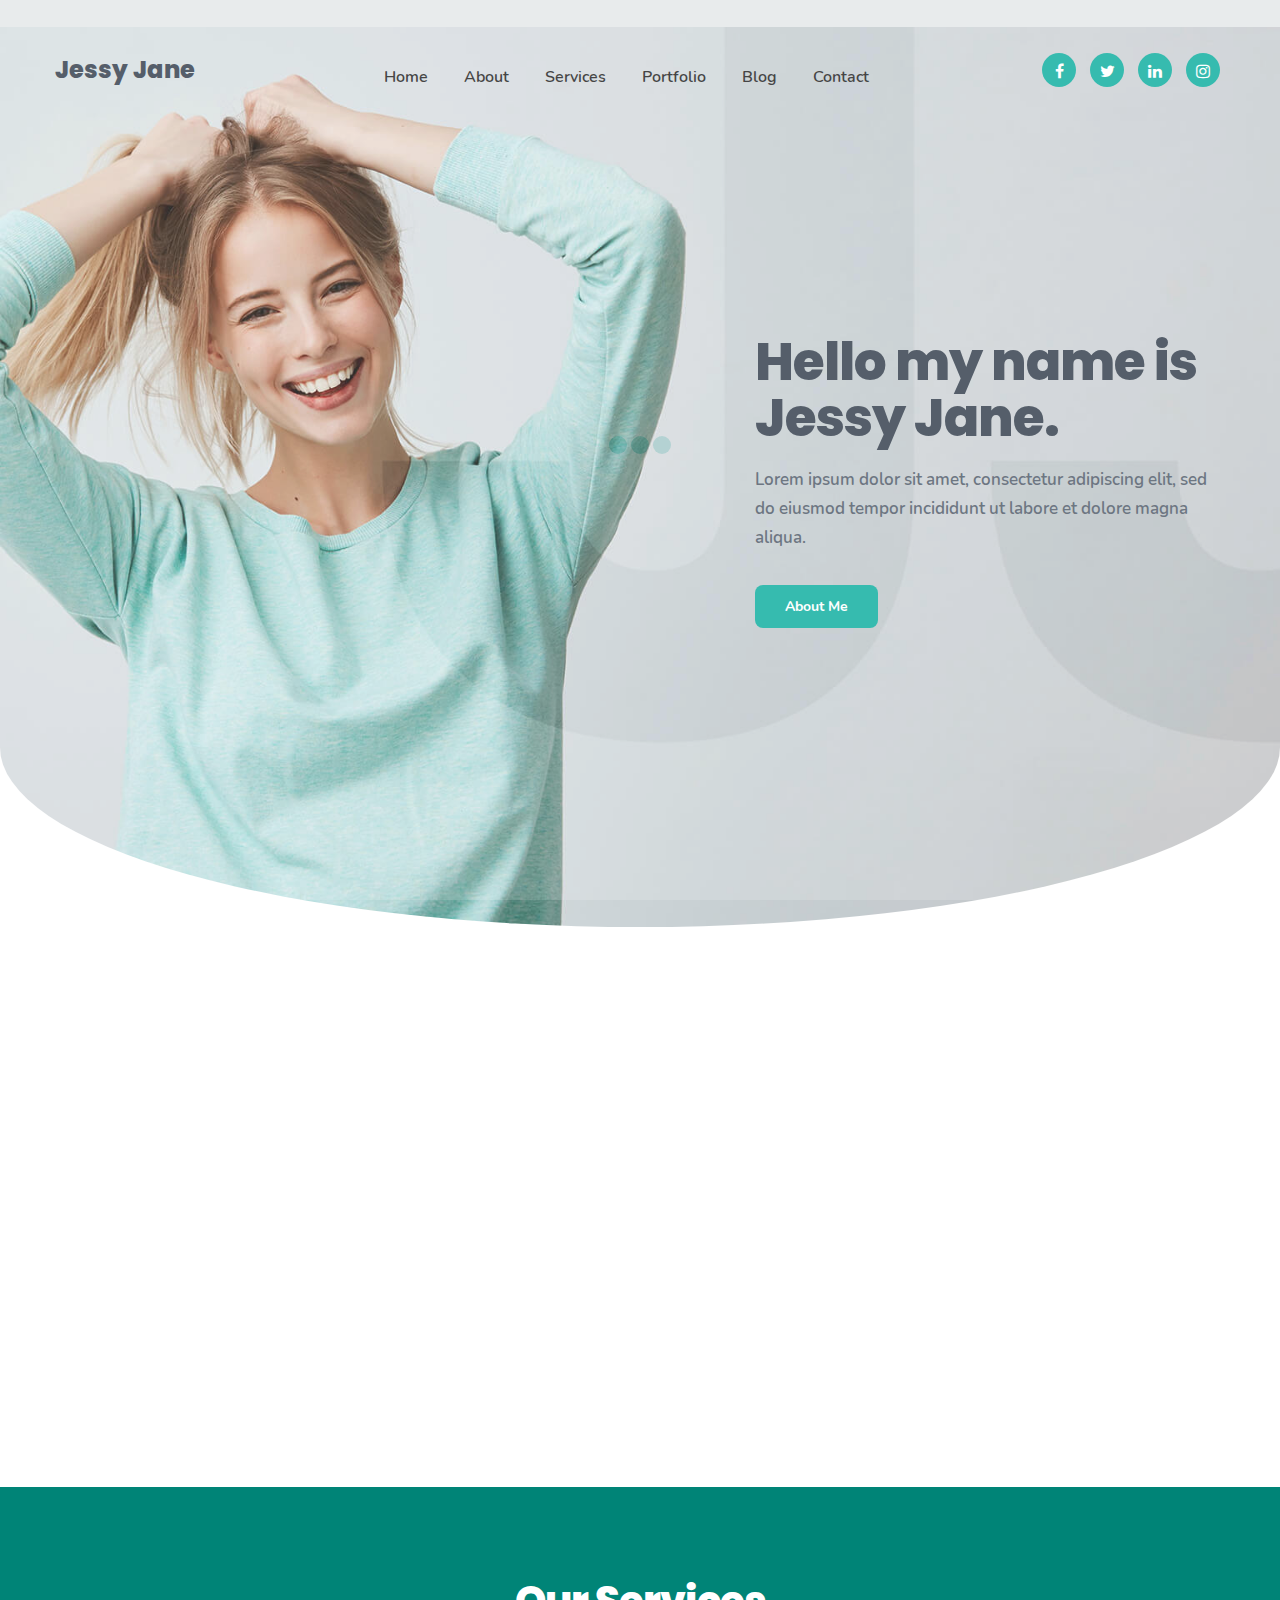
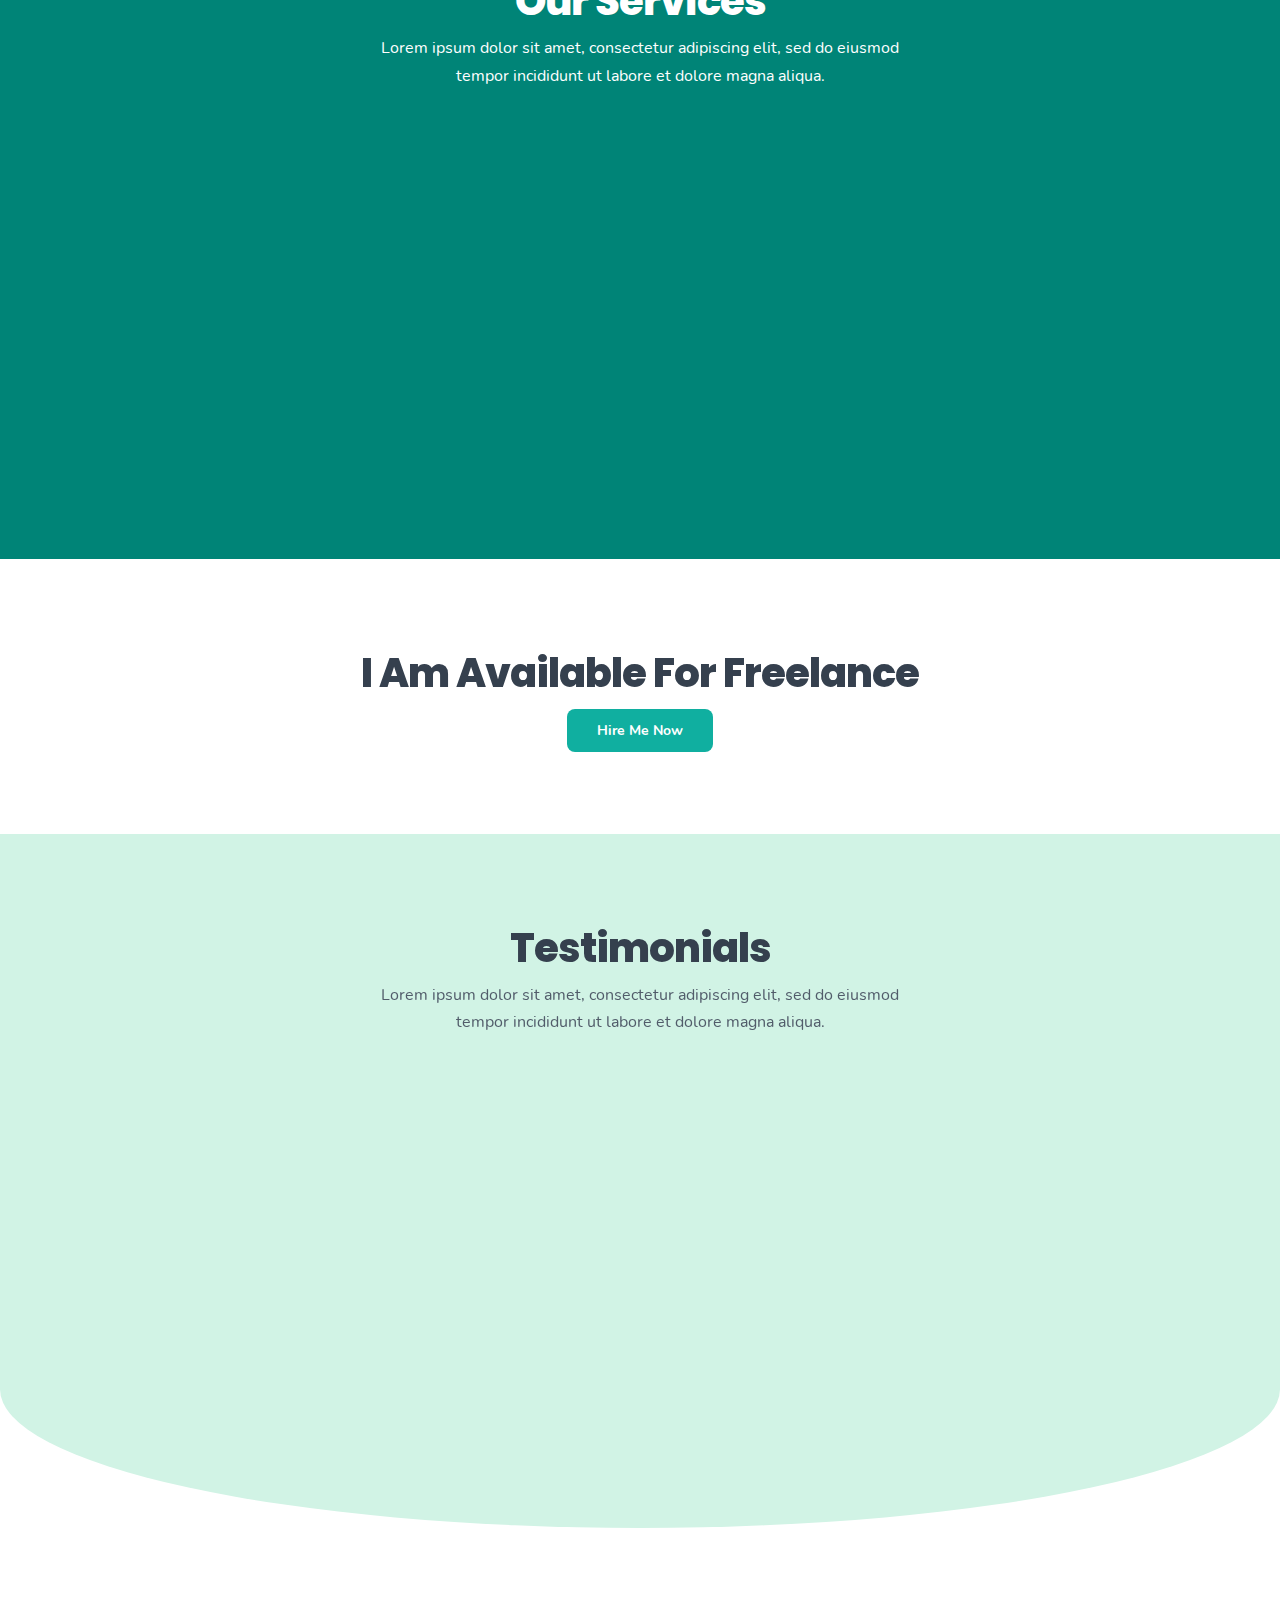
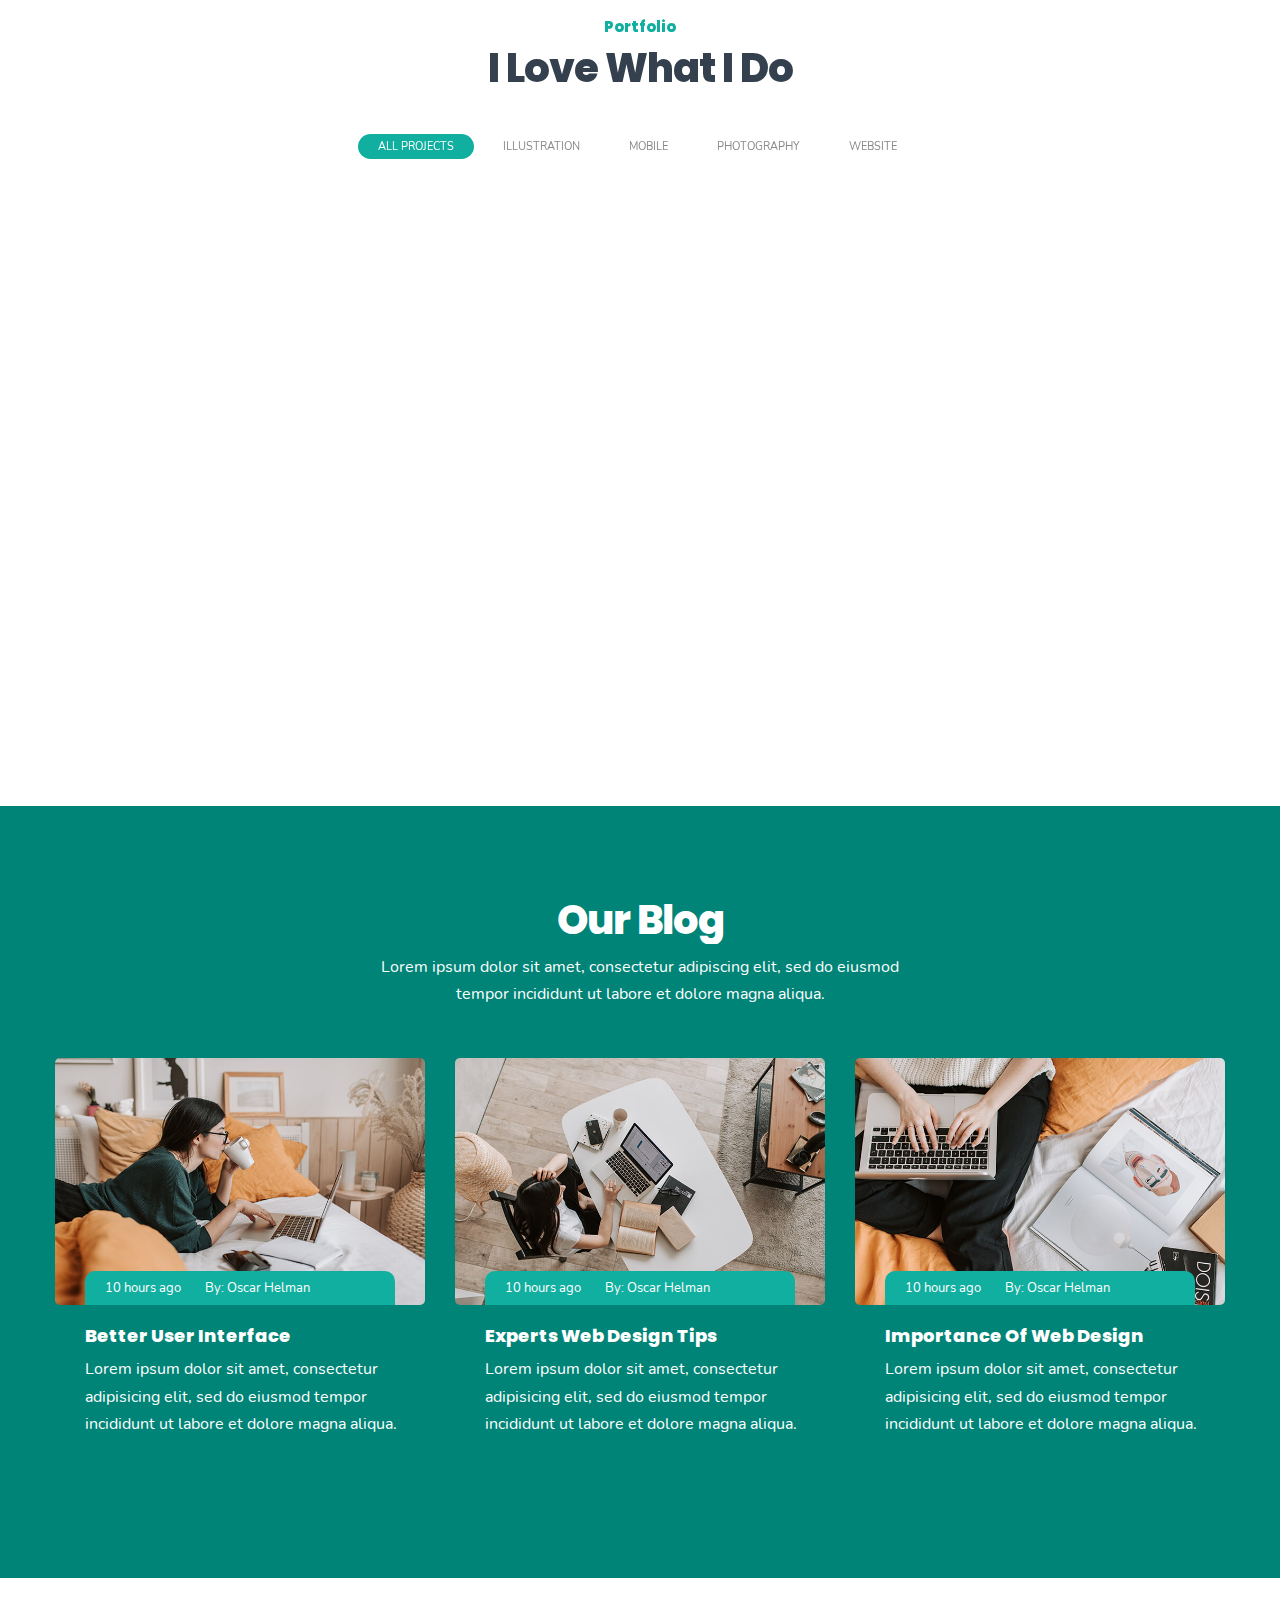
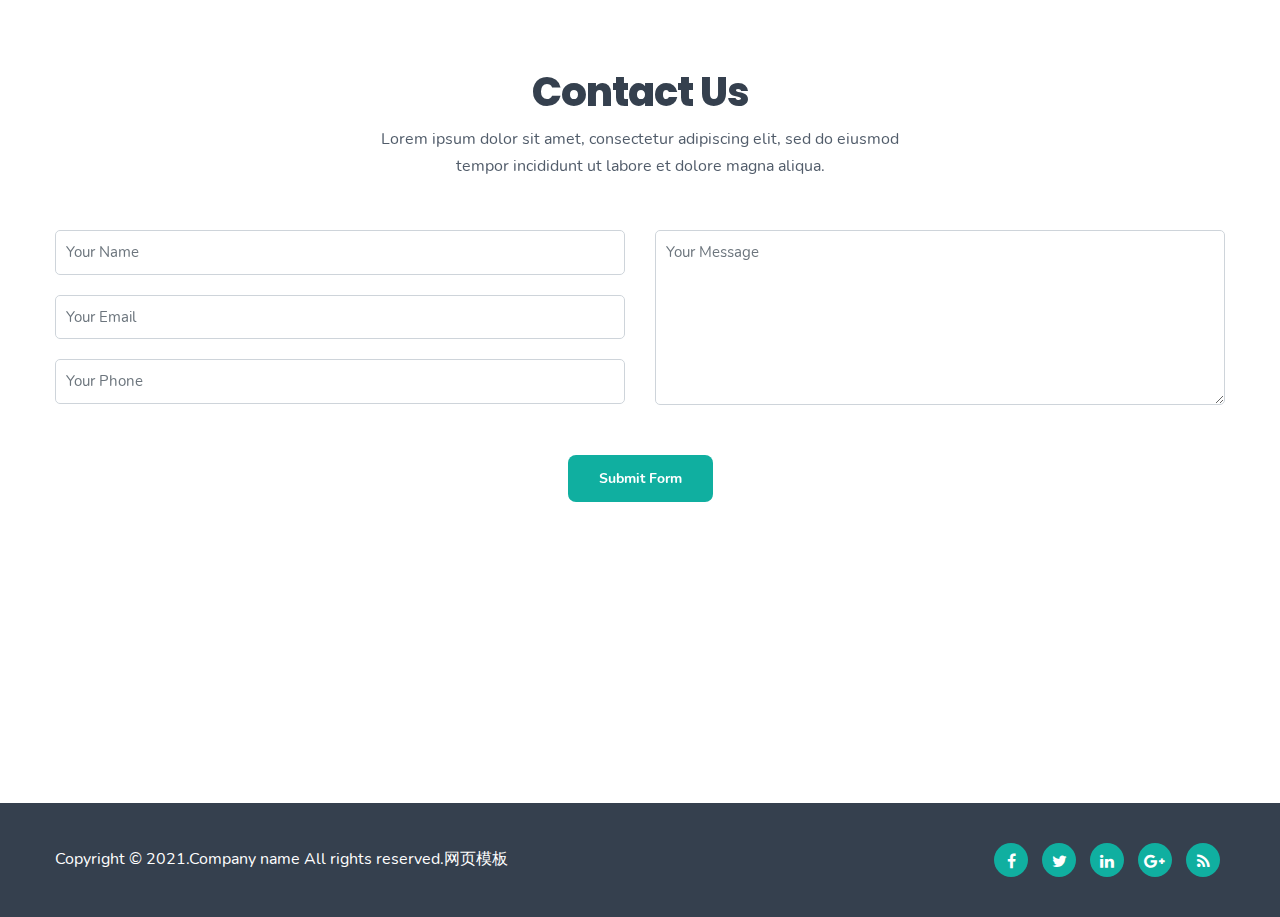
<file: index.html>
﻿﻿<!DOCTYPE html>
<html lang="zxx">
<head>
	<meta charset="utf-8" />
	<title>Jess</title>
	<meta content="width=device-width, initial-scale=1.0" name="viewport" />
	<meta content="" name="description" />
	<meta content="" name="keywords" />
	<meta content="" name="author" />

	<!--[if lt IE 9]>
		<script src="Self_introduction/js/html5shiv.js"></script>
	<![endif]-->

	<!-- CSS Files
================================================== -->
	<link href="Self_introduction/css/bootstrap.min.css" rel="stylesheet" type="text/css" />
	<link href="Self_introduction/css/bootstrap-grid.min.css" rel="stylesheet" type="text/css" />
	<link href="Self_introduction/css/bootstrap-reboot.min.css" rel="stylesheet" type="text/css" />
	<link href="Self_introduction/css/animate.css" rel="stylesheet" type="text/css" />
	<link href="Self_introduction/css/owl.carousel.css" rel="stylesheet" type="text/css" />
	<link href="Self_introduction/css/owl.theme.css" rel="stylesheet" type="text/css" />
	<link href="Self_introduction/css/owl.transitions.css" rel="stylesheet" type="text/css" />
	<link href="Self_introduction/css/magnific-popup.css" rel="stylesheet" type="text/css" />
	<link href="Self_introduction/css/jquery.countdown.css" rel="stylesheet" type="text/css" />
	<link href="Self_introduction/css/style_2.css" rel="stylesheet" type="text/css" />

	<!-- color scheme -->
	<link id="colors" href="Self_introduction/css/scheme-01.css" rel="stylesheet" type="text/css" />
	<link href="Self_introduction/css/coloring.css" rel="stylesheet" type="text/css" />
</head>

<body>
	<div id="wrapper">
		<div class="page-overlay">
			<div class="preloader-wrap">
				<div class="spinner">
					<div class="bounce1"></div>
					<div class="bounce2"></div>
					<div class="bounce3"></div>
				</div>
			</div>
		</div>

		<!-- header begin -->
		<header class="header-light transparent scroll-light">
			<div class="container">
				<div class="row">
					<div class="col-md-12">
						<div class="d-flex justify-content-between">
							<div class="align-self-center header-col-left">
								<!-- logo begin -->
								<div id="logo">
									<a href="index.html">
										Jessy Jane
									</a>
								</div>
								<!-- logo close -->
							</div>
							<div class="align-self-center ml-auto header-col-mid">
								<!-- mainmenu begin -->
								<ul id="mainmenu" class="scrollnav">
									<li><a href="#section-hero" class="active">Home</a></li>
									<li></li>
									<li><a href="#section-about">About</a></li>
									<li></li>
									<li><a href="#section-services">Services</a></li>
									<li></li>
									<li><a href="#section-portfolio">Portfolio</a></li>
									<li></li>
									<li><a href="#section-blog">Blog</a></li>
									<li></li>
									<li><a href="#section-contact">Contact</a></li>
									<li></li>
								</ul>

								<!-- mainmenu close -->
							</div>
							<div class="align-self-center ml-auto header-col-right">
								<div class="social-icons">
									<a href="#"><i class="fa fa-facebook fa-lg"></i></a>
									<a href="#"><i class="fa fa-twitter fa-lg"></i></a>
									<a href="#"><i class="fa fa-linkedin fa-lg"></i></a>
									<a href="#"><i class="fa fa-instagram fa-lg"></i></a>
								</div>

								<span id="menu-btn"></span>
							</div>
							<div class="clearfix"></div>
						</div>
					</div>
				</div>
			</div>
		</header>
		<!-- header close -->
		<!-- content begin -->
		<div class="no-bottom no-top" id="content">
			<div id="top"></div>

			<section id="section-hero" class="vertical-center custom-1" data-bgimage="url(Self_introduction/images/background/1.jpg) top" data-stellar-background-ratio=".5">
				<div class="container">
					<div class="row">
						<div class="col-lg-5 offset-lg-7">
							<h1 class="wow fadeInUp" data-wow-delay=".5s">Hello my name is Jessy Jane.</h1>
							<p class="lead wow fadeInUp" data-wow-delay=".75s">Lorem ipsum dolor sit amet, consectetur adipiscing elit, sed do eiusmod tempor incididunt ut labore et dolore magna aliqua.</p>
							<div class="spacer-20"></div>
							<a class="btn-custom scroll-to wow fadeInUp" data-wow-delay="1s" href="#section-about">About Me</a>
						</div>
					</div>
				</div>
			</section>

			<section id="section-about">
				<div class="container">
					<div class="row align-items-center">
						<div class="col-lg-6 mb-sm-30 text-center">
							<div class="de-images">
								<img class="di-small-2 wow fadeInLeft" src="Self_introduction/picture/3.jpg" alt="" />
								<img class="img-fluid wow fadeInRight" src="Self_introduction/picture/1.jpg" alt="" />
							</div>
						</div>

						<div class="col-lg-5 offset-md-1 wow fadeInLeft" data-wow-delay=".5s">
							<h2>About <span class="id-color">Me</span></h2>
							<p>
								At vero eos et accusamus et iusto odio dignissimos ducimus qui blanditiis praesentium voluptatum deleniti atque corrupti quos dolores et quas molestias excepturi sint occaecati cupiditate non provident,
								similique sunt in culpa qui officia deserunt mollitia animi, id est laborum et dolorum fuga. Et harum quidem rerum facilis est et expedita distinctio.
							</p>
							<div class="spacer-10"></div>
							<span id="btn-show-skills" class="btn-border wow fadeInUp" data-wow-delay="1s">Show My Skills</span>
						</div>
					</div>

					<div id="skills" class="row">
						<div class="spacer-double"></div>
						<div class="spacer-double"></div>
						<div class="col-md-4">
							<div class="skill-bar style-2">
								<h5>Design</h5>
								<div class="de-progress">
									<div class="value"></div>
									<div class="progress-bar" data-value="80%"></div>
								</div>
							</div>

							<div class="skill-bar style-2">
								<h5>Branding</h5>
								<div class="de-progress">
									<div class="value"></div>
									<div class="progress-bar" data-value="70%"></div>
								</div>
							</div>
						</div>

						<div class="col-md-4">
							<div class="skill-bar style-2">
								<h5>Marketing</h5>
								<div class="de-progress">
									<div class="value"></div>
									<div class="progress-bar" data-value="70%"></div>
								</div>
							</div>

							<div class="skill-bar style-2">
								<h5>Development</h5>
								<div class="de-progress">
									<div class="value"></div>
									<div class="progress-bar" data-value="90%"></div>
								</div>
							</div>
						</div>

						<div class="col-md-4">
							<div class="skill-bar style-2">
								<h5>Photography</h5>
								<div class="de-progress">
									<div class="value"></div>
									<div class="progress-bar" data-value="90%"></div>
								</div>
							</div>

							<div class="skill-bar style-2">
								<h5>SEO</h5>
								<div class="de-progress">
									<div class="value"></div>
									<div class="progress-bar" data-value="75%"></div>
								</div>
							</div>
						</div>
					</div>
				</div>
			</section>

			<section id="section-services" class="text-light" data-bgcolor="#008477">
				<div class="container">
					<div class="row">
						<div class="col-lg-6 offset-lg-3">
							<div class="text-center">
								<h2>Our Services</h2>
								<p>Lorem ipsum dolor sit amet, consectetur adipiscing elit, sed do eiusmod tempor incididunt ut labore et dolore magna aliqua.</p>
								<div class="spacer-30"></div>
							</div>
						</div>
					</div>

					<div class="row">
						<div class="col-lg-4 col-md-6 mb30 wow fadeInRight" data-wow-delay="0s">
							<div class="f-box f-icon-left f-icon-circle f-border">
								<i class="fa fa-laptop id-color"></i>
								<div class="fb-text">
									<h4>Website Design</h4>
									<p>Lorem ipsum dolor sit amet, consectetur adipiscing elit, sed do eiusmod tempor incididunt.</p>
								</div>
							</div>
						</div>

						<div class="col-lg-4 col-md-6 mb30 wow fadeInRight" data-wow-delay=".25s">
							<div class="f-box f-icon-left f-icon-circle f-border">
								<i class="fa fa-paper-plane-o id-color"></i>
								<div class="fb-text">
									<h4>Email Marketing</h4>
									<p>Lorem ipsum dolor sit amet, consectetur adipiscing elit, sed do eiusmod tempor incididunt.</p>
								</div>
							</div>
						</div>

						<div class="col-lg-4 col-md-6 mb30 wow fadeInRight" data-wow-delay=".5s">
							<div class="f-box f-icon-left f-icon-circle f-border">
								<i class="fa fa-line-chart id-color"></i>
								<div class="fb-text">
									<h4>Digital Analytics</h4>
									<p>Lorem ipsum dolor sit amet, consectetur adipiscing elit, sed do eiusmod tempor incididunt.</p>
								</div>
							</div>
						</div>

						<div class="col-lg-4 col-md-6 mb30 wow fadeInRight" data-wow-delay="0s">
							<div class="f-box f-icon-left f-icon-circle f-border">
								<i class="fa fa-object-group id-color"></i>
								<div class="fb-text">
									<h4>Visual Editor</h4>
									<p>Lorem ipsum dolor sit amet, consectetur adipiscing elit, sed do eiusmod tempor incididunt.</p>
								</div>
							</div>
						</div>

						<div class="col-lg-4 col-md-6 mb30 wow fadeInRight" data-wow-delay=".25s">
							<div class="f-box f-icon-left f-icon-circle f-border">
								<i class="fa fa-hdd-o id-color"></i>
								<div class="fb-text">
									<h4>Backup &amp; Security</h4>
									<p>Lorem ipsum dolor sit amet, consectetur adipiscing elit, sed do eiusmod tempor incididunt.</p>
								</div>
							</div>
						</div>

						<div class="col-lg-4 col-md-6 mb30 wow fadeInRight" data-wow-delay=".5s">
							<div class="f-box f-icon-left f-icon-circle f-border">
								<i class="fa fa-comments-o id-color"></i>
								<div class="fb-text">
									<h4>IT Consultancy</h4>
									<p>Lorem ipsum dolor sit amet, consectetur adipiscing elit, sed do eiusmod tempor incididunt.</p>
								</div>
							</div>
						</div>
					</div>
				</div>
			</section>

			<section id="section-cta">
				<div class="container">
					<div class="row">
						<div class="col-md-8 offset-md-2 text-center">
							<h2>I Am Available For Freelance</h2>
							<div class="spacer-10"></div>
							<a href="#" class="btn-custom">Hire Me Now</a>
						</div>
					</div>
				</div>
			</section>

			<!-- section begin -->
			<section id="section-testimonial" class="custom-1" data-bgcolor="#D1F3E5">
				<div class="container">
					<div class="row">
						<div class="col-lg-6 offset-lg-3">
							<div class="text-center">
								<h2>Testimonials</h2>
								<p>Lorem ipsum dolor sit amet, consectetur adipiscing elit, sed do eiusmod tempor incididunt ut labore et dolore magna aliqua.</p>
								<div class="spacer-30"></div>
							</div>
						</div>
					</div>

					<div class="row">
						<div class="col-md-8 offset-md-2">
							<div id="testimonial-carousel-single" class="owl-carousel owl-theme wow fadeInUp">
								<blockquote class="testimonial-big">
									<img src="Self_introduction/picture/1.jpg" alt="" />
									I'm always impressed with the services. Lorem ipsum dolor sit amet, consectetur adipisicing elit, sed do eiusmod tempor incididunt ut labore et dolore magna aliqua. Ut enim ad minim veniam, quis
									nostrud exercitation ullamco laboris nisi ut aliquip.

									<span class="name">John, Customer</span>
								</blockquote>

								<blockquote class="testimonial-big">
									<img src="Self_introduction/picture/2.jpg" alt="" />
									I'm always impressed with the services. Lorem ipsum dolor sit amet, consectetur adipisicing elit, sed do eiusmod tempor incididunt ut labore et dolore magna aliqua. Ut enim ad minim veniam, quis
									nostrud exercitation ullamco laboris nisi ut aliquip.

									<span class="name">Sandra, Customer</span>
								</blockquote>

								<blockquote class="testimonial-big">
									<img src="Self_introduction/picture/3.jpg" alt="" />
									I'm always impressed with the services. Lorem ipsum dolor sit amet, consectetur adipisicing elit, sed do eiusmod tempor incididunt ut labore et dolore magna aliqua. Ut enim ad minim veniam, quis
									nostrud exercitation ullamco laboris nisi ut aliquip.

									<span class="name">Michael, Customer</span>
								</blockquote>
							</div>
						</div>
					</div>
				</div>
			</section>
			<!-- section close -->

			<!-- section begin -->
			<section id="section-portfolio">
				<div class="container">
					<!-- portfolio filter begin -->
					<div class="row">
						<div class="col-md-12 text-center">
							<h5><span class="id-color">Portfolio</span></h5>
							<h2>I Love What I Do</h2>
						</div>

						<div class="spacer-single"></div>

						<div class="col-md-12 text-center">
							<ul id="filters">
								<li><a href="#" data-filter="*" class="selected">all projects</a></li>
								<li><a href="#" data-filter=".illustration">illustration</a></li>
								<li><a href="#" data-filter=".mobile">mobile</a></li>
								<li><a href="#" data-filter=".photography">photography</a></li>
								<li><a href="#" data-filter=".website">website</a></li>
							</ul>

							<div id="gallery" class="gallery full-gallery de-gallery pf_full_width pf_3_cols grid sequence">
								<!-- gallery item -->
								<div class="item illustration website gallery-item pf-click" data-value="project-details-image.html">
									<div class="picframe wow">
										<span class="overlay">
											<span class="pf_text">
												<span class="project-name">Multi Images</span>
											</span>
										</span>
										<img src="Self_introduction/picture/1.jpg" alt="" />
									</div>
								</div>
								<!-- close gallery item -->

								<!-- gallery item -->
								<div class="item photography gallery-item pf-click" data-value="project-details-slider.html">
									<div class="picframe wow">
										<span class="overlay">
											<span class="pf_text">
												<span class="project-name">Slider Images</span>
											</span>
										</span>
										<img src="Self_introduction/picture/2.jpg" alt="" />
									</div>
								</div>
								<!-- close gallery item -->

								<!-- gallery item -->
								<div class="item illustration gallery-item pf-click" data-value="project-details-youtube.html">
									<div class="picframe wow">
										<span class="overlay">
											<span class="pf_text">
												<span class="project-name">Youtube Video</span>
											</span>
										</span>
										<img src="Self_introduction/picture/3.jpg" alt="" />
									</div>
								</div>
								<!-- close gallery item -->

								<!-- gallery item -->
								<div class="item photography illustration mobile gallery-item pf-click" data-value="project-details-image-big.html">
									<div class="picframe wow">
										<span class="overlay">
											<span class="pf_text">
												<span class="project-name">Multi Images Big</span>
											</span>
										</span>
										<img src="Self_introduction/picture/4.jpg" alt="" />
									</div>
								</div>
								<!-- close gallery item -->

								<!-- gallery item -->
								<div class="item photography mobile website gallery-item pf-click" data-value="project-details-slider-big.html">
									<div class="picframe wow">
										<span class="overlay">
											<span class="pf_text">
												<span class="project-name">Slider Images Big</span>
											</span>
										</span>
										<img src="Self_introduction/picture/5.jpg" alt="" />
									</div>
								</div>
								<!-- close gallery item -->

								<!-- gallery item -->
								<div class="item mobile website gallery-item pf-click" data-value="project-details-youtube-big.html">
									<div class="picframe wow">
										<span class="overlay">
											<span class="pf_text">
												<span class="project-name">Youtube Video Big</span>
											</span>
										</span>
										<img src="Self_introduction/picture/6.jpg" alt="" />
									</div>
								</div>
								<!-- close gallery item -->
							</div>
						</div>
						<!-- portfolio filter close -->
					</div>
				</div>
			</section>
			<!-- section close -->

			<div id="loader-area">
				<div class="container">
					<div class="project-load"></div>
				</div>
			</div>

			<section id="section-blog" class="text-light" data-bgcolor="#008477">
				<div class="container">
					<div class="row">
						<div class="col-lg-6 offset-lg-3">
							<div class="text-center">
								<h2>Our Blog</h2>
								<p>Lorem ipsum dolor sit amet, consectetur adipiscing elit, sed do eiusmod tempor incididunt ut labore et dolore magna aliqua.</p>
								<div class="spacer-30"></div>
							</div>
						</div>
					</div>

					<div class="row">
						<div class="col-lg-4 col-md-6 mb30">
							<div class="bloglist item">
								<div class="post-content">
									<div class="post-image">
										<img alt="" src="Self_introduction/picture/1.jpg" />
										<div class="post-info">
											<div class="inner"><span class="post-date">10 hours ago</span> <span class="post-author">Oscar Helman</span></div>
										</div>
									</div>
									<div class="post-text">
										<h4><a href="#">Better User Interface</a></h4>
										<p>Lorem ipsum dolor sit amet, consectetur adipisicing elit, sed do eiusmod tempor incididunt ut labore et dolore magna aliqua.</p>
									</div>
								</div>
							</div>
						</div>

						<div class="col-lg-4 col-md-6 mb30">
							<div class="bloglist item">
								<div class="post-content">
									<div class="post-image">
										<img alt="" src="Self_introduction/picture/2.jpg" />
										<div class="post-info">
											<div class="inner"><span class="post-date">10 hours ago</span> <span class="post-author">Oscar Helman</span></div>
										</div>
									</div>
									<div class="post-text">
										<h4><a href="#">Experts Web Design Tips</a></h4>
										<p>Lorem ipsum dolor sit amet, consectetur adipisicing elit, sed do eiusmod tempor incididunt ut labore et dolore magna aliqua.</p>
									</div>
								</div>
							</div>
						</div>

						<div class="col-lg-4 col-md-6 mb30">
							<div class="bloglist item">
								<div class="post-content">
									<div class="post-image">
										<img alt="" src="Self_introduction/picture/3.jpg" />
										<div class="post-info">
											<div class="inner"><span class="post-date">10 hours ago</span> <span class="post-author">Oscar Helman</span></div>
										</div>
									</div>
									<div class="post-text">
										<h4><a href="#">Importance Of Web Design</a></h4>
										<p>Lorem ipsum dolor sit amet, consectetur adipisicing elit, sed do eiusmod tempor incididunt ut labore et dolore magna aliqua.</p>
									</div>
								</div>
							</div>
						</div>
					</div>
				</div>
			</section>

			<!-- section begin -->
			<section id="section-contact" class="no-bg">
				<div class="container">
					<div class="row">
						<div class="col-lg-6 offset-lg-3">
							<div class="text-center">
								<h2>Contact Us</h2>
								<p>Lorem ipsum dolor sit amet, consectetur adipiscing elit, sed do eiusmod tempor incididunt ut labore et dolore magna aliqua.</p>
								<div class="spacer-30"></div>
							</div>
						</div>
					</div>

					<form name="contactForm" id="contact_form" class="row form-default" method="post" action="email.php">
						<div class="col-md-6">
							<div class="field-set">
								<input type="text" name="name" id="name" class="form-control" placeholder="Your Name" />
								<div class="line-fx"></div>
							</div>

							<div class="field-set">
								<input type="text" name="email" id="email" class="form-control" placeholder="Your Email" />
								<div class="line-fx"></div>
							</div>

							<div class="field-set">
								<input type="text" name="phone" id="phone" class="form-control" placeholder="Your Phone" />
								<div class="line-fx"></div>
							</div>
						</div>

						<div class="col-md-6">
							<div class="field-set">
								<textarea name="message" id="message" class="form-control" placeholder="Your Message"></textarea>
								<div class="line-fx"></div>
							</div>
						</div>

						<div class="spacer-single"></div>

						<div class="col-md-12 text-center">
							<div id="submit">
								<input type="submit" id="send_message" value="Submit Form" class="btn btn-custom color-2" />
							</div>
							<div id="mail_success" class="success">Your message has been sent successfully.</div>
							<div id="mail_fail" class="error">Sorry, error occured this time sending your message.</div>
						</div>
					</form>

					<div class="spacer-double"></div>

					<div class="row text-center wow fadeInUp">
						<div class="col-md-4">
							<div class="wm-1"></div>
							<i class="icon_mobile id-color size40 mb20"></i>
							<h6 class="id-color">Call Us</h6>
							<p>(208) 333 9296</p>
						</div>

						<div class="col-md-4">
							<div class="wm-1"></div>
							<i class="icon_house_alt id-color size40 mb20"></i>
							<h6 class="id-color">Visit Office</h6>
							<p>Collins Street West, London, UK</p>
						</div>

						<div class="col-md-4">
							<div class="wm-1"></div>
							<i class="icon_mail_alt id-color size40 mb20"></i>
							<h6 class="id-color">Email Us</h6>
							<p>contact@jess-template.com</p>
						</div>
					</div>
				</div>
			</section>
		</div>
		<!-- content close -->

		<!-- footer begin -->
		<footer class="footer">
			<div class="container">
				<div class="row align-items-center">
					<div class="col-md-6 sm-text-center mb-sm-30">Copyright &copy; 2021.Company name All rights reserved.<a target="_blank" href="https://sc.chinaz.com/moban/">&#x7F51;&#x9875;&#x6A21;&#x677F;</a></div>

					<div class="col-md-6 text-md-right text-sm-left">
						<div class="social-icons">
							<a href="#"><i class="fa fa-facebook fa-lg"></i></a>
							<a href="#"><i class="fa fa-twitter fa-lg"></i></a>
							<a href="#"><i class="fa fa-linkedin fa-lg"></i></a>
							<a href="#"><i class="fa fa-google-plus fa-lg"></i></a>
							<a href="#"><i class="fa fa-rss fa-lg"></i></a>
						</div>
					</div>
				</div>
			</div>
		</footer>
		<!-- footer close -->

		<a href="#" id="back-to-top"></a>

		<div id="preloader">
			<div class="spinner">
				<div class="bounce1"></div>
				<div class="bounce2"></div>
				<div class="bounce3"></div>
			</div>
		</div>
	</div>
	

	<!-- Javascript Files
================================================== -->
	<script src="Self_introduction/js/jquery.min.js"></script>
	<script src="Self_introduction/js/bootstrap.min.js"></script>
	<script src="Self_introduction/js/wow.min.js"></script>
	<script src="Self_introduction/js/jquery.isotope.min.js"></script>
	<script src="Self_introduction/js/easing.js"></script>
	<script src="Self_introduction/js/owl.carousel.js"></script>
	<script src="Self_introduction/js/validation.js"></script>
	<script src="Self_introduction/js/jquery.magnific-popup.min.js"></script>
	<script src="Self_introduction/js/enquire.min.js"></script>
	<script src="Self_introduction/js/jquery.stellar.min.js"></script>
	<script src="Self_introduction/js/jquery.plugin.js"></script>
	<script src="Self_introduction/js/typed.js"></script>
	<script src="Self_introduction/js/jquery.countto.js"></script>
	<script src="Self_introduction/js/jquery.countdown.js"></script>
	<script src="Self_introduction/js/designesia.js"></script>
</body>
</html>
</file>
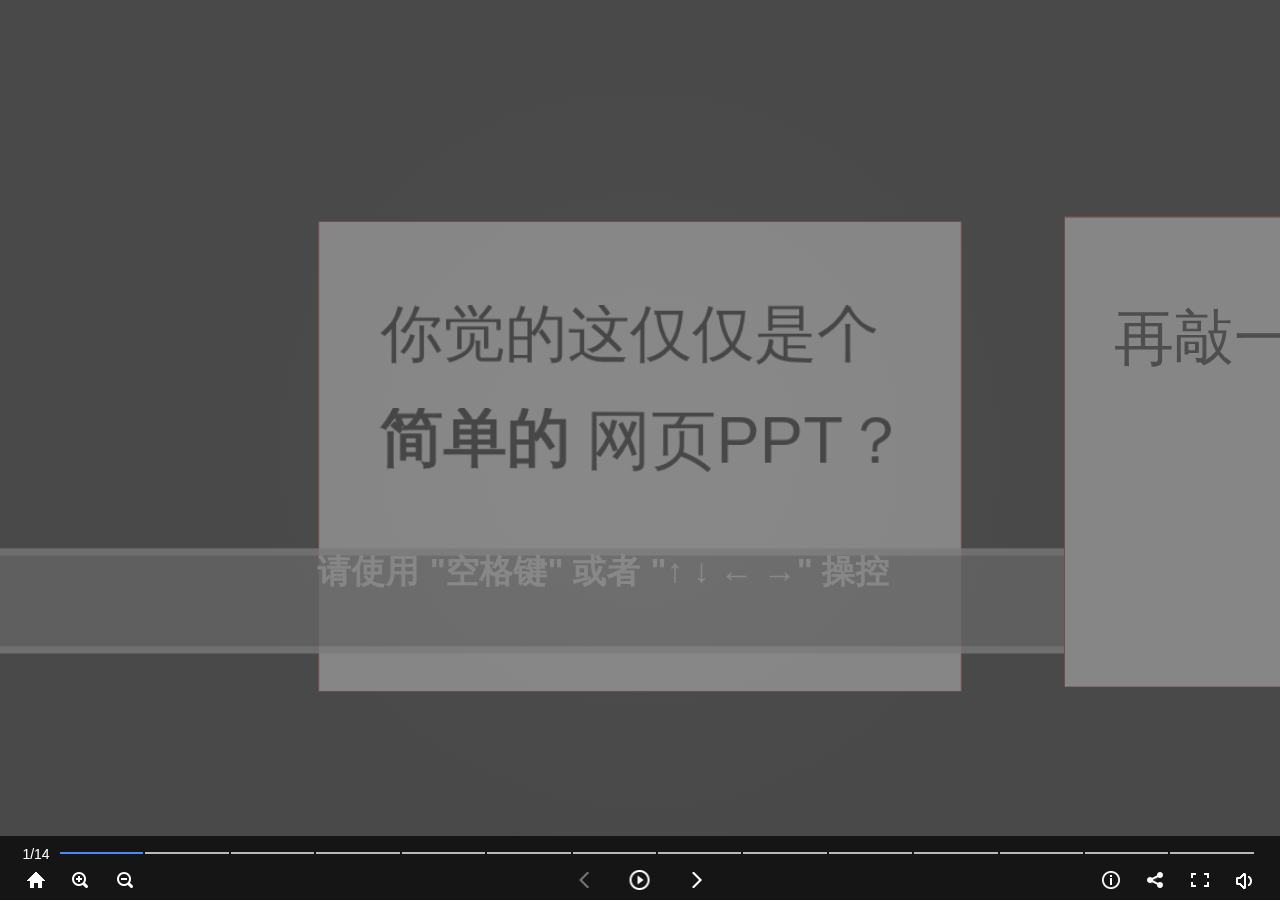
<file: presentation/index.html>
<!DOCTYPE html>
<html lang="en">

<head>
  <meta charset="UTF-8">
  <meta name="viewport" content="width=device-width, height=device-height, initial-scale=1.0, maximum-scale=1.0, user-scalable=0">
  <title>当然是萌萌的故宫啦</title>
  <style>
    html,
    body {
      overflow: hidden;
      width: 100%;
      height: 100%;
      margin: 0;
    }
  </style>
</head>

<body>
      <script>
      window.FOCUSKY_CONFIG = {
        zipUrl: "lib/zip/zip.js",
        zipWorkerScriptsPath: "lib/zip/",
        symbolUrl: {
          fontawesome: "files/assets/fontawesome-webfont.ttf",
          webding: "files/assets/webdings.ttf"
        },
        paths: {
		  echarts: "lib/echarts.min.js",
          animations: (function() {
            var files = {
              hand: "handClick.png",
              hand2: "handClick2.png",
              bullet: "bullet.png",
              colorBubbles: "colorBubbles.png",
              transparentbubbles: "transparentbubbles.png",
              mapleLeaf: "mapleLeaf.png",
              magnifier: "magnifier.png"
            };

            var baseUrl = "files/assets/animationfiles/";
            for (var name in files) {
              files[name] = baseUrl + files[name];
            }
            return files;
          })()
        }
      };
    </script>
  <script src="lib/focusky.min.js"></script>
</body>

</html>
<script>
var _hmt = _hmt || [];
(function() {
  var hm = document.createElement("script");
  hm.src = "https://hm.baidu.com/hm.js?933289634ee0b27e0278ab56254ccff1";
  var s = document.getElementsByTagName("script")[0]; 
  s.parentNode.insertBefore(hm, s);
})();
</script>
</file>
<file: Self_introduction/css/style_2.css>
﻿/* ================================================== */


/* JESS
/* created by designesia

* body
* header
	* subheader
* navigation
* content
* section
* footer
* sidebar
* blog
* products
* contact
* coming soon page
* elements
	* address
	* border
	* box icon
	* breadcrumb
	* button and link
	* columns
	* counter
	* divider
	* dropcap
	* heading
	* icon font
	* list
	* map
	* package
	* page heading
	* pagination
	* pricing
	* preloader
	* progress bar
	* social icons
	* spacer
	* tabs
	* team
	* testimonial
* plugin
* media query
*/

@charset "utf-8";

/* ================================================== */


/* import custom fonts */


/* ================================================== */

@import url('ad280c961940465d82a3d57a11dd6bd5.css');
@import url('0852ba71710547cb9e1bd104853ac109.css');

/* ================================================== */


/* import fonts icon */


/* ================================================== */

@import url("font-awesome.css");
@import url("style.css");
@import url("style_1.css");

/* ================================================== */


/* body */


/* ================================================== */

html {
	overflow-x: hidden;
	padding: 0;
	margin: 0;
	background: #fff;
}
body {
	font-family:"Nunito", Helvetica, Arial, sans-serif;
	font-size: 16px;
	font-weight: 400;
	color: #515c6a;
	line-height: 1.7em;
	padding: 0;
	display: none;
	background:#e4e7e9;
}
body.boxed {
	margin: 30px;
	overflow: hidden;
	border:solid 1px #eee;
}
body .owl-stage .owl-item {
    display: inline-block;
}
#wrapper {
	overflow: hidden;
}
.de-navbar-left #wrapper {
	overflow: visible;
}
a,a:hover{
	text-decoration:none;
}

/* ================================================== */


/*  header	*/


/* ================================================== */

header {
	width: 100%;
	position: absolute;
	left: 0;
	z-index: 1001;
	background: #2b313f;
	margin:0;	
	height:90px;
	/*border-bottom:solid 1px rgba(255,255,255,0);*/
}
header.smaller.has-topbar{
	height:105px;
}
header.header-s1{
	/*border-bottom:solid 1px rgba(255,255,255,.2);*/
	top:0;
}
header .info {
	display: none;
	color: #fff;
	padding: 10px 0 10px 0;
	width: 100%;
	z-index: 100;
	background: #242424;
}
header .info .col {
	display: inline-block;
	font-size: 12px;
}
header .info .col {
	padding-right: 30px;
}
header .info .col:last-child {
	padding-right: 0px;
}
header .info i {
	font-size: 14px;
	margin-right: 15px;
}
header .info .social.col {
	border: none;
}
header .info .social i {
	color: #fff;
	font-size: 14px;
	display: inline-block;
	float: none;
	padding: 0 10px 0 10px;
	margin: 0;
}
header .info strong {
	font-size: 12px;
}
header.header-bg {
	background: rgba(0, 0, 0, 0.5);
}
header.transparent {
	background: none;
}
body:not(.side-layout) header:not(.smaller):not(.header-mobile).header-light.transparent {
	background: rgba(255, 255, 255, 0.0);
}
header.autoshow {
	top: -120px;
	height: 70px !important;
}
header.autoshow.scrollOn, header.autoshow.scrollOff {
	-o-transition: .5s;
	-ms-transition: .5s;
	-moz-transition: .5s;
	-webkit-transition: .5s;
	transition: .5s;
	outline: none;
}
header.autoshow.scrollOn {
	top: 0;
}
header.autoshow.scrollOff {
	top: -120px;
}
header div#logo {
	display: inline-block;
	height: 100%;
	font-family: "Poppins", sans-serif;
	font-weight:bold;
	font-size:24px;
	color: white;
	line-height:86px;
	-webkit-transition: all 0.3s;
	-moz-transition: all 0.3s;
	-ms-transition: all 0.3s;
	-o-transition: all 0.3s;
	transition: all 0.3s;
}
header div#logo a{
	color:#ffffff;
}
header.header-mobile div#logo a{
	color:#35404e;
}
header .logo-2 {
	display: none;
}
header .logo-scroll {
	display: none;
}
header .logo, header .logo-2{
	font-family:"Nunito";
	color:#fff;
	font-size:40px;
	font-weight:300;
}
header .logo-2{
	color:#333;
}
header.header-full nav{
	float: left;
}
header nav a {
	-webkit-transition: all 0.3s;
	-moz-transition: all 0.3s;
	-ms-transition: all 0.3s;
	-o-transition: all 0.3s;
	transition: all 0.3s;
}
header nav a:hover {
	color: #555;
}
header.smaller #mainmenu ul ul {
	top: 0px;
}
header.smaller {
	background: rgba(0, 0, 0, .8);
	position: fixed;
	top: 0px;
	padding:0;
	-webkit-box-shadow: 0 4px 6px 0 rgba(10,10,10, 0.05);
	-moz-box-shadow: 0 4px 6px 0 rgba(10,10,10, 0.05);
	box-shadow: 0 4px 6px 0 rgba(10,10,10, 0.05);
	border:0;
}
header.smaller .btn-rsvp {
	height: 100px;
	padding-top: 55px;
}
.boxed header.smaller {
	margin-top: 0px;
}
header.smaller div#logo,
header.s2 div#logo {
	
}
header.smaller.scroll-light {
	background: #ffffff;
	/*border-bottom:solid 1px #eeeeee;*/
}
header:not(.header-light).smaller.scroll-light div#logo .logo {
	display: none;
}
header.smaller.scroll-light div#logo .logo-2 {
	display: inline-block;
}
header.smaller.scroll-light div#logo .logo-scroll {
	display: inline-block;
}
header.smaller.header-light div#logo .logo {
	display: none;
}
header.smaller.scroll-light #mainmenu a{
	color:#35404e;
}
header.smaller.scroll-light #mainmenu li li a:hover{
	color:#ffffff;
}
.logo-smaller div#logo {
	width: 150px;
	height: 30px;
	line-height: 65px;
	font-size: 30px;
}
.logo-smaller div#logo img {
	font-size: 30px;
}
.logo-smaller div#logo .logo-1 {
	display: none;
}
.logo-smaller div#logo .logo-2 {
	display: inline-block;
}
.logo-small {
	margin-bottom: 20px;
}
header.de_header_2 {
	height: 125px;
}
header.de_header_2.smaller {
	height: 70px;
}
header.de_header_2.smaller .info {
	position: absolute;
	opacity: 0;
	z-index: -1;
}
header.header-full{
	padding-left:40px;
	padding-right:40px;
}

header .header-row{
	text-align:center;
}

header .header-col{
	position: relative;
	height:100%;
}

/* left col header */
header .header-col.left{
	float:left;
	padding:0 30px 0 0;
	/* border-right:solid 1px rgba(255,255,255,.2); */
}
/* middle col header */
header .header-col.mid{
	float:right;
}

header .header-col.mid .social-icons{
	float:right;
	/* border-left:solid 1px rgba(255,255,255,.2); */
	padding:0 30px 0 30px;
}


.header-col-right{
	text-align:right;
}


.de-navbar-left {
	background: #151618;
}
.de-navbar-left #logo {
	padding: 40px;
	text-align: center;
	width: 100%;
}
.de-navbar-left header {
	position: relative;
	display: block;
	width: 100%;
	height: 100%;
	left: 0;
	background: none;
	padding: 30px;
	padding-right: 20px;
}
.de-navbar-left header #mainmenu {
	float: none;
	margin: 0;
	padding: 0;
}
.de-navbar-left header #mainmenu>li {
	display: block;
	margin: 0;
	float: none;
	text-align: center;
	font-family: "Nunito";
	letter-spacing: 5px;
	font-size: 14px;
	padding: 0;
	padding-top: 10px;
	padding-bottom: 10px;
	border-bottom: solid 1px rgba(255, 255, 255, .1);
}
.de_light.de-navbar-left header #mainmenu>li {
	border-bottom: solid 1px rgba(0, 0, 0, .05);
}
.de-navbar-left header #mainmenu>li>a {
	padding: 0;
	opacity: .5;
}
.de_light.de-navbar-left header #mainmenu>li>a {
	color: #222;
}
.de-navbar-left header #mainmenu>li a:hover {
	opacity: 1;
}
.de-navbar-left header #mainmenu>li>a:after {
	content: none;
}
.de-navbar-left header nav {
	float: none;
}

/* subheader */

#subheader {
	text-align: center;
	overflow: hidden;
	padding: 100px 0 100px 0;	
}
#subheader h1 {
	margin-top: 50px;
	margin-bottom:10px;
}
#subheader.dark{
	background-color:#1A1C26;
}
#subheader.dark h1{
	color:#fff;
}
.de-navbar-left #subheader {
	padding-bottom: 120px;
}
#subheader span {
	letter-spacing: 2px;
	display: inline-block;
	font-size: 15px;
	margin-top: 88px;
	color: #fff;
}
#subheader .crumb {
	font-size: 10px;
	letter-spacing: 3px;
	margin-top: 20px;
}
#subheader.dark .crumb {
	color: #fff;
}
#subheader .small-border-deco {
	display: block;
	margin: 0 auto;
	margin-top: 20px;
	width: 100%;
	height: 1px;
	background: rgba(255, 255, 255, .1);
}
#subheader .small-border-deco span {
	display: block;
	margin: 0 auto;
	height: 2px;
	width: 100px;
}
#subheader.dark h2, #subheader.dark h4 {
	color: #fff;
}
#subheader.dark h2 {
	font-size: 48px;
}
#subheader.s2{
	background:#F5F9FD;
	text-align:left;
	padding:120px 0 60px;
	border:solid 1px #eee;
	border-left:none;
	border-right:none;
}

#subheader.s2 h1,#subheader.s2 .crumb{
	margin:0;
	padding:0;
}

#subheader.s2 .crumb{
	float:right;
	margin-top:15px;
}

.de-navbar-left.de_light #subheader h1 {
	color: #222;
}

/* ================================================== */


/* navigation */


/* ================================================== */

#mainmenu {
	display:inline-block;
	font-family: "Nunito";
	font-size: 16px;
	margin:0 auto;
	float:none;
	padding-right:20px;
	height:70px;
}
#mainmenu ul {
	margin: 0px 0px;
	padding: 10px;
	height: 30px;
	border-radius:10px;
	-moz-border-radius:10px;
	-webkit-border-radius:10px;
	overflow:hidden;	
	background: #ffffff;
	-webkit-box-shadow: 2px 2px 30px 0px rgba(20,20,20, 0.1);
	-moz-box-shadow: 2px 2px 30px 0px rgba(20,20,20, 0.1);
	box-shadow: 2px 2px 30px 0px rgba(20,20,20, 0.1);
}
#mainmenu li {
	margin: 0px 0px;
	padding: 0px 0px;
	float: left;
	display: inline;
	list-style: none;
	position: relative;
}
#mainmenu > li{
	font-weight:500;
}
#mainmenu a {
	display: inline-block;
	padding:30px 18px;
	padding-top:29px;
	text-decoration: none;
	color: #fff;
	text-align: center;
	outline: none;
	border-radius:5px;
}
#mainmenu a span{
	color:#ffffff;
	display:inline-block;
	margin-left:10px;
	padding:3px 5px 2px 5px;
	font-size:10px;
	text-transform:uppercase;
	line-height:14px;
	border-radius:3px;
}
#mainmenu li li a span{
	float:right;
	margin-top:5px;
}
#mainmenu a.active span{
	width:100%;
	margin-left:0%;
}
.header-light #mainmenu>li>a {
	color: #222;
	font-weight:600;
}
#mainmenu li li{
	font-size:14px;
}
#mainmenu li li:last-child {
	border-bottom: none;
}
#mainmenu li li a {
	padding: 5px 15px;
	border-top: none;
	color: #35404e;
	width: 100%;
	border-left: none;
	text-align: left;
	font-weight: normal;
	border-bottom: solid 1px rgba(255,255,255,.1);
}
#mainmenu li li a:hover {
	color: #111;
}
#mainmenu li li a:after {
	content: none;
}
#mainmenu li li li a {
	padding: 2px 15px 2px 15px;
	background: #171A21;
}
#mainmenu li li a:hover, #mainmenu ul li:hover>a {
	color: #fff;
	background: #1a8b49;
}
#mainmenu li ul {
	width: 210px;
	height: auto;
	position: absolute;
	left: 0px;
	z-index: 10;
	visibility: hidden;
	opacity: 0;
}
#mainmenu li li {
	display: block;
	float: none;
	text-transform: none;
}
#mainmenu li:hover>ul {
	visibility: visible;
	opacity: 1;
	margin-top: 0px;
}
#mainmenu li ul ul {
	left: 100%;
	top: 0px;
}
#mainmenu li ul ul li a {
	background: #202020;
}
#mainmenu li:hover>ul {
	color: #1a8b49;
}
#mainmenu select {
	padding: 10px;
	height: 36px;
	font-size: 14px;
	border: none;
	background: #ff4200;
	color: #eceff3;
}
#mainmenu select option {
	padding: 10px;
}
#mainmenu .btn-type {
	padding: 0;
	margin: 0;
}
#mainmenu .btn-type a {
	background: #eee;
	padding: 0;
	margin: 0;
}

#mainmenu > li ul.mega{
	position:fixed;
	left:0;
	height:0%;
	width:100%;
	visibility: hidden;
	opacity: 0;
	overflow:hidden;
	padding-left:40px;
	padding-right:40px;
	}
	#mainmenu li:hover ul.mega{
	visibility: visible;
	opacity: 1;
	}
	#mainmenu li ul.mega > li,
	#mainmenu li ul.mega > li a{
		width:100%;
	}
	#mainmenu li ul.mega li.title{
		padding:0px 10px 15px 10px;
		text-align:left;
		color:#fff;
		font-weight:bold;
	}
	#mainmenu li ul.mega > li ul{
		position:static;
		visibility: visible;
		opacity: 1;
		left:0;
		float:none;		
		width:100%;
	}
	#mainmenu ul.mega > li ul li{
		margin:0;
		padding:0;
	}
	
	#mainmenu ul.mega > li ul li:last-child{
		border-bottom:solid 1px #333333;
	}

	#mainmenu li ul.mega .menu-content{
		background:#171A21;
		padding:30px;
	}
	header.header-mobile #mainmenu > li ul.mega{
	visibility: visible;
	opacity: 1;
}
	header:not(.header-mobile) #mainmenu > li:hover ul.mega{
		height:auto;
	}

/* menu toggle for mobile */

#menu-btn {
	display: none;
	float: right;
	margin-top: -3px;
	width: 32px;
	height: 32px;
	padding: 4px;
	text-align: center;
	cursor: pointer;
	color:#fff;
	margin-left:20px;
}
#menu-btn:before {
	font-family: FontAwesome;
	content: "\f0c9";
	font-size: 20px;
}
#menu-btn:hover {
	background: #fff;
}
#menu-btn:hover:before {
	color: #222;
}

#menu-btn.s1{
	display: block;
	position: fixed;
	left: 20px;
	top: 20px;
	z-index: 100;
}

header.header-mobile.header-light, header.header-mobile.header-light #menu-btn, header.header-mobile.header-light #menu-btn:hover {
	background: none;
}
header.header-mobile #menu-btn {
	color: #222;
}

/* ================================================== */


/* content */


/* ================================================== */

#content {
	width: 100%;
	background: #fff;
	padding: 90px 0 90px 0;
	z-index: 100;
}
.de_light #content {
	background: #ffffff;
}
#content {
	background: #ffffff;
}

/* ================================================== */


/* section */


/* ================================================== */

section {
	padding: 90px 0 90px 0;
	position: relative;
}
section:not(.relative){
	
}
section.no-bg, #content.no-bg{
	background:none !important;
}
section.custom-1{
	border-bottom-left-radius: 50% 20%;
	border-bottom-right-radius: 50% 20%;
}
#content.dark,
section.dark{
	background:#35404e;
}
.bgcolor-variation{
	background:#f6f6f6;
}
.overlay-gradient {
	width: 100%;
	height: 100%;
	z-index: 100;
	top: 0;
	padding: 90px 0 90px 0;
}

.de-navbar-left .container-fluid .container {
	width: 100%;
}
.de-navbar-left section {
	padding: 70px;
}
.de_light section {
	background: #ffffff;
}
.section-fixed {
	position: fixed;
	width: 100%;
	min-height: 100%;
	height: auto;
}
.full-height {
	overflow: hidden;
}
#particles-js{
	width:100%;
	height:100%;
	position:absolute;
	z-index:0;
}

/* ================================================== */


/* footer */


/* ================================================== */

footer {
	background: #35404e;
	color:#ffffff;
	padding: 40px 0 40px 0;
}

footer.footer-light{
	background:#F5F9FD;
	color:#8492a6;
}

footer.footer-light a{
	color:#8492a6;
}

footer.footer-black{
	background:#222222;
}

footer h5, .de_light footer h5 {
	color: #fff;
	font-size: 16px;
	text-transform: none;
}
footer a {
	color: #ffffff;
	text-decoration:none !important;
}
footer.dark{
	background: #252525;
}
.de-navbar-left footer {
	padding: 70px 70px 0 70px;
}
.subfooter {
	font-size:13px;
	border-top:solid 1px rgba(255,255,255,.1);
	background: #202020;
	margin-top: 80px;
	padding: 20px 0 20px 0;
}
.de-navbar-left .subfooter {
	background: none;
}
header.side-header {
	border-bottom: none;
	margin: 0;
}
header.side-header .social-icons-2 {
	margin: 0 auto;
	margin-top: 50px;
	float: none;
	text-align: center;
}
header.side-header .social-icons-2 a {
	display: inline-block;
	margin: 0 2px 0 2px;
	background: #555;
	width: 36px;
	height: 36px;
	padding-top: 5px;
	display: inline-block;
	text-align: center;
	border-radius: 20px;
	-moz-border-radius: 20px;
	-webkit-border-radius: 20px;
	opacity: .2;
}
.de_light header.side-header .social-icons-2 a {
	background: #fff;
	color: #333;
}
header.side-header .social-icons-2 a:hover {
	opacity: 1;
}
.de-navbar-left.de_light header, .de-navbar-left.de_light {
	background: #f9f9f9;
}
header.header-light-transparent {
	background: rgba(255, 255, 255, .5);
}
header.header-solid.header-light #mainmenu>li>a {
	color: #555;
}
header.header-solid.header-light .info {
	background: #eee;
	color: #555;
}
header.header-solid.header-light .info .social i {
	color: #222;
}
header.header-solid {
	background: #fff;
}
header.header-light {
	background: rgba(255, 255, 255, .8);
}
header.smaller.header-dark {
	background:#222222;
	border:none;
}
header.smaller.header-dark #mainmenu a {
	color:#fff;
}
header.s2{
	background:#ffffff !important;
	border-bottom:solid 1px #eee;
	top:0;
}
header.s2 #mainmenu > li > a{
	padding-top:18px;
	padding-bottom:18px;
}
header.header-mobile {
	position:absolute;
	background:#fff;
	top:0;
	height:90px;
}
header.header-mobile.has-topbar{
	height:100px;
}
header.header-mobile.has-topbar .header-row,
header.header-mobile.has-topbar .header-col{
	margin-top:10px;
}
header.header-mobile.has-topbar #topbar{
	margin-top:-15px;
	padding:0;
}
header.header-mobile nav{
	float:none;
}
header.header-mobile .logo {
	display: none;
}
header.header-mobile .btn-rsvp {
	padding-top: 40px;
	height: 90px;
}
header.header-mobile .logo-2 {
	display: inline-block;
}
header.header-mobile.header-light {
	background: #fff;
}
header.header-mobile #mainmenu ul{
	padding:0;
}
header.header-solid.header-light {
	background: #fff;
}
header.header-light .logo{
	display:none;
}
header.header-light .logo-2{
	display:inline-block;
}
header.header-for-mobile{
	display: none;
}

/* topbar start here */

#topbar{
	pos-top:fixed;
	z-index:1000;	
	width:100%;
	padding:0 30px;
	overflow:hidden;
	top:0;
}
#topbar.topbar-dark{
	background:#202020;
}
#topbar a{
	color:#fff;
	text-decoration:none;
}
.topbar-left,.topbar-right{
	display:flex;
}
.topbar-right{
	float:right;
}
.topbar-solid{
	background:#ffffff;
}

.tb-light{
	background:#ffffff;
}
#topbar:not(.topbar-noborder) .topbar-right .topbar-widget{border-left:solid 1px rgba(255,255,255,.1);}
#topbar:not(.topbar-noborder) .topbar-right span:last-child{border-right:solid 1px rgba(255,255,255,.1);}
#topbar:not(.topbar-noborder) .topbar-light .topbar-right .topbar-widget{border-left:solid 1px #eee;}
#topbar:not(.topbar-noborder) .topbar-light .topbar-right span:last-child{border-right:solid 1px #eee;}
#topbar:not(.topbar-noborder) .tb-light .topbar-right .topbar-widget{border-left:solid 1px #eeeeee;}
#topbar:not(.topbar-noborder) .tb-light  .topbar-right span:last-child{border-right:solid 1px #eeeeee;}

/* topbar left content */
.topbar-left{
	float:left;
}
#topbar:not(.topbar-noborder) .topbar-left .topbar-widget{border-right:solid 1px rgba(255,255,255,.1);}
#topbar:not(.topbar-noborder) .topbar-light .topbar-left .topbar-widget{border-right:solid 1px #eee;}
#topbar:not(.topbar-noborder) .topbar-left span:first-child{border-left:solid 1px rgba(255,255,255,.1);}
#topbar:not(.topbar-noborder) .tb-light .topbar-left .topbar-widget{border-right:solid 1px #eeeeee;}
#topbar:not(.topbar-noborder) .tb-light .topbar-left span:first-child{border-left:solid 1px #eeeeee;}

/* topbar widget */
.topbar-widget{
	font-size:13px;
	display:flex;
	padding:8px 15px;
	font-weight:400;
	height:40px;
}
.topbar-widget i{
	font-size:16px;
	margin-top:8px;
	margin-right:10px;
}
.h-sub .topbar-widget{
	padding:12px;
}
.topbar-widget:before{
	float: left;
	position: relative;
	font-family: "FontAwesome";
	font-size: 16px;
	margin-right:10px;
}
.topbar-widget.tb-phone:before{	
	content: "\f095";
}
.topbar-widget.tb-email:before{	
	content: "\f003";
}
.topbar-widget.tb-opening-hours:before{	
	content: "\f017";
}
.topbar-widget.tb-social{
	padding:0;
}
.topbar-widget.tb-social a{
	font-size:14px;
	display:flex;
	padding:5px;
	padding-left:15px;
	display:inline-block;
	text-align:center;
	color:#ffffff;
}
#topbar:not(.topbar-noborder) .topbar-light .topbar-widget.tb-social a,
#topbar:not(.topbar-noborder) .topbar-light .topbar-widget.tb-social a:first-child
{border-left:solid 1px #eeeeee;}

#topbar:not(.topbar-noborder) .topbar-widget.tb-social a{	
	border-left:solid 1px rgba(255,255,255,.1);
}

.tb-light .topbar-widget.tb-social a{border-left:solid 1px #eeeeee;}
.topbar-widget.tb-social a:first-child{
	border:none;
}

/* topbar end here */

#de-sidebar {
	padding: 0px;
}

/* ================================================== */


/* blog */


/* ================================================== */

.blog-list {
	margin: 0;
	padding: 0;
}

/* blog list */

.blog-list>div {
	list-style: none;
	line-height: 1.7em;
	margin-top: 0px;
	border-bottom: solid 1px rgba(255, 255, 255, .1);
	margin-bottom: 20px;
}
.blog-list img {
	margin-bottom: 20px;
}
.de_light .blog-list li {
	border-bottom: solid 1px #ddd;
}
.blog-list h4 {
	margin-top: 20px;
}
.blog-list h4 a {
	color: #fff;
}
.de_light .blog-list h4 a {
	color: #222222;
}
.de_light .text-light .blog-list h4 a {
	color: #fff;
}
.blog-list .btn-more {
	padding: 3px 25px 3px 25px;
	color: #111;
	text-transform: uppercase;
	text-decoration: none;
	font-weight: 700;
	float: right;
}
.blog-list .btn-more:hover {
	background: #fff;
}
.de_light .blog-list .btn-more:hover {
	background: #222;
	color: #fff;
}
.blog-list .post-text {
	padding-left: 80px;
}
.blog-list .blog-slider {
	margin-bottom: -60px;
}
.blog-list .date-box {
	position: absolute;
	text-align: center;
	text-shadow: none;
}
.blog-list .date-box .day, .blog-list .date-box .month {
	display: block;
	color: #fff;
	text-align: center;
	width: 40px;
	z-index: 100;
}
.de_light .blog-list .date-box .month {
	color: #222222;
}
.blog-list .date-box {
	text-align: center;
	background: #f6f6f6;
	padding: 10px;
}
.blog-list .date-box .month {
	font-size: 14px;
}
.blog-list .date-box .day {
	font-family: "Nunito";
	color: #222222;
	font-weight: bold;
	font-size: 28px;
}
.blog-list .date-box .month {
	font-family: "Nunito";
	color: #fff;
	font-size: 13px;
	letter-spacing: 3px;
}
.de_light .blog-list .date-box .month {
	border-bottom-color: #ddd;
}
.de_light .text-light .blog-list .date-box .month {
	color: #fff;
}
.blog-snippet li {
	border-bottom: none;
	margin-bottom: 0;
}
#blog-carousel .item.item {
	width: 100%;
}

/* blog comment */

#blog-comment {
	margin-top: 40px;
}
#blog-comment h5 {
	margin-bottom: 10px;
}
#blog-comment ul, #blog-comment li {
	list-style: none;
	margin-left: -40px;
	padding-left: 0;
}
#blog-comment li {
	min-height: 70px;
	margin-bottom: 20px;
	padding-bottom: 20px;
	border-bottom: solid 1px #eee;
}
#blog-comment li .avatar {
	position: absolute;
	margin-top: 5px;
}
#blog-comment .comment {
	margin-left: 85px;
}
#blog-comment li {
	min-height: 70px;
	font-size: 14px;
	line-height: 1.6em;
}
#blog-comment li li {
	margin-left: 55px;
	padding-bottom: 0px;
	margin-top: 20px;
	padding-top: 10px;
	border-top: solid 1px #eee;
	border-bottom: none;
}
#blog-comment li li .avatar {
	position: absolute;
}
#blog-comment li li .comment {}
.comment-info {
	margin-left: 85px;
	margin-bottom: 5px;
}
.comment-info span {}
.comment-info .c_name {
	display: block;
	font-weight: 700;
	color: #555555;
}
.comment-info .c_reply {
	padding-left: 20px;
	margin-left: 20px;
	border-left: solid 1px #ddd;
	font-size: 12px;
}
.comment-info .c_date {
	font-size: 12px;
}
.blog-list h4 {
	color: #333;
}
.blog-list .post-wrapper {}
.blog-read h4 {
	color: #333;
	letter-spacing: normal;
	font-size: 24px;
	text-transform: none;
}
.blog-carousel ul, .blog-carousel li {
	margin: 0;
	list-style: none;
}
.blog-carousel h4 {
	margin-bottom: 0px;
}
.blog-carousel p {
	margin-bottom: 10px;
}
.blog-carousel .post-date {
	text-transform: uppercase;
	letter-spacing: 3px;
	font-size: 11px;
	color: #888;
}

.post-content{
	
}
.post-text{
	padding:10px 20px 0 30px;
}
.post-text h4{
	margin-top:10px;
	margin-bottom:10px;
}

.post-text h4 a{
	color:#1A1C26;
	text-decoration:none;
	font-size:18px;
}

.text-light .post-text h4 a{
	color:#ffffff;
}

.post-text .tags{
	font-size:10px;
	text-transform:uppercase;
}
.post-info{
	border-top:solid 1px #eeeeee;
	padding-top:15px;
}
.blog-read img{
	margin-bottom:20px;
}

.blog-read .post-text{
	padding:0;
}

.post-date,.post-comment,.post-like,.post-by,.post-author{
	margin-right:20px;
	font-size: 13px;
	color:#999;
	font-family:"Nunito";
}
.post-author{
	color:#777;
}
.post-date:before,.post-comment:before,.post-like:before,.post-by:before{
	font-family: FontAwesome;
	padding-right: 10px;
	font-size: 11px;
}

/*.post-date:before{
	content: "\f133";
}*/
.post-comment:before{
	content: "\f0e5";
}
.post-like:before{
	content: "\f08a";
}
.post-author:before{
	content: "By: ";
}

/* blog comment form */

#commentform label {
	display: block;
}
#commentform input {
	width: 290px;
}
#commentform input:focus {
	border: solid 1px #999;
	background: #fff;
}
#commentform textarea {
	width: 97%;
	padding: 5px;
	height: 150px;
	color: #333;
}
#commentform textarea:focus {
	border: solid 1px #999;
	background: #fff;
}
#commentform input.btn {
	width: auto;
}
.post-meta {
	margin: 0px 0 10px 0px;
	border: solid 1px #eee;
	border-left:none;
	border-right:none;
	border-left: none;
	font-size: 11px;
	display: table;
	width: 100%;
	table-layout: fixed;
}
.post-meta a {
	color: #888;
}
.post-meta span {
	display: table-cell;
	padding: 10px 0 10px 0;
	text-align: center;
}
.post-meta span i {
	float: none;
}
.post-image img {
	width: 100%;
	margin-bottom: 0px;
	border-radius:5px;
	-moz-border-radius:5px;
	-webkit-border-radius:5px;
	
}
.blog-slide {
	padding: 0;
	margin: 0;
}
.blog-item{
	margin-bottom:60px;
}
.blog-item img.preview{
	width:100%;
	margin-bottom:30px;
}

.post-image{
	position:relative;
}
.post-image .post-info{
	position:absolute;
	bottom:0;
	padding:0;
	border:none;
	width:100%;
}
.post-image .post-info .inner{
	margin:0 30px 0 30px;
	padding:3px 20px;
	border-radius:10px 10px 0 0;
}

.post-image .post-date, .post-image .post-author{
	color:#ffffff;
}

/* ================================================== */


/* products */


/* ================================================== */

.products {
	padding: 0;
	list-style: none;
	text-align: center;
}
.products li {
	margin-bottom: 40px;
}
.product .price {
	margin-bottom: 10px;
	font-size: 20px;
	color: #222;
}
.de_light .product h4 {
	font-size: 16px;
	margin: 0;
	margin-top: 20px;
}
.product img {
	padding: 2px;
	background: #333;
	border: solid 1px #fff;
}
.de_light .product img {
	padding: 0;
	border: solid 1px #eee;
}
.ratings {
	color: #F86E4E;
}
.product .ratings {
	margin: 5px 0 5px 0;
}

/* ================================================== */


/* contact form */


/* ================================================== */

.error {
	clear:both;
	display: none;
	color: #e7505a;
	padding-top:20px;
}
.success {
	clear:both;
	display: none;
	color: #96c346;
	padding-top:20px;
}
.error img {
	vertical-align: top;
}
.full {
	width: 98%;
}
#contact_form textarea {
	height: 195px;
}
#contact_form.s2 textarea {
	height: 180px;
}


.form-underline input[type=text], .form-underline textarea, .form-underline input[type=email], .form-underline select {
	padding: 10px 0 10px 0;
	margin-bottom: 20px;
	border: none;
	border-bottom: solid 2px #bbbbbb;
	background: none;
	border-radius: 0;
	height: auto;
	box-shadow: none;
	-moz-box-shadow: none;
	-webkit-box-shadow: none;
}
.form-underline select {
	-webkit-appearance: none;
	-webkit-border-radius: 0px;
	-moz-appearance: none;
	appearance: none;
	background: url('../images/arrow-down-form.png') no-repeat 98% 60%;
}
.form-underline select:focus {
	background: url('../images/arrow-down-form-hover.png') no-repeat 98% 60%;
}
.form-underline input[type=text], .form-underline textarea, .form-underline input[type=email], .form-underline select {
	color: #333;
	border-bottom: solid 1px #bbb;
}

.form-default input[type=text], .form-default textarea, .form-default input[type=email], .form-default select {
	padding: 10px;
	margin-bottom: 20px;
	background:rgba(255,255,255,.5);
	border-radius: 5px;
	-moz-border-radius: 5px;
	-webkit-border-radius: 5px;
	height: auto;
	box-shadow: none;
	-moz-box-shadow: none;
	-webkit-box-shadow: none;
	font-weight:400;
	font-size:15px;
}

#contact_form.form-default textarea{
	padding: 10px;
	height:175px;
	border-radius: 5px;
	-moz-border-radius: 5px;
	-webkit-border-radius: 5px;
}

#form_subscribe input[type=text]{
	padding:8px 12px 9px 12px;
	width:80%;
	float:left;
	display:table-cell;
	border-radius:60px 0 0 60px;
	-moz-border-radius:60px 0 0 60px;
	-webkit-border-radius:60px 0 0 60px;
	border:none;
	background:rgba(255,255,255,.7);
	-webkit-box-shadow: 2px 2px 20px 0px rgba(20,20,20, 0.05);
	-moz-box-shadow: 2px 2px 20px 0px rgba(20,20,20, 0.05);
	box-shadow: 2px 2px 20px 0px rgba(20,20,20, 0.05);
}

.form-dark input[type=text], .form-dark textarea, .form-dark input[type=email], .form-dark select {
	border-color:rgba(255,255,255,.1);
	background:rgba(0,0,0,.2);
	color:#ffffff;
}

#form_subscribe input[type=text]:focus{
	background:#ffffff;
}

#form_subscribe #btn-submit i{
	text-align:center;
	font-size:30px;
	float:left;
	width:20%;
	background:#171A21;
	color:#ffffff;
	display:table-cell;
	padding:5px 0 6px 0;
	border-radius:0 60px 60px 0 ;
	-moz-border-radius:0 60px 60px 0 ;
	-webkit-border-radius:0 60px 60px 0 ;
}
.form-default input[type=text]:focus, .form-default textarea:focus, .form-default input[type=email]:focus, .form-default select:focus{
	background:#f6f6f6;	
} 

.form-dark input[type=text]:focus, .form-dark textarea:focus, .form-dark input[type=email]:focus, .form-dark select:focus {
	background:rgba(0,0,0,.5);
	color:#fff;
}

.error_input{
	border-bottom:solid 1px #ff0000 !important;
}


/* ================================================== */


/* coming soon page */


/* ================================================== */

.coming-soon .logo {
	margin: 0;
	padding: 0;
}
.coming-soon h2 {
	margin-top: 0;
	color: rgba(255, 255, 255, .8);
	font-weight: 400;
}
.coming-soon .social-icons i {
	font-size: 20px;
	margin-left: 10px;
	margin-right: 10px;
}
.coming-soon .social-icons i:hover {
	background: none;
	color: rgba(255, 255, 255, .2);
}
.arrow-up, .arrow-down {
	width: 0;
	height: 0;
	border-left: 40px solid transparent;
	border-right: 40px solid transparent;
	border-bottom: 40px solid #fff;
	position: fixed;
	margin-left: auto;
	margin-right: auto;
	left: 0;
	right: 0;
	bottom: 0;
	cursor: pointer;
	z-index: 101;
}
.arrow-down {
	border-top: 40px solid #fff;
	border-bottom: none;
	position: fixed;
	z-index: 102;
	top: -40px;
}
.arrow-up:before {
	font-family: "FontAwesome";
	font-size: 20px;
	content: "\f067";
	color: #222;
	position: relative;
	top: 12px;
	margin: 0 0 0 -8px;
}
.arrow-down:before {
	font-family: "FontAwesome";
	font-size: 20px;
	content: "\f068";
	color: #222;
	position: relative;
	top: -35px;
	margin: 0 0 0 -8px;
}

/* ================================================== */


/* elements */


/* ================================================== */


/* address */


/* ------------------------------ */
address{
	margin-top:20px;
}

address span {
display: block;
margin-bottom:10px;
font-size:18px;
padding:14.5px;
background:#f5f5f5;
border-radius:300px;
}

address span i{
margin-top:5px;
margin-left:5px;
margin-right:15px;
}

address span a{
	color: #707070;
}

.text-light address span a{
	color:#ffffff;
}

.text-white address span a,
.text-white address span a:hover{
	color:#fff;
}


address.s1 span{
	background:none;
	margin:0;
	padding:0;
	font-size:15px;
	line-height:1.7em;
}
address.s1 span i{
	font-size:15px;
}

address span strong {
display: inline-block;
}

.de_light #sidebar .widget address span {
	border-bottom: solid 1px #ddd;
}
.de_light #sidebar .widget address a {
	color: #333;
}

/* border */


/* ------------------------------ */

.small-border {
	height: 2px;
	width: 100px;
	background: #ccc;
	display: block;
	margin: 0 auto;
	margin-top: 30px;
	margin-bottom: 30px;
}
.tiny-border {
	height: 1px;
	background: #333;
	width: 40px;
	margin: 20px 0 20px 0;
	display: block;
}
.tiny-border.center {
	margin-left: auto;
	margin-right: auto;
}

/* breadcrumb */


/* ------------------------------ */

.crumb {
	color: #777;
	font-size: 12px;
	margin: 0;
	padding: 0;
}
.de-navbar-left.de_light #subheader .crumb {
	color: #333;
}
.crumb li {
	display: inline;
	text-decoration: none;
	padding: 0 2px 0 2px;
	letter-spacing: 0;
	font-size: 12px;
}
.crumb li.sep:after {
	font-family: "FontAwesome";
	content: "\f105";
}
.crumb a {
	text-decoration: none;
}
.de_light .crumb a:hover {
	color: #fff;
}

/* box icon */

.icon_box .icon_wrapper {
	margin-bottom: 20px;
}
.icon_box .icon_wrapper i {
	font-size: 60px;
}
.icon_box.icon_left .icon_wrapper {
	position: absolute;
	width: 80px;
}
.icon_box.icon_left .desc_wrapper {
	margin-left: 80px;
}
.icon_box.icon_right .icon_wrapper {
	position: absolute;
	right: 0;
	width: 80px;
}
.icon_box.icon_right .desc_wrapper {
	margin-right: 80px;
	text-align: right;
}

/* button and link */


/* ------------------------------ */

a {
	text-decoration: none;
}
.text-light a{
	color:#ffffff;
}
.de_light a {
	color: #888;
}
.de_light a:hover {
	color: #555;
}
.btn-line, a.btn-line {
	border: solid 1px #222;
	color: #fff;
	font-weight: 500;
	font-size: 12px;
	border-radius: 0;
	-moz-border-radius: 0;
	-webkit-border-radius: 0;
	padding: 3px;
	padding-left: 30px;
	padding-right: 30px;
	text-transform: uppercase;
	display: inline-block;
	text-align: center;
	letter-spacing: 2px;
	text-decoration: none;
}
.btn-line, a.btn-line {
	border: solid 1px rgba(255, 255, 255, .2);
	color: #fff;
}
.de_light .btn-line, .de_light a.btn-line {
	border: solid 1px rgba(var(--primary-color-rgb), .2);
	color: #333;
}
.text-light .btn-line, .text-light a.btn-line {
	border: solid 1px rgba(255, 255, 255, .2);
	color: #fff;
}
.btn-line:hover, a.btn-line:hover {
	background: #fff;
	color: #111;
	border-color: #fff;
}
.btn-line:after, a.btn-line:after {
	color: #fff;
}
.btn-line:hover:after, a.btn-line:hover:after, a.btn-line.hover:after {
	color: #fff;
}
.btn-line:hover:after, a.btn-line:hover:after, a.btn-line.hover:after {
	color: #111;
}
a.btn-text {
	text-decoration: none;
	display: inline-block;
	color: #111;
	font-weight: 600;
	padding: 0;
}
a.btn-text:after {
	font-family: FontAwesome;
	content: "\f054";
	padding-left: 10px;
}
a.btn-text {
	color: #fff;
}
a.btn-big {
	font-size: 14px;
	color: #eceff3;
	letter-spacing: 1px;
	line-height: normal;
	font-weight: bold;
	text-transform: uppercase;
	border: solid 1px #fff;
	padding: 10px 30px 10px 30px;
}
a.btn-big:after {
	font-family: FontAwesome;
	content: "\f054";
	margin-left: 20px;
}
a.btn, .btn {
	position: relative;
	z-index: 1;
	overflow: hidden;
}
a.btn:before {
	content: "";
	background: rgba(0, 0, 0, 0);
	width: 0;
	height: 100%;
	position: absolute;
	z-index: -1;
}
a.btn-fx:after {
	font-family: FontAwesome;
	content: "\f178";
	margin-left: 15px;
	position: absolute;
	right: -20px;
	margin-top: 0px;
}
a.btn-fx {
	font-size: 14px;
	color: #eceff3;
	letter-spacing: 1px;
	line-height: normal;
	font-weight: bold;
	text-transform: uppercase;
	border: solid 1px #fff;
	padding: 10px 30px 10px 30px;
}
a.btn-fx:hover {
	padding-left: 20px;
	padding-right: 40px;
}
a.btn-fx:before {
	width: 0;
	height: 100%;
	left: 0;
	top: 0;
	position: absolute;
}
a.btn-fx:hover:after {
	right: 15px;
}
a.btn-fx:hover:before {
	width: 100%;
	background: rgba(0, 0, 0, 1);
}
a.btn-fx.light:hover:before {
	width: 100%;
	background: rgba(255, 255, 255, 1);
}
.btn-line, a.btn-line {
	color: #eceff3;
}
.btn-line:after, a.btn-line:after {
	font-family: FontAwesome;
	content: "\f054";
	margin-left: 10px;
}
a.btn-line-white, .de_light a.btn-line-white {
	background: none;
	border: solid 2px #fff;
	color: #fff;
	border-radius: 0;
	-moz-border-radius: 0;
	-webkit-border-radius: 0;
}
a.btn-line-black, .de_light a.btn-line-black {
	background: none;
	border: solid 2px #111;
	color: #111;
	border-radius: 0;
	-moz-border-radius: 0;
	-webkit-border-radius: 0;
}
a.btn-line-black:hover {
	color: #fff;
}
.de_light a.btn-line-black:hover {
	color: #fff;
}
a.btn-line-white:hover {
	color: #000;
}
a.btn-line-white:hover:before {
	background: #fff;
}
.btn-fullwidth {
	width: 100%;
}
a.btn-slider {
	font-size: 14px;
	font-weight: bold;
	color: #fff;
	line-height: normal;
	text-decoration: none;
	text-transform: uppercase;
	border: solid 2px #fff;
	padding: 10px 30px 10px 30px;
	border-radius: 60px;
}
a.btn-slider:hover {
	color: #222;
	background: #fff;
	border-color: #000;
	border: solid 2px #fff;
}
a.btn-custom:hover, .btn-custom:hover {
	color: #fff;
	-webkit-box-shadow: 2px 2px 20px 0px rgba(20,20,20, 0.3);
	-moz-box-shadow: 2px 2px 20px 0px rgba(20,20,20, 0.3);
	box-shadow: 2px 2px 20px 0px rgba(20,20,20, 0.3);
}
a.btn-slider:hover:after {
	color: #222;
}
a.btn-id, a.btn-id:hover {
	border: none;
}
a.btn-light.btn-id {
	color: #222;
}
a.btn-dark.btn-id {
	color: #fff;
}
.btn-custom.btn-small {
	padding: 5px 20px 5px 20px;
	font-weight: bold;
	text-transform: uppercase;
}
.btn-fx.btn-custom {
	text-transform: normal;
}
a.btn-bg-dark {
	background: #222;
}
a.btn-text-light {
	color: #fff;
}
.btn-icon-left i {
	margin-right: 12px;
	color: #fff;
}
.btn-add_to_cart, a.btn-add_to_cart {
	border: solid 1px #bbb;
	font-size: 12px;
	border-radius: 0;
	-moz-border-radius: 0;
	-webkit-border-radius: 0;
	padding: 3px;
	padding-left: 40px;
	padding-right: 20px;
	display: inline-block;
	text-align: center;
	text-decoration: none;
	color: #555;
}
.btn-add_to_cart:before, a.btn-add_to_cart:before {
	font-family: "FontAwesome";
	content: "\f07a";
	position: absolute;
	left: 20px;
}
a.btn-custom, .btn-custom, a.btn-slider, .btn-slider {
	font-family: "Nunito";
	font-size: 12px;
	min-width: 120px;
}
a.btn-custom,a.btn-custom:active,a.btn-custom:focus,a.btn-custom:visited,
.btn-custom {
	color: #fff;
	border-radius: 8px;
	-moz-border-radius: 8px;
	-webkit-border-radius: 8px;
	padding: 12px 30px;
	min-width: 120px;
	outline:0;
	font-weight:bold;
	text-decoration:none;
	text-transform:none;
	font-size:14px;
}

a.btn-border{
	color:#35404e;
	font-weight:bold;
}

header a.btn-custom{
	padding:8px 20px;
}
.col-right a.btn-custom{
	font-size:14px;
	text-transform:none;
}
a.btn-border,.btn-border {
	display:inline-block;
	cursor:pointer;
	border: solid 1px #1A1C26;
	border-radius: 5px;
	-moz-border-radius: 5px;
	-webkit-border-radius: 5px;
	padding: 12px 30px;
	min-width: 120px;
	outline:0;
	font-weight:bold;
	text-decoration:none;
	text-transform:none;
	font-size:14px;
	}
	
a.btn-border:hover {
	color: #ffffff;
	border-color:rgba(255, 255, 255, 0);
	margin-top:-2px;
	margin-bottom:2px;	
	box-sizing: border-box
}

a.btn-border.light{
	border: solid 1px #ffffff;
	color:#ffffff;
}

a.btn-border.light:hover{
	background:#ffffff;
}

.btn-close {
	color: #ffffff;
	cursor: pointer;
	text-align: center;
	display: block;
	text-align: center;
	width: 60px;
	height: 60px;
	background: #333;
	font-size: 32px;
	font-weight: bold;
	text-decoration: none;
	margin: 0 auto;
	padding-top: 12px;
	position: absolute;
	left: 0;
	right: 0;
}

a.btn-link{
	display:block;
	text-decoration:none;
	margin-top:10px;
}

.cover a.btn-link:hover{
	color:#fff;
}

/*
	a.btn-rsvp:before{
	font-size:32px;
	font-family:"FontAwesome";
	content:"\f073";
	margin-right:15px;
	display:block;
	margin:0 auto;
	margin-bottom:10px;
	}
	*/

.play-button {
	border-radius: 60px;
	-moz-border-radius: 60px;
	-webkit-border-radius: 60px;
	color: #fff;
	text-decoration: none;
	border: solid 5px rgba(255, 255, 255, .3);
	display: inline-block;
	text-align: center;
	width: 80px;
	height: 80px;
	padding-top: 22px;
	padding-left: 5px;
}
.play-button:before {
	font-family: "FontAwesome";
	font-size: 20px;
	content: "\f04b";
	position: relative;
	color: #fff;
}
.play-button:hover {
	border: solid 5px rgba(255, 255, 255, 1);
}
.play-button.dark {
	color: #222;
	border: solid 5px rgba(0, 0, 0, .1);
}
.play-button.dark:before {
	color: #222;
}
.play-button.dark:hover {
	border: solid 5px rgba(0, 0, 0, .5);
}
.text-light .play-button {
	border-radius: 60px;
	-moz-border-radius: 60px;
	-webkit-border-radius: 60px;
	color: #fff;
	text-decoration: none;
	border: solid 5px rgba(255, 255, 255, .3);
	display: inline-block;
	text-align: center;
	width: 80px;
	height: 80px;
	padding-top: 22px;
	padding-left: 5px;
}
.text-light .play-button:before {
	font-family: "FontAwesome";
	font-size: 20px;
	content: "\f04b";
	position: relative;
	color: #fff;
}
.text-light .play-button.dark {
	color: #fff;
	border: solid 5px rgba(255, 255, 255, .3);
}
.text-light .play-button.dark:before {
	color: #fff;
}
.text-light .play-button.dark:hover {
	border: solid 5px rgba(255, 255, 255, 1);
}

/* columns */


/* ------------------------------ */


/* counter */


/* ------------------------------ */

.de_count {
	text-align: center;
	padding: 20px 0 10px 0;
	background: none;
}
.de_count h3 {
	font-size: 40px;
	letter-spacing: 0px;
	margin:0;
	padding:0;
	margin-bottom:15px;
	line-height:.5em;
	font-weight:600;
}
.de_count.big h3{
	font-size:120px;
}
.de_count span {
	font-size: 12px;
	text-transform:uppercase;
}
.de_count i {
	display: block;
	font-size: 30px;
	margin: 0 auto;
	margin-bottom: 0px;
	width: 100%;
	font-weight: lighter;
}
.de_count.small h4{
	font-size:28px;
	margin-bottom:0;
	
}

/* divider */


/* ------------------------------ */

.spacer-single {
	width: 100%;
	height: 30px;
	display: block;
	clear: both;
}
.spacer-double {
	width: 100%;
	height: 60px;
	display: block;
	clear: both;
}
.spacer-half {
	width: 100%;
	height: 15px;
	display: block;
	clear: both;
}

.spacer-10 {
	width: 100%;
	height: 10px;
	display: block;
	clear: both;
}

.spacer-20 {
	width: 100%;
	height: 20px;
	display: block;
	clear: both;
}

.spacer-30 {
	width: 100%;
	height: 30px;
	display: block;
	clear: both;
}

.spacer-40 {
	width: 100%;
	height: 40px;
	display: block;
	clear: both;
}

.spacer-50 {
	width: 100%;
	height: 50px;
	display: block;
	clear: both;
}

.spacer-60 {
	width: 100%;
	height: 60px;
	display: block;
	clear: both;
}

hr {
	display: block;
	clear: both;
	border-top: solid 1px #ddd;
	margin: 40px 0 40px 0;
}

/* dropcap */


/* ------------------------------ */

.dropcap {
	display: inline-block;
	font-size: 48px;
	float: left;
	margin: 10px 15px 15px 0;
	color: #eceff3;
	padding: 20px 10px 20px 10px;
}

/* heading */


/* ------------------------------ */

.form-transparent input[type=text], .form-transparent textarea, .form-transparent input[type=email] {
	padding: 10px;
	margin-bottom: 20px;
	color: #fff;
	border: solid 1px rgba(0, 0, 0, .3);
	background: rgba(0, 0, 0, .2);
	border-radius: 0;
	height: auto;
}

.form-border input[type=text], .form-border textarea, .form-underline input[type=email], .form-border input[type=password], .form-border select {
	padding: 8px;
	margin-bottom: 20px;
	border: none;
	border: solid 1px #cccccc;
	background: none;
	border-radius: 6px;
	-moz-border-radius: 6px;
	-webkit-border-radius: 6px;
	height: auto;
	box-shadow: none;
	-moz-box-shadow: none;
	-webkit-box-shadow: none;
	color:#333;
}
.form-border input[type=text]:focus, .form-border textarea:focus, .form-underline input[type=email]:focus, .form-border select:focus{
background: #F5F9FD;
}

.form-subscribe{
	display:table;
	margin:0 auto;
}

.form-subscribe input[type=text]{
	display:table-cell;
	border: solid 1px rgba(255, 255, 255, .3);
	border-right:none;
	background: rgba(255, 255, 255, .1);
	padding:6px 20px 6px 20px;
	border-radius:60px 0 0 60px;
	height:40px;
	vertical-align:middle;
}
.form-subscribe .btn-custom{
	display:table-cell;
	border-radius:0 60px 60px 0;
	height:40px;
	vertical-align:middle;
}
.form-subscribe input[type=text]:hover{
	background: rgba(255, 255, 255, .3);
}

.field-set label{
	color:#35404e;
	font-weight:500;
}

/* heading */


/* ------------------------------ */

h1, h2, h4, h3, h5, h6,
.h1_big,
.h1,.h2,.h3,.h4,.h5,.h6,
footer.footer-light h5, header.header-light div#logo a,
header.smaller.scroll-light div#logo a {
	margin-top:0;
	font-family: "Poppins";
	font-weight: bold;
	color: #35404e;
}
footer h1, footer h2, footer h4, footer h4, footer h5, footer h6 {
	color: #fff;
}
h2.text-light, footer h4, footer h4, footer h5, footer h6 {
	color: #fff;
}
h1, .h1 {
	font-size: 52px;
	margin-bottom:20px;
	line-height:56px;
	letter-spacing:-1px;
}
h1 .label{
	display:inline-block;
	font-size:36px;
	padding:0 6px;
	margin-left:10px;
	border-radius:5px;
	-moz-border-radius:5px;
	-webkit-border-radius:5px;
}
h1.s1{
	letter-spacing:30px;
	font-size:26px;
}
h1 .small-border {
	margin-top: 30px;
}
h1.big, .h1_big {
	font-size: 64px;
	margin: 0;
	line-height: 70px;
}
h1.very-big {
	font-size: 120px;
	letter-spacing:-5px;
}
h1.ultra-big {
	font-size: 140px;
	line-height:120px;
	letter-spacing:-6px;
	font-weight:700;
	margin-bottom:0;
}
h1.ultra-big span{
	display:inline-block;
}
h1.ultra-big span.underline span{
	display:block;
	border-bottom:solid 12px #fff;
	position:relative;
	margin-top:-5px;
}
h1.very-big-2 {
	font-size: 90px;
	letter-spacing:25px;
	text-transform:uppercase;
	font-weight:bold;
}
.h2_title {
	font-size: 28px;
	display: block;
	margin-top: 0;
	line-height: 1.2em;
}
h2 .small-border {
	margin-left: 0;
	margin-bottom: 15px;
	width: 40px;
}
h2 {
	margin-top:0;
	margin-bottom:10px;
	font-size: 40px;
	line-height:48px;
	letter-spacing:-1px;
}
h2.big{
	font-size:48px;
	line-height:1.3em;
	margin-bottom:0;
}
h2 .uptitle{
	display:block;
	font-size:18px;
	line-height:28px;
	letter-spacing:0;
}
h2.s1,.h2_s1{
	font-size:24px;
}
h2.deco-text span {
	font-family: "Parisienne";
	display: block;
	line-height: .85em;
	font-weight: lighter;
	-webkit-transform: rotate(-5deg);
	-moz-transform: rotate(-5deg);
	-o-transform: rotate(-5deg);
	transform: rotate(-5deg);
}
h2.deco-text .md {
	font-size: 80px;
}
h2.deco-text .lg {
	font-size: 120px;
}
h2.deco-text .xl {
	font-size: 150px;
}
h3 {
	font-size: 24px;
	margin-bottom: 25px;
}
h4 {
	font-size: 19px;
	margin-top: 0;
	margin-bottom: 10px;
}
h4.teaser{
	font-weight:300;
	font-size:22px;
}
.subtitle.s2 {
	font-size: 20px;
	font-weight: 500;
	line-height: 32px;
}
.subtitle.s2 span {
	margin-right: 20px;
	padding-left: 20px;
}
.subtitle.s2 i {
	margin-right: 10px;
}
.subtitle.s2 span:first-child {
	padding-left: 0;
}
h4.s1{
	letter-spacing:10px;
	font-weight:400;
	font-size:16px;
}
h4.s2{
	font-family: "Nunito", Arial, Helvetica, sans-serif;
	font-weight:200;
	line-height:1.8em;
}
h4.s3 {
	font-family: "Parisienne";
	font-size: 60px;
	font-weight: lighter;
}
h4.s3 {
	font-family: "Nunito";
	font-weight: 300;
	font-size: 12px;
	letter-spacing: 15px;
}
.1A1C26-to-action h4 {
	text-transform: none;
	font-size: 20px;
}
h1.slogan_big {
	font-weight: 300;
	font-size: 64px;
	line-height: 64px;
	letter-spacing: -2px;
	padding: 0;
	margin: 0px 0 30px 0;
}
h1.title {
	font-size: 64px;
	letter-spacing: 10px;
}
h1.title strong {
	text-transform: none;
	letter-spacing: 0;
	font-weight: normal;
}
h1.hs1 {
	font-family: "Parisienne";
	font-size: 96px;
	display: inline-block;
	-webkit-transform: rotate(-5deg);
	-moz-transform: rotate(-5deg);
	-o-transform: rotate(-5deg);
	transform: rotate(-5deg);
}
h1.hs2 {
	font-family: "Parisienne";
	font-size: 72px;
	display: inline-block;
	font-weight: lighter;
}
h2.subtitle {
	margin-top: 0;
}
h2.name {
	font-family: "Nunito";
	color: #fff;
	font-size: 84px;
	line-height: 50px;
}
h2.name span {
	display: block;
	font-size: 32px;
}
h2.name-s1 {
	font-family: "Nunito";
	color: #fff;
	font-size: 84px;
	font-weight: 700;
	line-height: 50px;
}
h2.name-s1 span {
	display: block;
	font-size: 32px;
}
h2.hw {
	display: block;
	font-family: "Parisienne";
	font-size: 48px;
	text-transform: none;
	font-weight: lighter;
}
h2.deco {
	font-family: "Nunito";
	text-align: center;
	font-weight: 600;
	font-size: 20px;
}
h2.deco span {
	display: inline-block;
	position: relative;
}
h2.deco span:before, h2.deco span:after {
	content: "";
	position: absolute;
	border-top: 1px solid #bbb;
	top: 10px;
	width: 100px;
}
h2.deco span:before {
	right: 100%;
	margin-right: 15px;
}
h2.deco span:after {
	left: 100%;
	margin-left: 15px;
}
h2.hs1 {
	font-family: "Nunito";
	font-size: 40px;
}
h2.hs1 i {
	font-size: 48px;
	position: relative;
	top: 10px;
	color: #ff0042;
	margin: 0 10px 0 10px;
}
h2.hs1 span {
	font-size: 48px;
	position: relative;
	top: 10px;
	font-family: "Miama";
	margin: 0 15px 0 10px;
	font-weight: normal;
}
h2 .de_light .text-light h2 {
	color: #fff;
}
.text-light h2.deco span:before, .text-light h2.deco span:after {
	border-top: 1px solid rgba(255, 255, 255, .5);
}
h2.s2 {
	font-family: "Nunito";
	font-weight: 400;
}
h2.s3{
	font-size:36px;
	margin-bottom:20px;
}
h4.title {
	border-bottom: solid 1px #ddd;
	margin-bottom: 20px;
}
h4.style-2 {
	font-size: 18px;
}
h4.title {
	border-bottom: solid 1px #ddd;
	padding-bottom: 10px;
	margin-bottom: 20px;
}
h5.s2 {
	font-family: "Nunito";
	letter-spacing: 1px;
	font-size: 14px;
}
h5 {
	font-size:15px;
}
h4.s1 {
	font-size:12px;
	letter-spacing:20px;
	text-transform:uppercase;
	font-weight:500;
}
span.teaser {
	font-family: "Georgia";
	font-style: italic;
	font-size: 18px;
}

.wm{
	font-size:200px;
	opacity:.2;
	position:absolute;
	left:0;
	z-index:0;
	letter-spacing:-.05em;
}


.text-light,
.text-light p,
.text-light p.lead {
	color: #ffffff;
}

.text-dark{
	color:#223044;
}

.pricing-s2.bg.text-light .top p{
	color:#fff;
}

.text-white,.de_light .text-white {
	color: #fff;
}
.text-light h1, .text-light h2, .text-light h3, .text-light h4, .text-light h5, .text-light h6 {
	color: #fff;
}
.de_light .text-light h1, .de_light .text-light h2, .de_light .text-light h4, .de_light .text-light h4, .de_light .text-light h5, .de_light .text-light h6 {
	color: #fff;
}
.text-white h1, .text-white h2, .text-white h4, .text-white h4, .text-white h5, .text-white h6 {
	color: #fff;
}
.de_light .text-white h1, .de_light .text-white h2, .de_light .text-white h4, .de_light .text-white h4, .de_light .text-white h5, .de_light .text-white h6 {
	color: #fff;
}
.de_light h1, .de_light h2, .de_light h4, .de_light h4, .de_light h5, .de_light h6 {
	color: #202020;
}

/* feature box style 1 */


.feature-box .inner{
	position:relative;
	overflow:hidden;
	padding:40px;
	border-radius:8px;
	-moz-border-radius:8px;
	-webkit-border-radius:8px;
}

.feature-box.s1 .inner{
	background:#ffffff;
}

.feature-box.s1:hover .inner i{
	background:none;
	color:#303030;
}


.text-light .feature-box .inner{
	color:#fff;
}

.feature-box i{
	font-size:40px;
	margin-bottom:20px;
}

.feature-box.left i{
	position:absolute;
}

.feature-box.left .text{
	padding-left:70px;
}

.feature-box.center{
	text-align:center;
}

.feature-box i.circle,
.feature-box i.square{
	display: inline-block;
	padding: 20px;
	font-size: 40px;
	font-weight: 500;
	color: #fff;
	width: 80px;
	height: 80px;
	border-radius: 60px;
	-moz-border-radius: 60px;
	-webkit-border-radius: 60px;
	position:relative;
	z-index:2;
}

.feature-box i.square{
	border-radius: 0px;
	-moz-border-radius: 0px;
	-webkit-border-radius: 0px;
}

.feature-box i.circle{
	display: inline-block;
	padding: 20px;
	font-size: 40px;
	font-weight: 500;
	color: #fff;
	width: 80px;
	height: 80px;
	border-radius: 60px;
	-moz-border-radius: 60px;
	-webkit-border-radius: 60px;
	position:relative;
	z-index:2;
}

i.font60{
	font-size:60px;
}


.feature-box i.wm{
	font-size:800px;
	position:absolute;
	top:0%;
	width:100%;
	left:50%;
}
.feature-box:hover .inner i.wm{
	transform: scale(1.2);
	color:rgba(0,0,0,.05);
	z-index:0;
}
.feature-box:hover .inner i.circle{
	-webkit-box-shadow: 5px 5px 40px 0px rgba(0, 0, 0, 0.3);
	-moz-box-shadow: 5px 5px 40px 0px rgba(0, 0, 0, 0.3);
	box-shadow: 5px 5px 40px 0px rgba(0, 0, 0, 0.3);
}

.feature-box.style-3{
	position:relative;
	overflow:hidden !important;
}

.feature-box.style-3 i{
	text-align:center;
	font-size:28px;
	color:#ffffff;
	padding:14px 0;
	width:56px;
	height:56px;
	border-radius:3px;
	-moz-border-radius:3px;
	-webkit-border-radius:3px;
	
	/*-webkit-box-shadow: 8px 8px 18px 0px rgba(0,0,0,0.2);
	-moz-box-shadow: 8px 8px 18px 0px rgba(0,0,0,0.2);
	box-shadow: 8px 8px 18px 0px rgba(0,0,0,0.2);*/
}

.feature-box.style-3 i.wm{
	position:absolute;
	font-size:240px;
	background:none;
	width:auto;
	height:auto;
	color:rgba(0,0,0,.2);
	right:0;
	top:30%;
}

.feature-box.style-3:hover i.wm{
	-webkit-transform: rotate(-25deg);
	-moz-transform: rotate(-25deg);
	-o-transform: rotate(-25deg);
	transform: rotate(-25deg);
}


.feature-box.f-boxed{
	overflow:none;
	padding:50px;
	background:#f5f9fd;
	border-radius:15px;
	-moz-border-radius:15px;
	-webkit-border-radius:15px;
	/*-webkit-box-shadow: 8px 8px 60px 0px rgba(0,0,0,0.1);
	-moz-box-shadow: 8px 8px 60px 0px rgba(0,0,0,0.1);
	box-shadow: 2px 2px 60px 0px rgba(0,0,0,0.1);*/
}

.feature-box.f-boxed:hover{
	color:#ffffff;
	-webkit-box-shadow: 8px 8px 60px 0px rgba(20,20,20,0.3);
	-moz-box-shadow: 8px 8px 60px 0px rgba(20,20,20,0.3);
	box-shadow: 2px 2px 60px 0px rgba(20,20,20,0.3);
}
.feature-box.f-boxed:hover h4{
	color:#ffffff;
}
.feature-box i.i-circle{
	border-radius:60px;
}

.feature-box-small-icon.center {
	text-align: center;
}
.dark .feature-box-small-icon .inner:hover>i {
	color: #fff;
}
.feature-box-small-icon .text {
	padding-left: 80px;
}
.feature-box-small-icon.center .text {
	padding-left: 0;
	display: block;
}
.feature-box-small-icon i {
	text-shadow: none;
	font-size: 40px;
	width: 68px;
	height: 68px;
	text-align: center;
	position: absolute;
	text-align: center;
}
.feature-box-small-icon i.hover {
	color: #333;
}
.feature-box-small-icon .border {
	height: 2px;
	width: 30px;
	background: #ccc;
	display: block;
	margin-top: 20px;
	margin-left: 85px;
}
.feature-box-small-icon .btn {
	margin-top: 10px;
}
.feature-box-small-icon.center i {
	position: inherit;
	float: none;
	display: inline-block;
	margin-bottom: 20px;
	border: none;
	font-size: 60px;
	background: none;
	padding: 0px;
}
.feature-box-small-icon.center .fs1 {
	position: inherit;
	float: none;
	display: inline-block;
	margin-bottom: 20px;
	border: none;
	font-size: 60px;
	background: none;
	padding: 0px;
}
.feature-box-small-icon i.dark {
	background-color: #1A1C26;
}
.feature-box-small-icon h4 {
	line-height: normal;
	margin-bottom: 5px;
}
.feature-box-small-icon.no-bg h2 {
	padding-top: 12px;
}
.feature-box-small-icon .number {
	font-size: 40px;
	text-align: center;
	position: absolute;
	width: 70px;
	margin-top: -5px;
}
.feature-box-small-icon .number.circle {
	border-bottom: solid 2px rgba(255, 255, 255, .3);
	padding: 20px;
	width: 70px;
	height: 70px;
}
.feature-box-small-icon.style-2 .number {
	font-size: 32px;
	color: #fff;
	padding-top: 22px;
	background: #253545;
	width: 70px;
	height: 70px;
}
.feature-box-small-icon.no-bg .inner, .feature-box-small-icon.no-bg .inner:hover {
	padding: 0;
	background: none;
}
.f-hover {
	-o-transition: .5s;
	-ms-transition: .5s;
	-moz-transition: .5s;
	-webkit-transition: .5s;
	transition: .5s;
	outline: none;
}

/* feature-box style 2 */

.feature-box-small-icon-2 {
	margin-bottom: 30px;
}
.feature-box-small-icon-2 .text {
	padding-left: 48px;
}
.feature-box-small-icon-2 i {
	text-shadow: none;
	color: #eceff3;
	font-size: 24px;
	text-align: center;
	position: absolute;
}
.feature-box-small-icon-2 i.dark {
	background-color: #1A1C26;
}
.feature-box-small-icon-2 h4 {
	line-height: normal;
	margin-bottom: 5px;
}
.feature-box-small-icon-2.no-bg h2 {
	padding-top: 12px;
}
.feature-box-small-icon-2.no-bg .inner, .feature-box-small-icon-2.no-bg .inner:hover {
	padding: 0;
	background: none;
}

/* feature-box image style 3 */

.feature-box-image-2 {
	margin-bottom: 30px;
}
.feature-box-image-2 .text {
	padding-left: 100px;
}
.feature-box-image-2 img {
	position: absolute;
}
.feature-box-image-2 i {
	background-color: #1A1C26;
}
.feature-box-image-2 h4 {
	line-height: normal;
	margin-bottom: 5px;
}
.feature-box-image-2.no-bg h2 {
	padding-top: 12px;
}
.feature-box-image-2.no-bg {}
.feature-box-image-2.no-bg .inner, .feature-box-image-2.no-bg .inner:hover {
	padding: 0;
	background: none;
}

/* with image */

.feature-box-image img {
	width: 100%;
	margin-bottom: 10px;
	height: auto;
}
.feature-box-image h4 {
	line-height: normal;
	margin-bottom: 5px;
	font-size: 20px;
	font-weight: bold;
}

/* feature-box image style 4 */

.feature-box-big-icon {
	text-align: center;
}
.feature-box-big-icon .text {}
.feature-box-big-icon i {
	float: none;
	display: inline-block;
	text-shadow: none;
	color: #eceff3;
	font-size: 40px;
	padding: 40px;
	width: 120x;
	height: 120x;
	text-align: center;
	border: none;
	border-radius: 10px;
	-moz-border-radius: 10px;
	-web-kit-border-radius: 10px;
	background: #333;
	margin-bottom: 40px;
	cursor: default;
}
.feature-box-big-icon i:after {
	content: "";
	position: absolute;
	margin: 75px 0 0 -40px;
	border-width: 20px 20px 0 20px;
	/*size of the triangle*/
	border-style: solid;
}
.feature-box-big-icon:hover i, .feature-box-big-icon:hover i:after {
	-o-transition: .5s;
	-ms-transition: .5s;
	-moz-transition: .5s;
	-webkit-transition: .5s;
	transition: .5s;
}
.feature-box-big-icon:hover i {
	background: #333;
}
.feature-box-big-icon:hover i:after {
	border-color: #333 transparent;
}

.feature-box-type-1{
	position:relative;
	background:#ffffff;
	border-radius:7px;
	overflow:hidden;
	-webkit-box-shadow: 8px 8px 40px 0px rgba(0, 0, 0, 0.1);
	-moz-box-shadow: 8px 8px 40px 0px rgba(0, 0, 0, 0.1);
	box-shadow: 8px 8px 40px 0px rgba(0, 0, 0, 0.1);
}
.feature-box-type-1.s2{
	border:solid 1px #eeeeee;
	-webkit-box-shadow: 2px 2px 10px 0px rgba(0, 0, 0, 0.05);
	-moz-box-shadow: 2px 2px 10px 0px rgba(0, 0, 0, 0.05);
	box-shadow: 2px 2px 10px 0px rgba(0, 0, 0, 0.05);
}
.feature-box-type-1 i{
	text-align:center;
	position:absolute;
	font-size:36px;
	color:#ffffff;
	padding:12px;
	border-radius:0 0 7px 0;
}
.feature-box-type-1.s2 i,
.feature-box-type-1.s2:hover i{
	background:#F5F9FD;
	color:#111111;
}
.feature-box-type-1 .text{
	padding:30px;
	padding-left:80px;
}

.feature-box-type-2{
	padding:50px;
	padding-bottom:30px;
	border-radius:10px;
	background:#ffffff;
	position:relative;
	overflow:hidden;
	-webkit-box-shadow: 2px 10px 30px 0px rgba(10,10,10, 0.1);
	-moz-box-shadow: 2px 10px 30px 0px rgba(10,10,10, 0.1);
	box-shadow: 2px 10px 30px 0px rgba(10,10,10, 0.1);
}
.feature-box-type-2 i{
	font-size:60px;
	margin-bottom:20px;
}
.feature-box-type-2:hover i{
	text-shadow: 0px 0px 0px #ffffff;
}
.feature-box-type-2 .wm{
	font-size:200px;
	top:50%;
	right:-50%;
	opacity:.1;
}


.feature-box-type-2 i{
	/*text-shadow: 5px 5px 5px rgba(var(--primary-color-rgb), 0.3);*/
}

.f-box i{
	font-size:36px;
}

.f-box.f-icon-rounded i{
	display:block;
	text-align:center;
	padding:22px;
	width:80px;
	height:80px;
	border-radius:10px;
}

.f-box.f-icon-rounded:hover i{
border-radius:10px;
-webkit-box-shadow: 5px 5px 30px 0px rgba(20,20,20,0.2);
-moz-box-shadow: 5px 5px 30px 0px rgba(20,20,20,0.2);
box-shadow: 5px 5px 30px 0px rgba(20,20,20,0.2);
}


.f-box.f-icon-circle i{
	display:block;
	text-align:center;
	padding:22px 0;
	min-width:80px;
	height:80px;
	border-radius:60px;
	-moz-border-radius:60px;
	-webkit-border-radius:60px;
}

.f-box.f-icon-left {
	display:flex;
}

.f-box.f-icon-left i{
	margin-right:30px;
}

.f-box.f-border i{
	border:solid 1px #dddddd;
}

.f-box.f-icon-left .fb-text{
}

.d-gallery-item{
	overflow:hidden;
	position:relative;
	color:#ffffff;
}
.d-gallery-item img{
	width:100%;
	height:100%;
}

.d-gallery-item .dgi-1{
	position:absolute;
	z-index:1;
	width:100%;
	height:100%;
	opacity:0;
}

.d-gallery-item .dgi-2{
	display:table;
	width:100%;
	height:100%;
	position:absolute;
}

.d-gallery-item .dgi-3{
	display:table-cell;
	vertical-align:middle;
	text-align:center;
	color:#fff;
	font-size:18px;
	font-weight:bold;
}

.d-gallery-item:hover .dgi-1{
	opacity:.8;
}

.d-gallery-item:hover img{
transform: scale(1.2);
}


.exp-box{
	border-bottom:solid 1px rgba(255,255,255,.1);
	margin-bottom:30px;
	padding-bottom:10px;
}
.exp-box h5{
	border:solid 2px rgba(255,255,255,.5);
	display:inline-block;
	padding:6px 10px 5px 10px;
	margin-bottom:20px;
	border-radius: 3px;
	-moz-border-radius: 3px;
	-webkit-border-radius: 3px;
}
.box-fx .inner {
	position: relative;
	overflow: hidden;
	border-bottom: solid 2px;
}
.box-fx .inner {
	border-bottom: solid 2px;
}
.box-fx .front {
	padding: 60px 0 60px 0;
}
.box-fx .front span {
	font-size: 14px;
}
.box-fx .info {
	position: absolute;
	padding: 60px 30px 60px 30px;
	background: #fff;
	color: #fff;
}
.box-fx i {
	font-size: 72px;
	margin-bottom: 20px;
}
.box-fx .btn-line, .box-fx .btn-line a.btn-line {
	border: solid 1px rgba(255, 255, 255, 0.5);
	color: #fff;
}
.box-fx .btn-line:hover, .box-fx a.btn-line:hover {
	background: #fff;
	color: #111;
	border-color: #fff;
}
.box-fx .btn-line:after, .box-fx a.btn-line:after {
	color: #fff;
}
.box-fx .btn-line:hover:after, .box-fx a.btn-line:hover:after, .box-fx a.btn-line.hover:after {
	color: #111;
}
.box-fx .bg-icon {
	left: 50%;
	bottom: 50px;
	color: #f6f6f6;
	position: absolute;
	font-size: 190px;
	z-index: -1;
}

.box-icon-simple i {
    color: #222;
}

.box-icon-simple.right {
    margin-right: 70px;
    text-align: right;
}

.box-icon-simple.right i {
    font-size: 42px;
    right: 0;
    position: absolute;
}

.box-icon-simple .num{
	display:block;
	font-size:20px;
	color:#ffffff;
	background:#333333;
	width:48px;
	height:48px;
	padding:12px 12px;
	position:absolute;
	text-align:center;
	font-weight:bold;
	border-radius:30px;
}

.box-icon-simple.right .num{
	right:10px;
}

.box-icon-simple.left .text {
    margin-left: 70px;
}

.box-icon-simple.left i {
    font-size: 42px;
    position: absolute;
}

.box-number .number {
	display: block;
	font-size: 48px;
	color: #222;
	width: 80px;
	height: 80px;
	text-align: center;
	padding: 25px;
	border-radius: 60px;
	position: absolute;
}
.box-number .text {
	margin-left: 100px;
}
.box-border {
	border: solid 2px #333;
}

/* list */

.ul-style-2 {
	padding: 0;
	list-style: none;
}
.ul-style-2 li {
	margin: 5px 0 5px 0;
}
.ul-style-2 li:before {
	font-family: "FontAwesome";
	content: "\f00c";
	margin-right: 15px;
}

/* pagination */


/* ======================================== */

.pagination li a {
	font-size: 12px;
	color: #888;
	border: solid 1px #eee;
	border-right: none;
	background: none;
	padding: 15px 20px 15px 20px;
	border-radius: 0;
	-moz-border-radius: 0;
	-webkit-border-radius: 0;
}
.pagination li:last-child a {
	border-right: solid 1px #eee;
}

/* pricing table */


/* ================================================== */

.pricing-box {
	color: #888;
}
.pricing-2-col {
	border-right: solid 1px #eee;
}
.pricing-2-col .pricing-box {
	width: 49%;
}
.pricing-3-col {}
.pricing-3-col .pricing-box {
	width: 32.33%;
}
.pricing-4-col {}
.pricing-4-col .pricing-box {
	width: 24%;
}
.pricing-5-col {}
.pricing-5-col .pricing-box {
	width: 19%;
}
.pricing-2-col, .pricing-3-col, .pricing-4-col, .pricing-5-col {}
.pricing-box {
	float: left;
	text-align: center;
	margin: 5px;
	padding: 0;
	opacity: .8;
}
.pricing-box ul {
	margin: 0;
	padding: 0;
}
.pricing-box li {
	list-style: none;
	margin: 0;
	padding: 15px 0 15px 0;
	background: #eee;
}
.pricing-box li h4 {
	font-size: 22px;
	margin: 0;
	padding: 0;
	font-weight: 400;
	color: #888;
}
.pricing-box li h1 {
	font-size: 48px;
	margin: 0;
	margin-bottom: 5px;
	color: #1a8b49;
	letter-spacing: 0px;
}
.pricing-box li.title-row {
	padding: 15px 0 15px 0;
}
.pricing-box li.title-row h4 {}
.pricing-box li.price-row {
	padding: 15px 0 15px 0;
	background: #F5F9FD;
}
.pricing-box li.deco {
	background: #f6f6f6;
}
.pricing-box a.btn {
	color: #eceff3;
}
.pricing-box li.price-row span {
	display: block;
	font-weight: 600;
}
.pricing-box li.btn-row {
	background: #ddd;
}
.pricing.pricing-box {}
.pricing.pricing-box ul {
	margin: 0;
	padding: 0;
}
.pricing.pricing-box li {
	background: #3b3b3b;
	color: #bbb;
	list-style: none;
	margin: 0;
	padding: 15px 0 15px 0;
}
.pricing.pricing-box li.deco {
	background: #333;
}
.pricing.pricing-box li h4 {
	font-size: 22px;
	margin: 0;
	padding: 0;
	font-weight: 400;
	color: #eceff3;
}
.pricing.pricing-box li h1 {
	font-size: 48px;
	margin: 0;
	margin-bottom: 5px;
	font-weight: 600;
	color: #eceff3;
}
.pricing.pricing-box li.title-row {
	background: #323232;
	padding: 15px 0 15px 0;
}
.pricing.pricing-box li.price-row {
	background: #2b2b2b;
	padding: 15px 0 15px 0;
}
.pricing.pricing-box li.price-row h1 {
	font-weight: 300;
}
.pricing.pricing-box li.price-row h1 span {
	display: inline-block;
	font-weight: 600;
}
.pricing.pricing-box li.price-row span {
	display: block;
	font-weight: 600;
}
.pricing.pricing-box li.btn-row {
	background: #202220;
}
.pricing-featured {
	position: relative;
}
.pricing-featured li {
	padding-top: 17px;
	padding-bottom: 17px;
}
.pricing-s1 {
	overflow: hidden;
	position: relative;
	border-radius: 10px;
	-webkit-border-radius: 10px;
	-moz-border-radius: 10px;
	background:#ffffff;
	-webkit-box-shadow: 2px 2px 20px 0px rgba(0, 0, 0, 0.05);
	-moz-box-shadow: 2px 2px 20px 0px rgba(0, 0, 0, 0.05);
	box-shadow: 2px 2px 20px 0px rgba(0, 0, 0, 0.05);
}
.pricing-s1 .top {
	padding: 30px;
	text-align: center;
}
.pricing-s1 .top h2 {
	font-size: 32px;
	letter-spacing:normal;
	line-height:1em;
	margin-bottom:0;
}
.pricing-s1 .top p.plan-tagline{
	margin:0;
	padding:0;
	font-size:18px;
}
.top .num {
	font-size:40px;
	font-weight:500;
}
.opt-2{
	display:none;
}
.pricing-s1 .top>* {
	margin: 0px;
}
.pricing-s1 .top .price{
	margin-top:40px;
	margin-bottom:30px;
}
.pricing-s1 .top .price .currency {
	font-size: 24px;
	vertical-align: top;
	display: inline-block;
}
.pricing-s1 .top .price b {
	color: #fff;
	font-family:"Nunito";
	font-weight:500;
}
.pricing-s1 .top .price .month {
	color: #fff;
	font-size:14px;
}
.pricing-s1 .top .price .txt{
	display:block;
	margin-bottom:10px;
	font-size:13px;
	color:rgba(255,255,255,.5);
}
.pricing-s1  .m,
.pricing-s1  .y{
	font-size:48px;
	font-weight:500;
}
.pricing-s1 .top .y{
	display:none;
}
.pricing-s1 .mid{
	padding:40px;
	padding-bottom:10px;
	text-align:center;
}
.pricing-s1 .bottom {
	border-top: 0px;
	text-align: center;
}
.pricing-s1 .bottom ul {
	display:block;
	list-style: none;
	list-style-type: none;
	margin:  30px 0;
	padding: 0px;
	text-align: left;
	overflow:hidden;
}
.pricing-s1 .bottom ul li {
	padding: 10px 30px;
	color:#505050;
}
.pricing-s1 .bottom ul li>span {
	color: #16A085;
	font-size: 20px;
	margin-right: 20px;
}
.pricing-s1.zebra .bottom ul li:nth-child(odd) {
	background: #ffffff;
}
.pricing-s1.zebra .bottom ul li:nth-child(even) {
	background: #F5F9FD;
}
.pricing-s1 .bottom>a {
	margin: 40px;
	width: auto;
}
.pricing-s1 .bottom i {
	margin-right: 10px;
}
.pricing-s1 .ribbon {
	width: 200px;
	position: absolute;
	top: 25px;
	left: -55px;
	text-align: center;
	line-height: 40px;
	letter-spacing: 1px;
	color: #ffffff;
	font-weight: bold;
	transform: rotate(-45deg);
	-webkit-transform: rotate(-45deg);
	-moz-transform: rotate(-45deg);
}

.pricing-s1.light {
	color:#222;
}
.pricing-s1.light .top {
	background: #f9f9f9;
	color: #222;
}
.pricing-s1.light .top h2 {
	color: #222;
}
.pricing-s1.light .top .price b,
.pricing-s1.light .top .price .txt {
	color: #222;
}

.pricing-s1.light .top .price .txt {
	color: #555;
}
.pricing-s1.light .top .price .month {
	color: #555;
}
.pricing-s1.light .top .price .currency {
	color: #555;
}
.pricing-s1.light .bottom {
	background: #eee;
}
.pricing-s1.light .bottom ul li>span {
	color: #16A085;
}
.pricing-s1.light .bottom ul li:nth-child(odd) {
	background: #ffffff;
}
.pricing-s1.light .bottom ul li:nth-child(even) {
	background: #f9f9f9;
}
.pricing-s1 .ribbon {
	color: #fff;
}
.pricing-s1.rec{
	-webkit-box-shadow: 8px 8px 40px 0px rgba(0, 0, 0, 0.2);
	-moz-box-shadow: 8px 8px 40px 0px rgba(0, 0, 0, 0.2);
	box-shadow: 0px 0px 60px 0px rgba(0, 0, 0, 0.2);
}

.pricing-s1 .action{
	text-align:center;
	padding:20px;
	background:#fcfcfc;
	border-top:solid 1px #eeeeee;
}

.pricing-s1 a.btn-custom{
	display:inline-block;
}

.pricing-s2 {
	background:#ffffff;
	overflow: hidden;
	position: relative;
	border-radius: 5px;
	-webkit-border-radius: 5px;
	-moz-border-radius: 5px;
	-webkit-box-shadow: 5px 5px 40px 0px rgba(0, 0, 0, 0.1);
	-moz-box-shadow: 5px 5px 40px 0px rgba(0, 0, 0, 0.1);
	box-shadow: 5px 5px 40px 0px rgba(0, 0, 0, 0.1);
}
.pricing-s2 .top {
	padding: 30px;
	padding-bottom:20px;
	text-align: center;
}
.pricing-s2 .top h2 {
	font-size: 22px;
	margin-bottom: 5px;
	letter-spacing:normal;
}
.pricing-s2 .top p{
	margin-bottom:30px;
}
.pricing-s2 .top>* {
	margin: 0px;
}
.pricing-s2 .top .price{
	margin-bottom:30px;
	color:#111111;
}
.pricing-s2.text-light  .top .price,
.pricing-s2.text-white .top .price{
	color:#ffffff;
}
.pricing-s2 .top .price .currency {
	font-size: 24px;
	vertical-align: top;
	display: inline-block;
}
.pricing-s2 .top .price b {
	font-size: 40px;
	font-family:"Nunito";
	font-weight:500;
}
.pricing-s2 .top .price .month {
	font-size:14px;
}
.pricing-s2 .top .price .txt{
	display:block;
	margin-bottom:10px;
	font-size:13px;
}
.pricing-s2 .top a.btn-custom{
	display:block;
	width:100%;
	padding:6px 10px;
}
.pricing-s2 .bottom {
	border-top: 0px;
	text-align: center;
}
.pricing-s2 .bottom ul {
	display:block;
	list-style: none;
	list-style-type: none;
	margin:  0;
	padding: 0px;
	text-align: left;
	overflow:hidden;
}
.pricing-s2 .bottom ul li {
	padding: 15px 30px;
	color:#505050;
}
.pricing-s2 .bottom ul li>span {
	color: #16A085;
	font-size: 20px;
	margin-right: 20px;
}
.pricing-s2 .bottom ul li:nth-child(odd) {
	background: #ffffff;
}
.pricing-s2 .bottom ul li:nth-child(even) {
	background: #F5F9FD;
}
.pricing-s2 .bottom>a {
	margin: 40px;
	width: auto;
}
.pricing-s2 .bottom i {
	margin-right: 10px;
}
.pricing-s2 .ribbon {
	width: 200px;
	position: absolute;
	top: 25px;
	left: -55px;
	text-align: center;
	line-height: 40px;
	letter-spacing: 1px;
	color: #ffffff;
	font-weight: bold;
	transform: rotate(-45deg);
	-webkit-transform: rotate(-45deg);
	-moz-transform: rotate(-45deg);
}

.pricing-s2 .inner{
	padding-bottom:10px;
}

.pricing-s2.bg .inner{
	background: rgba(var(--primary-color-rgb), .8);
}

.pricing-s2.bg-2 .inner{
	background: rgba(255, 88, 55, .8);
}

.pricing-s2.bg .top p{
	color:#cccccc;
}

.pricing-s2.bg .top h2,
.pricing-s2.bg .top .price,
.pricing-s2.bg .top .price .currency,
.pricing-s2.bg .top .month,

.pricing-s2.bg-2 .top h2,
.pricing-s2.bg-2 .top .price,
.pricing-s2.bg-2 .top .price .currency,
.pricing-s2.bg-2 .top .month
{
	color:#ffffff;
}



.spinner {
	display:table-cell;
	vertical-align:middle;
  margin: 100px auto 0;
  width: 70px;
  text-align: center;
}

.spinner > div {
  width: 18px;
  height: 18px;
  background-color: #fff;

  border-radius: 100%;
  display: inline-block;
  -webkit-animation: sk-bouncedelay 1.4s infinite ease-in-out both;
  animation: sk-bouncedelay 1.4s infinite ease-in-out both;
}

.spinner .bounce1 {
  -webkit-animation-delay: -0.32s;
  animation-delay: -0.32s;
}

.spinner .bounce2 {
  -webkit-animation-delay: -0.16s;
  animation-delay: -0.16s;
}

@-webkit-keyframes sk-bouncedelay {
  0%, 80%, 100% { -webkit-transform: scale(0) }
  40% { -webkit-transform: scale(1.0) }
}

@keyframes sk-bouncedelay {
  0%, 80%, 100% { 
    -webkit-transform: scale(0);
    transform: scale(0);
  } 40% { 
    -webkit-transform: scale(1.0);
    transform: scale(1.0);
  }
}

/* preloader */


/* ================================================== */

#preloader {
	display:table;
	position: fixed;
	z-index: 20000;
	top: 0;
	left: 0;
	width: 100%;
	height: 100%;
	background: #ffffff;
	text-align: center;
}
.preloader1 {
	width: 60px;
	height: 60px;
	display: inline-block;
	padding: 0px;
	border-radius: 100%;
	border: 2px solid;
	border-top-color: rgba(0, 0, 0, 0.65);
	border-bottom-color: rgba(0, 0, 0, 0.1);
	border-left-color: rgba(0, 0, 0, 0.1);
	border-right-color: rgba(0, 0, 0, 0.1);
	-webkit-animation: preloader1 1s ease-in infinite;
	animation: preloader1 1s ease-in infinite;
	position:absolute;
	margin-left:-30px;
	top:45%;
}
@keyframes preloader1 {
	from {
		transform: rotate(0deg);
	}
	to {
		transform: rotate(360deg);
	}
}
@-webkit-keyframes preloader1 {
	from {
		-webkit-transform: rotate(0deg);
	}
	to {
		-webkit-transform: rotate(360deg);
	}
}

/* progress bar */


/* ================================================== */

.de-progress {
	width: 100%;
	height: 6px;
	background: #ddd;
	margin-top: 20px;
	margin-bottom: 20px;
	border-radius:5px;
	overflow:hidden;
}
.de-progress .progress-bar {
	background: #333;
	height:6px;
	box-shadow: none;
}
.de-progress {
	background:#f5f5f5;
}

#skills{
	opacity:0;
	max-height:0px;
}

#skills.show{
	opacity:1;
	max-height:1000px;
}

.skill-bar {
	margin-bottom: 40px;
}
.skill-bar.style-2 .de-progress{
	background: rgba(0,0,0,.1);
}

.skill-bar .value{
	color:#ccc;
	font-size:12px;
	font-weight:bold;
	float:right;
	margin-top:-40px;
}

.skill-bar h4{
	font-size:16px;
}


/* social-icons */


/* ================================================== */

.social-icons {
	display: inline-block;
}
.social-icons i {
	text-shadow: none;
	color: #fff;
	padding: 12px 10px 8px 10px;
	width: 34px;
	height: 34px;
	text-align: center;
	font-size: 16px;
	border-radius: 60px;
	-moz-border-radius: 60px;
	-webkit-border-radius: 60px;
	margin:0 5px 0 5px;
}
.social-icons i.fa-google-plus{
	padding: 12px 14px 10px 6px;
}
.social-icons i:hover {
	background: #fff;
	border-color: #eceff3;
	color: #333;
}
.social-icons.big i {
	font-size: 26px;
	width: auto;
	height: auto;
	margin: 0 15px 0 15px;
}
.social-icons.big i:hover {
	background: none;
}

/*
.social-icons .fa-facebook{background:#3e5a9b;}
.social-icons .fa-twitter{background:#55aded;}
.social-icons .fa-google-plus{background:#df4f37;}
.social-icons .fa-linkedin{background:#0075ad;}
.social-icons .fa-rss{background:#fb6506;}
.social-icons .fa-skype{background:#28A8EA;}
*/

.social-icons.big i {
	margin: 0 15px 0 15px;
}
.social-icons.big i:hover {
	background: none;
}
.social-icons.s1 i{
	border:none;
	font-size:16px;
	margin:3px;
} 
.social-icons.s1:hover i{
	background:none;
} 

.social-icons.s1 {
  line-height: 0.5;
  text-align: center;
}
.social-icons.s1 .inner {
  display: inline-block;
  position: relative; 
}
.social-icons.s1 .inner:before,
.social-icons.s1 .inner:after {
  content: "";
  position: absolute;
  height: 5px;
  border-bottom: 1px solid rgba(255,255,255,.2);
  top: 0;
  width: 100%;
}
.social-icons.s1 .inner:before {
  right: 100%;
  margin-right: 15px;
  margin-top:20px;
}
.social-icons.s1 .inner:after {
  left: 100%;
  margin-left: 15px;
  margin-top:20px;
}

.col-right{
	display:inline-block;
	float:right;
	margin-top:22px;
}

/*
	.social-icons .fa-facebook{	background:#305fb3;	}
	.social-icons .fa-twitter{	background:#00d7d5;	}
	.social-icons .fa-rss{ background:#fca600;	}
	.social-icons .fa-google-plus{ background:#d7482a;	}
	.social-icons .fa-skype{ background:#12c7ef;	}
	.social-icons .fa-dribbble{ background:#f06eaa;	}
	*/


/* tabs */


/* ================================================== */

/* accordion
------------------------------ */

.accordion
{
    overflow:hidden;
    
}
.accordion-section-title
{
    width:100%;
    padding:15px;
    border-radius:4px;
	cursor:pointer;
}
.accordion-section-title
{
		font-family:"Nunito";
	    color:#111111;
        width: 100%;
        padding: 15px;
        display: inline-block;
        font-size: 16px;
        transition: all linear 0.5s;
        text-decoration:none;
		margin-bottom:10px;
		border:solid 1px #EFEFEF;
		font-weight:600;
}
.accordion-section-title:before{
	font-family:"FontAwesome";
	content: "\f107";
	float:right;
	color:#fff;
	text-align:center;
	padding:0 8px 0 8px;
	font-size:15px;
	border-radius:3px;
	-moz-border-radius:3px;
	-webkit-border-radius:3px;
}
.accordion-section-title.active:before{
	content: "\f106";
	float:right;
}
.accordion-section-title.active
{
	margin-bottom:0px;
    text-decoration:none;
	color:#fff !important;
    }
    .accordion-section-title:hover
    {
    text-decoration:none;
}
.accordion-section-content
{
    padding:15px;
	padding-bottom:5px;
    display:none;
	margin-bottom:10px;
}

.expand-list .expand-custom:nth-child(even){
	background:#F5F9FD;
}

.expand-custom{
	background:#f9f9f9;
	padding:30px;
	margin-bottom:30px;
	border-radius:10px;
	-webkit-box-shadow: 8px 8px 50px 0px rgba(0,0,0, 0.1);
	-moz-box-shadow: 8px 8px 50px 0px rgba(0,0,0, 0.1);
	box-shadow: 8px 8px 50px 0px rgba(0,0,0, 0.1);
}

.expand-custom h4{
	margin:0;
	margin-bottom:5px;
}

.expand-custom p{
	margin:0;
}

.expand-custom .table{
	display:table;
}

.expand-custom .toggle{
	display:block;
	margin-top:10px;
	float:right;
	cursor:pointer;
}
.expand-custom .toggle:before{
	font-family:"FontAwesome";
	content: "\f055";
	font-size:32px;
}

.expand-custom .toggle.clicked:before{
	content: "\f056";
}

.expand-custom .c1, .expand-custom .c2, .expand-custom .c3{
	display:table-cell;
	vertical-align:middle;
}
.expand-custom .c1,
.expand-custom .c2{
	padding-right:30px;
}
.expand-custom .c1 img{
	width:80px;
}

.expand-custom .c1{
	width:10%;
}	
.expand-custom .c2{
	width:80%;
}	
.expand-custom .c3{
	width:10%;
}

.expand-custom .details{
	display:none;
	margin-top:30px;
}

.expand-custom .box-custom{
	background:rgba(0,0,0,.025);
	padding:40px;
	border-radius:10px;
	-moz-border-radius:10px;
	-webkit-border-radius:10px;
}

.de_tab .de_nav {
	overflow: hidden;
	padding-left: 0;
	margin: 0;
	padding: 0;
	font-weight: bold;
}
.de_tab .de_nav li {
	float: left;
	list-style: none;
	background: #EEE;
	margin-right: 5px;
}
.de_tab .de_nav li span {
	padding: 8px 16px 8px 16px;
	border-top: 1px solid #ddd;
	border-bottom: 1px solid #ddd;
	border-left: 1px solid #ddd;
	border-right: 1px solid #ddd;
	display: block;
	background: #f6f6f6;
	text-decoration: none;
	color: #646464;
	font-size: 13px;
	cursor: pointer;
}
.de_tab.tab_steps .de_nav {
	text-align: center;
}
.de_tab.tab_steps .de_nav li {
	background: none;
	display: inline-block;
	float: none;
	margin: 0 20px 0px 20px;
}
.de_tab.tab_steps .de_nav li span {
	padding: 30px 0 30px 0;
	border-radius: 120px;
	color: #222;
	font-family: "Nunito";
	font-size: 16px;
	-moz-border-radius: 120px;
	-webkit-border-radius: 120px;
	line-height: 20px;
	width: 180px;
	height: 180px;
	text-align: center;
	display: table-cell;
	vertical-align: middle;
}
.de_tab.tab_steps.style-2 .de_nav li span {
	background: none;
	border-radius: 0px;
	border: solid 1px rgba(255, 255, 255, .5);
	font-size: 17px;
	color: #fff;
}
.de_tab.tab_steps.style-2.light .de_nav li span {
	background: #eee;
	color:#707070;
}
.de_tab.tab_steps.style-2 .de_nav li.active span {
	border: solid 2px rgba(255, 255, 255, .8);
	color: #222;
}
.de_tab.tab_steps .de_nav li span:hover {
	background: none;
	border: solid 2px rgba(255, 255, 255, .2);
	color: #fff;
}
.de_tab.tab_steps .de_nav li .v-border {
	height: 60px;
	border-left: solid 1px rgba(255, 255, 255, .3);
	display: inline-block;
	margin-bottom: -5px;
}
.de_tab.tab_steps.dark .de_nav li .v-border {
	border-left: solid 1px rgba(0, 0, 0, .3);
}
.de_tab .de_nav li span {
	border: none;
	background: #222;
}
.de_tab .de_nav li:first-child span {
	border-left: 1px solid #ddd;
}
.de_tab .de_nav li:first-child span {
	border-left: 1px solid #202220;
}
.de_tab .de_tab_content {
	border: 1px solid #ddd;
	padding: 15px 20px 20px 20px;
	margin-top: -1px;
	background: #fff;
}
.de_tab .de_tab_content {
	border: 1px solid #202220;
	background: #27282b;
}
.de_tab.tab_steps .de_tab_content {
	background: 0;
	padding: 0;
	border: none;
	padding-top: 30px;
	border-top: solid 1px rgba(255, 255, 255, .4);
}
.de_tab.tab_steps.dark .de_tab_content {
	border-top: solid 1px rgba(0, 0, 0, .4);
}
.de_tab .de_nav li.active span {
	background: #FFF;
	border-bottom: 1px solid #fff;
	color: #222;
	margin-bottom: -3px;
}
.de_tab .de_nav li.active span .v-border {
	display: none;
}
.de_tab .de_nav li.active span {
	background: #27282b;
	border-bottom: 1px solid #27282b;
	color: #ccc;
}
.de_tab.tab_steps .de_nav li.active span {
	background: none;
	color: #ffffff;
	border: solid 2px rgba(255, 255, 255, .8);
}
.de_tab.tab_steps.dark .de_nav li.active span {
	background: none;
	color: #333;
	border: solid 1px rgba(0, 0, 0, .8);
}

/* new added */

.de_tab.tab_steps.tab_6 .de_nav li span {
	padding: 20px 0 20px 0;
	font-size: 14px;
	line-height: 70px;
	width: 120px;
	height: 120px;
}

.de_tab.tab_steps.style-2 .de_nav li .arrow {
	  width: 0; 
	  height: 0; 
	  border-left: 0px solid transparent;
	  border-right: 0px solid transparent;
	  border-top: 0px solid transparent;
	  margin:0 auto;
	  margin-bottom:20px;
	}
	
	.de_tab.tab_steps.style-2 .de_nav li.active .arrow {
	  width: 0; 
	  height: 0; 
	  border-left: 20px solid transparent;
	  border-right: 20px solid transparent;
	  border-top: 20px solid;
	  margin:0 auto;
	}
	
	.de_tab.tab_steps.style-2 .de_nav li {
		margin:5px;
		display:inline-block;
	}
	.de_tab.tab_steps.style-2 .de_nav li span {
	font-family:"Nunito";
	background:rgba(255,255,255,.1);
	border-radius:0px;
	font-size:16px;
	font-weight:lighter;
	color:#fff;
	opacity:.8;
	width:120px;
	height:100px;
	border:none;
	padding:20px;
	border-radius:300px;
	-moz-border-radius:300px;
	-webkit-border-radius:300px;
	-webkit-border-radius:300px;
	}
	
	.de_tab.tab_steps.style-2 .de_nav li i{
		display:block;
		font-size:36px;
		margin-bottom:10px;
	}
	
	.de_tab.tab_steps.style-2.sub-style-2 .de_nav li span {
	background:rgba(0,0,0,.1);
	color:#000;
	opacity:.8;
	}

	.de_tab.tab_steps.style-2 .de_nav li.active span{
	color:#222;
	opacity:1;
	border:none;
	}
	
	.de_tab.tab_steps.style-2 .de_nav li span:hover{
	border:none;
	}
	
	.de_tab.tab_steps.style-2 .de_tab_content{
	border:none;
	}

/* tab de_light */

.de_light .de_tab.tab_style_2 .de_tab_content {
	border: none;
	background: none;
	padding: 40px 0 0 0;
	border-top: solid 1px #ddd;
}
.text-light .de_tab.tab_style_2 .de_tab_content {
	border-top: solid 1px rgba(255, 255, 255, .1);
}
.de_light .de_tab.tab_style_2 .de_nav {
}
.de_light .de_tab.tab_style_2 .de_nav li {
	float: none;
	list-style: none;
	background: none;
	margin: 0 5px 0 5px;
	text-align: center;
	display: inline-block;
}
.de_light .de_tab.tab_style_2 .de_nav li img {
	width: auto;
	-webkit-filter: grayscale(100%);
	-moz-filter: grayscale(100%);
	-o-filter: grayscale(100%);
	-ms-filter: grayscale(100%);
	filter: grayscale(100%);
	opacity: .7;
}
.de_light .de_tab.tab_style_2 .de_nav li.active img {
	width: auto;
	-webkit-filter: grayscale(0%);
	-moz-filter: grayscale(0%);
	-o-filter: grayscale(0%);
	-ms-filter: grayscale(0%);
	filter: grayscale(0%);
	opacity: 1;
}
.de_light .de_tab.tab_style_2 .de_nav li span {
	background: none;
	display: block;
	text-decoration: none;
	font-size: 14px;
	cursor: pointer;
	border: none;
}
.de_light .de_tab.tab_style_2 .de_nav li.active span {
	border-bottom: solid 6px;
	color: #333;
	background: none;
}
.text-light .de_tab.tab_style_2 .de_nav li.active span {
	color: #fff;
}

/* tab de_light */

.de_light .de_tab.tab_style_3 .de_tab_content {
	border: none;
	background: none;
	padding: 40px 0 0 0;
	border-top: solid 1px #ddd;
}
.text-light .de_tab.tab_style_3 .de_tab_content {
	border-top: solid 1px rgba(255, 255, 255, .1);
}
.de_light .de_tab.tab_style_3 .de_nav {
	text-align: center;
	background: #eee;
	display: inline-block;
	border-radius: 60px;
	margin-bottom: 30px;
	padding: 0;
}
.de_light .de_tab.tab_style_3 .de_nav li {
	float: none;
	list-style: none;
	background: none;
	text-align: center;
	display: inline-block;
	margin: 0;
	padding: 0;
}
.de_light .de_tab.tab_style_3 .de_nav li img {
	width: auto;
	-webkit-filter: grayscale(100%);
	-moz-filter: grayscale(100%);
	-o-filter: grayscale(100%);
	-ms-filter: grayscale(100%);
	filter: grayscale(100%);
	opacity: .7;
}
.de_light .de_tab.tab_style_3 .de_nav li.active img {
	width: auto;
	-webkit-filter: grayscale(0%);
	-moz-filter: grayscale(0%);
	-o-filter: grayscale(0%);
	-ms-filter: grayscale(0%);
	filter: grayscale(0%);
	opacity: 1;
}
.de_light .de_tab.tab_style_3 .de_nav li span {
	background: none;
	display: block;
	text-decoration: none;
	font-size: 14px;
	cursor: pointer;
	border: none;
	padding: 5px 30px 5px 30px;
	min-width: 150px;
}
.de_light .de_tab.tab_style_3 .de_nav li:last-child span {
	border-radius: 0 60px 60px 0;
}
.de_light .de_tab.tab_style_3 .de_nav li:first-child span {
	border-radius: 60px 0 0 60px;
}
.de_light .de_tab.tab_style_3 .de_nav li span:hover {
	background: #ddd;
}
.de_light .de_tab.tab_style_3 .de_nav li.active span {
	background: #eee;
	color: #fff;
}
.text-light .de_tab.tab_style_3 .de_nav li.active span {
	color: #fff;
}

/* tab de_light */

.de_tab.tab_style_4 .de_tab_content {
	border: none;
	background: none;
	padding: 0;
	border-top: none;
}
.text-light .de_tab.tab_style_4 .de_tab_content {
	border-top: none;
}
.de_tab.tab_style_4 .de_nav {
	text-align: center;
	background: #eee;
	display: inline-block;
	border-radius: 60px;
	margin-bottom: 30px;
	padding: 0;
	border: solid 2px #333;
}
.de_tab.tab_style_4 .de_nav li img {
	width: auto;
	-webkit-filter: grayscale(100%);
	-moz-filter: grayscale(100%);
	-o-filter: grayscale(100%);
	-ms-filter: grayscale(100%);
	filter: grayscale(100%);
	opacity: .7;
}
.de_tab.tab_style_4 .de_nav li.active img {
	width: auto;
	-webkit-filter: grayscale(0%);
	-moz-filter: grayscale(0%);
	-o-filter: grayscale(0%);
	-ms-filter: grayscale(0%);
	filter: grayscale(0%);
	opacity: 1;
}
.de_tab.tab_style_4 .de_nav li {
	display: inline-block;
	text-decoration: none;
	font-size: 14px;
	cursor: pointer;
	border: none;
	padding: 15px 30px 15px 30px;
	min-width: 150px;
	margin: 0;
	border-right: solid 2px #333;
}
.de_tab.tab_style_4 .de_nav li span {
	margin: 0;
	padding: 0;
	background: none;
	border: none;
	width: auto;
	display: inline-block;
}
.de_tab.tab_style_4 .de_nav li:last-child {
	border-radius: 0 60px 60px 0;
	border-right: none;
}
.de_tab.tab_style_4 .de_nav li:first-child {
	border-radius: 60px 0 0 60px;
}
.de_tab.tab_style_4 .de_nav li:hover {
	background: #ddd;
}
.de_tab.tab_style_4 .de_nav li.active, .de_tab.tab_style_4 .de_nav li.active span {
	background: #333;
	color: #fff;
}
.text-light .de_tab.tab_style_4 .de_nav li.active {
	color: #fff;
}
.de_tab.tab_style_4 .de_nav li.active h4, .de_tab.tab_style_4 .de_nav li.active h4, .de_tab.tab_style_4 .de_nav li.active h4 span {
	color: #fff;
}
.tab_style_4 h4, .de_tab.tab_style_4 .de_nav li span {
	margin: 0;
	font-size: 22px;
	font-weight: 600;
}
.tab_style_4 h4 {
	margin: 0;
	font-size: 12px;
}
.de_tab .de_tab_content.tc_style-1 {
	background: none;
	padding: 0;
	padding-top: 30px;
}
.tab-small-post ul {
	list-style: none;
	margin: 0;
	padding: 0;
}
.tab-small-post ul li {
	min-height: 60px;
	margin-bottom: 15px;
	padding-bottom: 10px;
	border-bottom: solid 1px #eeeeee;
}
.tab-small-post ul li {
	border-bottom: solid 1px #202220;
}
.tab-small-post ul li:last-child {
	border-bottom: none;
	margin-bottom: 0;
	padding-bottom: 0;
}
.tab-small-post ul li img {
	position: absolute;
}
.tab-small-post ul li span {
	display: block;
	padding-left: 64px;
}
.tab-small-post ul li span.post-date {
	font-size: 11px;
}
.de_tab.timeline.nav_4 li {
	display: inline-block;
	text-align: center;
	background: none;
	width: 24%;
}
.de_tab.timeline.nav_4 li span {
	background: none;
	border: none;
	margin-top: 20px;
	font-family: "Nunito";
	font-size: 14px;
	text-transform: uppercase;
	letter-spacing: 2px;
}
.de_tab.timeline.nav_4 .dot {
	display: block;
	width: 8px;
	height: 8px;
	background: #fff;
	opacity: 1;
	margin: 0 auto;
	border-radius: 8px;
	margin-top: 1px;
}
.de_tab.timeline.nav_4 .dot:before, .de_tab.timeline.nav_4 .dot:after {
	content: "";
	position: absolute;
	height: 5px;
	border-bottom: 1px solid rgba(255, 255, 255, .1);
	top: 0;
	width: 24%;
}
.de_tab.timeline.nav_4 li:last-child .dot:before, .de_tab.timeline.nav_4 li:last-child .dot:after {
	border-bottom: none;
}
.de_tab.timeline li .num {
	font-size: 20px;
}
.de_tab.timeline .de_tab_content {
	background: none;
	border: none;
	padding-top: 30px;
}
.de_tab .navigation_arrow {
	text-align: center;
}
.btn-left, .btn-right {
	background: none;
	border: solid 1px rgba(255, 255, 255, .2);
	padding: 10px 20px 10px 20px;
	margin: 5px;
	font-family: "Nunito";
	text-transform: uppercase;
	letter-spacing: 5px;
}
.btn-right:after {
	font-family: FontAwesome;
	content: "\f054";
	padding-left: 10px;
}
.btn-left:before {
	font-family: FontAwesome;
	content: "\f053";
	padding-right: 10px;
}
a.btn-left, a.btn-right {
	text-decoration: none;
}

/* team
	/* ================================================== */

.team {
	margin-bottom: 30px;
	text-align: center;
}
.team h5 {
	margin-bottom: 0;
}
.team_photo {
	margin-bottom: 10px;
}
.team img.team-pic {
	width: 100%;
	height: auto;
}
.pic-team img {
	width: 100%;
	height: auto;
	width: 150px;
	height: 150px;
	position: absolute;
}
.pic-team img.pic-hover {
	z-index: 100;
	display: none;
}
.team .team_desc {
	font-style: italic;
	margin-bottom: 10px;
}
.team .sb-icons {
	padding: 10px 0 0 0;
}
.team .sb-icons img {
	margin-right: 5px;
}
.team .columns {
	margin-bottom: 30px;
}
.team-list {
	min-height: 180px;
	margin-bottom: 40px;
}
.team-list .team-pic {
	width: 150px;
	height: 150px;
	position: absolute;
}
.team-list h5 {
	margin-top: 0;
	margin-bottom: 10px;
	font-size: 14px;
}
.team-list.team_desc {
	font-style: italic;
	margin-bottom: 10px;
}
.team-list .small-border {
	float: none;
	margin: 15px 0 15px 0;
	background: #ddd;
	width: 50px;
}
.team-list .social {
	width: 150px;
	margin-top: 170px;
	text-align: center;
	position: absolute;
}
.team-list .social a {
	display: inline-block;
}
.team-list .info {
	padding-left: 170px;
}
.de-team-list {
	overflow: hidden;
}
.de-team-list .team-desc {
	padding: 20px;
	padding-bottom: 0;
	position: absolute;
	z-index: 100;
	top: 0;
	background: #111;
	color: #ccc;
}
.de-team-list .team-desc h4 {
	color: #fff;
}
.de-team-list .social {}
.de-team-list .social a {
	display: inline-block;
	padding: 0 5px 0 5px;
}
.de-team-list p.lead {
	font-size: 14px;
}
.de-team-list .small-border {
	float: none;
	margin: 15px 0 15px 0;
	background: #ddd;
	width: 50px;
}
.de-team-list .social a:hover {
	color: #fff;
}

/* testimonial
	/* ================================================== */

.de_testi {
	display: block;
	margin-bottom: 10px;
}
.de_testi blockquote {
	margin: 0;
	border: none;
	padding: 20px 30px 30px 80px;
	background: rgba(0, 0, 0, 0.5);
	font-style: normal;
	line-height: 1.6em;
	font-weight: 500;
}
.de_testi blockquote p {
	margin-top: 10px;
}
.de_testi blockquote:before {
	font-family: FontAwesome;
	content: "\f10d";
	padding-bottom: 10px;
	font-size: 20px;
	display: inline-block;
	padding: 10px 20px 10px 20px;
	font-style: normal;
	background: #000;
	position: absolute;
	left: 15px;
	font-weight: normal;
}
.de_testi blockquote {
	color: #eceff3;
}
.de_testi blockquote, .de_testi blockquote p {
	font-size: 20px;
	line-height: 1.7em;
	font-weight: normal;
}
.de_testi_by {
	margin-top: -10px;
	font-style: normal;
	font-size: 12px;
}
.de_testi_pic {
	float: left;
	padding-right: 15px;
}
.de_testi_pic img {
	width: 50px;
	height: 50px;
}
.de_testi_company {
	padding-top: 20px;
}
.de_testi.opt-2 blockquote {
	font-family:"Nunito";
	border:none;
	color: #35404e;
	font-weight:300;
	padding:30px 40px 30px 40px;
	background:#eeeeee;
	opacity:.4;
	border-radius:5px;
	-moz-border-radius:5px;
	-webkit-border-radius:5px;
}

.de_testi.opt-2 blockquote:before{
	font-family: "FontAwesome";
	content: "\f10d";
	display:block;
	color:rgba(0,0,0,.1);
	z-index:100;
	font-size:20px;
	background:none;
	left:20px;
}

.text-light .de_testi.opt-2 blockquote{
	color:#fff;
	background:rgba(20,20,20,.5);
}
.de_testi.opt-2 blockquote p{
	font-family:"Nunito";
	font-size:16px;
	padding:40px 0 0 0;
}
.de_testi.opt-2 .de_testi_by {
	font-size: 14px;
	font-weight:normal;
	text-align:center;
}
.de_testi.opt-2 .de_testi_by img{
	width:80px;
	height:auto;
	margin:0 auto;
	margin-top:40px;
}
.de_testi.opt-3 blockquote {
	background: none;
	color: #555;
	padding-top: 0;
	font-weight: 300;
}
.de_testi.opt-3 blockquote p {
	font-size: 16px;
}
.de_testi.opt-3 blockquote:before {
	color: #fff;
}
.de_testi.opt-3 .de_testi_by {
	font-size: 14px;
	color: #000;
}
#testimonial-masonry .item {
	margin-bottom: 30px;
}
.testimonial-list p {
	font-style: italic;
}
.testimonial-list, .testimonial-list li {
	list-style: none;
	padding: 0px;
	font-size: 16px;
	line-height: 1.7em;
	padding-left: 30px;
}
.testimonial-list span {
	font-weight: bold;
	display: block;
	margin-top: 20px;
	font-size: 14px;
}
.testimonial-list.big-font li {
	font-size: 28px;
}
.testimonial-list:before {
	font-family: FontAwesome;
	content: "\f10d";
	font-size: 40px;
	color: rgba(0, 0, 0, .1);
	position: absolute;
	margin-left: -30px;
}
.testimonial-list.style-2, .testimonial-list.style-2 li {
	padding-left: 0px;
}
.testimonial-list.style-2 {
	text-align: center;
}
.testimonial-list.style-2:before {
	margin: 0;
	position: static;
}
.testimonial-list.style-2 span {
	margin-top: 10px;
	font-weight: 600;
	font-size: 14px;
}

blockquote.testimonial-big{
	text-align:center;
	border:none;
	padding:0;
	margin:0;
	font-size:18px;
	line-height:1.8em;
	font-style:italic;
}
blockquote.testimonial-big .name{
	margin-top:20px;
}
blockquote.testimonial-big .title{
	margin-bottom:20px;
	font-size:26px;
	font-weight:bold;
}
blockquote.testimonial-big:before{
	display:block;
	width:100%;
	font-family:FontAwesome;
	content: "\f10d";
	padding-bottom:10px;
	font-size:28px;
	display:inline-block;
	padding:10px 20px 10px 20px;
	font-style:normal;
}
blockquote.testimonial-big > img{
	width:100px !important;
	margin:30px auto;
	height:auto;
	border-radius:60px;
	-moz-border-radius:60px;
	-webkit-border-radius:60px;
}


/* timeline */

/* timeline */

.timeline{ position: relative; padding: 10px}
.timeline:before{ 
    content: '';
    position: absolute;
    top: 0;
    left: 127px;
    height: 100%;
    width: 1px;
    background: #eee;
}
.text-light .timeline:before{ 
    background:rgba(255,255,255,.1);
}
.timeline .tl-block{ position: relative; margin-top: 10px; }
.timeline .tl-block:after{ content: ' '; clear: both; display: block;}
.timeline .tl-block .tl-time{ float: left; padding:10px 20px 0px 20px; margin-top:-15px; border:solid 1px #ddd; }
.timeline .tl-block .tl-time:after{width:50px; height:1px; background:#ddd;}
.timeline .tl-block .tl-bar{float: left; width: 5%; position: absolute; margin-left:114px; }

.timeline .tl-block .tl-line{background: #333; margin-left: 10px;  border-radius: 10px; width: 8px; height: 8px; font-size: 10px; text-align: center; line-height: 15px; }


.timeline .tl-message{ border-radius: 3px; float: left; margin-left:150px; top:0; margin-top:-50px; margin-bottom:30px; }
.timeline .tl-block .tl-message:after{ display: block; content: ' '; clear:both; }
.timeline .tl-block .tl-message .tl-icon{float: left; left:100px; }
.timeline .tl-block .tl-message .tl-main{ float: left; }
.timeline .tl-block .tl-message .tl-main .tl-title {}
.timeline .tl-block .tl-message .tl-main .tl-content{}
.timeline .tl-block .tl-message .tl-main .tl-content label{ font-weight: bold; display: inline-block; width: 80px;}
.timeline .tl-block .tl-message .tl-main .tl-content span{}
.timeline .tl-block .tl-message h4{text-transform:none;}
.timeline .tl-block .tl-time h4{margin:0 0 10px 0;}
.timeline .tl-block .tl-main h4{margin-top:-24px;}

.timeline.exp:before{ 
    left: 214px;
}
.timeline.exp .tl-message{margin-left:250px;}
.timeline.exp .tl-block .tl-bar{margin-left:200px; }

/* timeline */
	
	.timeline {
  list-style: none;
  padding: 20px 0 20px;
  position: relative;
}
.timeline:before {
  top: 0;
  bottom: 0;
  position: absolute;
  content: " ";
  width: 1px;
  background-color:#ddd;
  left: 50%;
}
.timeline>li {
	position: relative;
	margin-top: -50px;
}
.timeline>li:first-child {
	position: relative;
	margin-top: 0px;
}
.timeline > li:before,
.timeline > li:after {
  content: " ";
  display: table;
}
.timeline > li:after {
  clear: both;
}
.timeline > li:before,
.timeline > li:after {
  content: " ";
  display: table;
}
.timeline > li:after {
  clear: both;
}
.timeline > li > .timeline-panel {
  width: 46%;
  float: left;
  /* border: 1px solid #d4d4d4; */
  border-radius: 2px;
  position: relative;
  background: #F5F9FD;
  overflow:hidden;
  border-radius:10px;
  -moz-border-radius:10px;
  -webkit-border-radius:10px;
  
}
.timeline > li > .timeline-panel:before {
  position: absolute;
  top: 26px;
  right: -14px;
  display: inline-block;
  border-top: 15px solid transparent;
  /* border-left: 15px solid #ccc;
  border-right: 0 solid #ccc; */
  border-bottom: 15px solid transparent;
  content: " ";
}
.timeline > li > .timeline-panel:after {
  position: absolute;
  top: 43%;
  right: -14px;
  display: inline-block;
  border-top: 14px solid transparent;
  border-left: 14px solid #f5f5f5;
  border-right: 0 solid #f5f5f5;
  border-bottom: 14px solid transparent;
  content: " ";
}
.timeline > li > .timeline-badge {
  color: #fff;
  width: 16px;
  height: 16px;
  line-height: 40px;
  font-size: 1.4em;
  text-align: center;
  position: absolute;
  top: 45%;
  left: 50%;
  margin-left: -7px;
 background-color: #fff;
  z-index: 100;
  border-top-right-radius: 50%;
  border-top-left-radius: 50%;
  border-bottom-right-radius: 50%;
  border-bottom-left-radius: 50%;
}
.timeline > li.timeline-inverted > .timeline-panel {
  float: right;
}
.timeline > li.timeline-inverted > .timeline-panel:before {
  border-left-width: 0;
  border-right-width: 15px;
  left: -15px;
  right: auto;
}
.timeline > li.timeline-inverted > .timeline-panel:after {
  border-left-width: 0;
  border-right-width: 15px;
  left: -14px;
  right: auto;
}
.timeline-badge.primary {
  background-color: #2e6da4 !important;
}
.timeline-badge.success {
  background-color: #3f903f !important;
}
.timeline-badge.warning {
  background-color: #f0ad4e !important;
}
.timeline-badge.danger {
  background-color: #d9534f !important;
}
.timeline-badge.info {
  background-color: #5bc0de !important;
}
.timeline-title {
  margin-top: 0;
  color: inherit;
}
.timeline-body > p,
.timeline-body > ul {
  margin-bottom: 0;
}
.timeline-body > p + p {
  margin-top: 5px;
}
.timeline-heading img{
	float:right;
	position:absolute;
	top:30px;
	right:30px;
}

.timeline .timeline-story{
	position:relative;
	padding:40px;
}

.timeline-inverted .timeline-story{
	position:relative;
	padding:40px;
	padding-left:50px;
}

.timeline .wm{
	font-size:200px;
	position:absolute;
	bottom:20px;
	color:rgba(0,0,0,.3);
	font-weight:bold;
	width:100%;
	text-align:center;
}

.timeline h5{
	background:#bbb;
	color:#ffffff;
	padding:5px 20px 3px 20px;
	display:inline-block;
	border-radius:30px;
	-moz-border-radius:30px;
	-webkit-border-radius:30px;
	margin-bottom:15px;
	float:right;
}

.timeline-inverted h5{
	float:left;
}

/* css attributes */


/* margin top */

.mt0 {
	margin-top: 0;
}
.mt10 {
	margin-top: 10px;
}
.mt20 {
	margin-top: 20px;
}
.mt30 {
	margin-top: 30px;
}
.mt40 {
	margin-top: 40px;
}
.mt50 {
	margin-top: 50px;
}
.mt60 {
	margin-top: 60px;
}
.mt70 {
	margin-top: 70px;
}
.mt80 {
	margin-top: 80px;
}
.mt90 {
	margin-top: 90px;
}
.mt100 {
	margin-top: 100px;
}

/* margin bottom */

.mb0 {
	margin-bottom: 0;
}
.mb10 {
	margin-bottom: 10px;
}
.mb20 {
	margin-bottom: 20px;
}
.mb30 {
	margin-bottom: 30px;
}
.mb40 {
	margin-bottom: 40px;
}
.mb50 {
	margin-bottom: 50px;
}
.mb60 {
	margin-bottom: 60px;
}
.mb70 {
	margin-bottom: 70px;
}
.mb80 {
	margin-bottom: 80px;
}
.mb90 {
	margin-bottom: 90px;
}
.mb100 {
	margin-bottom: 100px;
}
.mb0 {
	margin-bottom: 0;
}
.mb10 {
	margin-bottom: 10px;
}
.mb20 {
	margin-bottom: 20px;
}
.mb30 {
	margin-bottom: 30px;
}
.mb40 {
	margin-bottom: 40px;
}
.mb50 {
	margin-bottom: 50px;
}
.mb60 {
	margin-bottom: 60px;
}
.mb70 {
	margin-bottom: 70px;
}
.mb80 {
	margin-bottom: 80px;
}
.mb90 {
	margin-bottom: 90px;
}
.mb100 {
	margin-bottom: 100px;
}
.ml0 {
	margin-left: 0;
}
.ml10 {
	margin-left: 10px;
}
.ml20 {
	margin-left: 20px;
}
.ml30 {
	margin-left: 30px;
}
.ml40 {
	margin-left: 40px;
}
.ml50 {
	margin-left: 50px;
}
.ml60 {
	margin-left: 60px;
}
.ml70 {
	margin-left: 70px;
}
.ml80 {
	margin-left: 80px;
}
.ml90 {
	margin-left: 90px;
}
.ml100 {
	margin-left: 100px;
}
.mr0 {
	margin-right: 0;
}
.mr10 {
	margin-right: 10px;
}
.mr20 {
	margin-right: 20px;
}
.mr30 {
	margin-right: 30px;
}
.mr40 {
	margin-right: 40px;
}
.mr50 {
	margin-right: 50px;
}
.mr60 {
	margin-right: 60px;
}
.mr70 {
	margin-right: 70px;
}
.mr80 {
	margin-right: 80px;
}
.mr90 {
	margin-right: 90px;
}
.mr100 {
	margin-right: 100px;
}

.padding10 {
	padding: 10px;
}
.padding20 {
	padding: 20px;
}
.padding30 {
	padding: 30px;
}
.padding40 {
	padding: 40px;
}
.padding50 {
	padding: 50px;
}
.padding60 {
	padding: 60px;
}
.padding70 {
	padding: 70px;
}
.padding80 {
	padding: 80px;
}
.padding100 {
	padding: 100px;
}
.pt0 {
	padding-top: 0;
}
.pt10 {
	padding-top: 10px;
}
.pt20 {
	padding-top: 20px;
}
.pt30 {
	padding-top: 30px;
}
.pt40 {
	padding-top: 40px;
}
.pt50 {
	padding-top: 50px;
}
.pt60 {
	padding-top: 60px;
}
.pt70 {
	padding-top: 70px;
}
.pt80 {
	padding-top: 80px;
}
.pb0 {
	padding-bottom: 0;
}
.pb10 {
	padding-bottom: 10px;
}
.pb20 {
	padding-bottom: 20px;
}
.pb30 {
	padding-bottom: 30px;
}
.pb40 {
	padding-bottom: 40px;
}
.pb50 {
	padding-bottom: 50px;
}
.pb60 {
	padding-bottom: 60px;
}
.pb80 {
	padding-bottom: 80px;
}
.pl130 {
	padding-left: 130px;
}

.pr20{
	padding-right:20px;
}

/* margin top */

.mt-10 {
	margin-top: -10px;
}
.mt-20 {
	margin-top: -20px;
}
.mt-30 {
	margin-top: -30px;
}
.mt-40 {
	margin-top: -40px;
}
.mt-50 {
	margin-top: -50px;
}
.mt-60 {
	margin-top: -60px;
}
.mt-70 {
	margin-top: -70px;
}
.mt-80 {
	margin-top: -80px;
}
.mt-90 {
	margin-top: -90px;
}
.mt-100 {
	margin-top: -100px;
}
.absolute {
	position: absolute;
	z-index: 1;
}
.relative {
	position: relative;
	z-index: 1;
}
.overflow-hidden {
	overflow: hidden;
}
.width100 {
	width: 100%;
}
.border1 {
	border-width: 1px;
}
.bordertop {
	border-top: solid 1px #eee;
}
.borderbottom {
	border-bottom: solid 1px #eee;
}
.pos-top {
	position: relative;
	z-index: 1000;
}

/* ================================================== */


/* anim */


/* ================================================== */

header,de_tab .de_nav li span, .feature-box-small-icon i, a.btn-line:after, .de_count, .social-icons a i, .de_tab.tab_steps .de_nav li span, .de_tab.tab_steps .de_nav li span:hover, .de-gallery .overlay .icon i, .de-gallery .overlay .icon i:hover, .product img, .product img:hover, .mfp-close, .mfp-close:hover, .pic-hover .bg-overlay, .pic-hover:hover>.bg-overlay, i.btn-action-hide, .pic-hover.hover-scale img, .text-rotate-wrap, .text-rotate-wrap .text-item, .overlay-v, .carousel-item .pf_text .title, .carousel-item:hover .pf_text .title, .carousel-item .pf_text .title .type, .carousel-item:hover .pf_text .title .type, .owl-slider-nav .next, .owl-slider-nav .prev, #back-to-top.show, #back-to-top.hide, .social-icons-sm i, .social-icons-sm i:hover, .overlay-v i, .overlay-v i:hover, .de_tab .de_nav li span, #popup-box.popup-show, #popup-box.popup-hide, .form-underline input[type=text], .form-underline textarea, .form-underline input[type=email], .form-underline select, .btn-rsvp, .btn-close, .btn-custom, .overlay-v span, .de_tab.tab_style_4 .de_nav li,.form-subscribe input[type=text], #mainmenu a span, #mainmenu a.active span,.feature-box .inner,.feature-box:hover .inner,.feature-box .inner i,.feature-box:hover .inner i,.error_input,.de_tab.tab_steps.style-2 .de_nav li.active .arrow,.owl-item.active.center div blockquote,.mask,.mask .cover,.mask:hover .cover,.mask img,.mask:hover img,.accordion .content,a.btn-border,.f_box span,.f_box img,.f_box.s2:hover img,.mask .cover p,.feature-box-type-1:hover i,.feature-box-type-2 i,#contact_form input,#form_subscribe input[type=text],.table-pricing tbody tr,#de-selector .dark-mode,#de-selector .dark-mode:hover,.feature-box.f-boxed,.feature-box.f-boxed:hover,.fp-wrap,.fp-wrap div,.fp-wrap img, .feature-box-type-2,.feature-box.style-3 i,.feature-box.style-3 h4,.logo-carousel img,.f-box, .f-box *,.fp-wrap *,.d-gallery-item *,.de-box-image *,.de-image-hover *,#btn-close .line-1,
#btn-close .line-2,
#btn-close:hover .line-1,
#btn-close:hover .line-2,
#de-selector #dark-mode,#de-selector #dark-mode:hover,#de-selector #related-items,#de-selector #related-items:hover,#theme-select,#theme-select img
{
	-o-transition: .7s;
	-ms-transition: .7s;
	-moz-transition: .7s;
	-webkit-transition: .7s;
	transition: .7s;
	outline: none;
}
a.btn-fx:after, a.btn-fx:hover:after, a.btn-fx:before, a.btn-fx:hover:before, #mainmenu li, #mainmenu li ul, .widget-post li .post-date {
	-o-transition: .2s ease;
	-ms-transition: .2s ease;
	-moz-transition: .2s ease;
	-webkit-transition: .2s ease;
	transition: .2s ease;
	outline: none;
}

.feature-box:hover i.wm,#skills{
	-o-transition: 2s ease;
	-ms-transition: 2s ease;
	-moz-transition: 2s ease;
	-webkit-transition: 2s ease;
	transition: 2s ease;
	outline: none;
}


@-webkit-keyframes scaleIn {
  from {
    opacity: 1;
	-webkit-transform: scale3d(1.5, 1.5, 1.5);
    transform: scale3d(1.5, 1.5, 1.5);
  }

  100% {
    opacity: 1;
    -webkit-transform: scale3d(var(--primary-color-rgb));
    transform: scale3d(var(--primary-color-rgb));
  }
}

@keyframes scaleIn {
  from {
    opacity: 1;
	-webkit-transform: scale3d(1.5, 1.5, 1.5);
    transform: scale3d(1.5, 1.5, 1.5);
  }

  100% {
    opacity: 1;
    -webkit-transform: scale3d(var(--primary-color-rgb));
    transform: scale3d(var(--primary-color-rgb));
  }
}

.scaleIn {
  -webkit-animation-name: scaleIn;
  animation-name: scaleIn;
}

@-webkit-keyframes scaleInFade {
  from {
    opacity: 0;
	-webkit-transform: scale3d(1.5, 1.5, 1.5);
    transform: scale3d(1.5, 1.5, 1.5);
  }

  100% {
    opacity: 1;
    -webkit-transform: scale3d(var(--primary-color-rgb));
    transform: scale3d(var(--primary-color-rgb));
  }
}

@keyframes scaleInFade {
  from {
    opacity: 0;
	-webkit-transform: scale3d(1.5, 1.5, 1.5);
    transform: scale3d(1.5, 1.5, 1.5);
  }

  100% {
    opacity: 1;
    -webkit-transform: scale3d(var(--primary-color-rgb));
    transform: scale3d(var(--primary-color-rgb));
  }
}

.scaleInFade {
  -webkit-animation-name: scaleInFade;
  animation-name: scaleInFade;
}

@-webkit-keyframes scaleOutFade {
  from {
    opacity: 0;
	-webkit-transform: scale3d(.75, .75, .75);
    transform: scale3d(.75, .75, .75);
  }

  100% {
    opacity: 1;
    -webkit-transform: scale3d(var(--primary-color-rgb));
    transform: scale3d(var(--primary-color-rgb));
  }
}

@keyframes scaleOutFade {
  from {
    opacity: 0;
	-webkit-transform: scale3d(.75, .75, .75);
    transform: scale3d(.75, .75, .75);
  }

  100% {
    opacity: 1;
    -webkit-transform: scale3d(var(--primary-color-rgb));
    transform: scale3d(var(--primary-color-rgb));
  }
}

.scaleOutFade {
  -webkit-animation-name: scaleOutFade;
  animation-name: scaleOutFade;
}

@-webkit-keyframes widthInFade {
  from {
    opacity: 0;
	width:1px;
  }

  100% {
    opacity: 1;
	width:100px;
  }
}

@keyframes widthInFade {
  from {
    opacity: 0;
	width:1px;
  }

  100% {
    opacity: 1;
	width:100px;
  }
}

.widthInFade {
  -webkit-animation-name: widthInFade;
  animation-name: widthInFade;
}

/* ================================================== */


/* video */


/* ================================================== */

video, object {
	display: inline-block;
	vertical-align: baseline;
	min-width: 100%;
	min-height: 100%;
}
.de-video-container {
	top: 0%;
	left: 0%;
	height: 500px;
	width: 100%;
	overflow: hidden;
}
.de-video-content {
	width: 100%;
	position: absolute;
	z-index: 10;
}
.de-video-overlay {
	position: absolute;
	width: 100%;
	min-height: 100%;
	background: rgba(20, 20, 20, .5);
}
.de-video-overlay.dotted {
	background: url(../images/dotted.png);
}
.video-fixed {
	width: 100%;
	position: fixed;
	top: 0;
}

/* ================================================== */


/* video */


/* ================================================== */

video,
object {
    display: inline-block;
    vertical-align: baseline;
    min-width: 100%;
    min-height: 100%;
}

.video-wrapper {
    position: relative;
    width: 100%;
    height: 0;
    padding-bottom: 56.25%;
}

.video {
    position: absolute;
    top: 0;
    left: 0;
    width: 100%;
    height: 100%;
}

.de-video-container {
    top: 0%;
    left: 0%;
    height: 500px;
    width: 100%;
    overflow: hidden;
}

.de-video-content {
    width: 100%;
    position: absolute;
    z-index: 10;
}

.de-video-overlay {
    position: absolute;
    width: 100%;
    min-height: 100%;
    background: rgba(30, 30, 30, .6);
}

.de-video-overlay-dark {
    position: absolute;
    width: 100%;
    min-height: 100%;
    background: rgba(0, 0, 0, .6);
}

.de-video-overlay.dotted {
    background: url(../images/dotted.png);
}

.video-fixed {
    width: 100%;
    position: fixed;
    top: 0;
}

/* ================================================== */


/* map */


/* ================================================== */


/* --------------- map --------------- */

#map {
	width: 100%;
	height: 500px;
}
.map iframe {
	width: 100%;
	border: solid 1px #ccc;
	padding: 2px;
	background: #fff;
}
.map-container {
	width: 100%;
	height: 380px;
	overflow: hidden;
}
.map-container iframe {
	width: 100%;
}

/* ================================================== */


/* 1A1C26 to action */


/* ================================================== */

.1A1C26-to-action-box {
	background: #f6f6f6;
	border: solid 1px #ddd;
	background: rgb(255, 255, 255);
	/* Old browsers */
	background: -moz-Infinyr-gradient(top, rgba(255, 255, 255, 1) 0%, rgba(242, 242, 242, 1) 100%);
	/* FF3.6+ */
	background: -webkit-gradient(Infinyr, left top, left bottom, color-stop(0%, rgba(255, 255, 255, 1)), color-stop(100%, rgba(242, 242, 242, 1)));
	/* Chrome,Safari4+ */
	background: -webkit-Infinyr-gradient(top, rgba(255, 255, 255, 1) 0%, rgba(242, 242, 242, 1) 100%);
	/* Chrome10+,Safari5.1+ */
	background: -o-Infinyr-gradient(top, rgba(255, 255, 255, 1) 0%, rgba(242, 242, 242, 1) 100%);
	/* Opera 11.10+ */
	background: -ms-Infinyr-gradient(top, rgba(255, 255, 255, 1) 0%, rgba(242, 242, 242, 1) 100%);
	/* IE10+ */
	background: Infinyr-gradient(to bottom, rgba(255, 255, 255, 1) 0%, rgba(242, 242, 242, 1) 100%);
	/* W3C */
	filter: progid: DXImageTransform.Microsoft.gradient( startColorstr='#ffffff', endColorstr='#f2f2f2', GradientType=0);
	/* IE6-9 */
}
.1A1C26-to-action-box {
	background: #27282B;
	border: solid 1px #202220;
}
.1A1C26-to-action-box .inner {
	padding: 20px 20px 20px 20px;
}
.1A1C26-to-action-box .text {
	margin-right: 20px;
	float: left;
}
.1A1C26-to-action-box .act {
	float: right;
}
.1A1C26-to-action-box h4 {
	margin: 0;
	margin-top: 10px;
}
.1A1C26-to-action-box .btn {
	color: #eceff3;
}
.1A1C26-to-action-box {
	background: #202220;
	color: #eceff3;
}
.1A1C26-to-action-boxh4 {
	color: #eceff3;
}

/* ================================================== */


/* overide bootstrap */


/* ================================================== */

.tab-default .tab-content{
	margin-top:20px;
}

.container-fluid {
	padding: 0px;
	margin: 0px;
}
.btn-primary {
	text-shadow: none;
	border: none;
}
.btn.btn-primary:hover {
	background: #555;
}
.img-responsive {
	display: inline-block;
}
.img-shadow {
	-webkit-box-shadow: 8px 8px 40px 0px rgba(0, 0, 0, 0.05);
	-moz-box-shadow: 8px 8px 40px 0px rgba(0, 0, 0, 0.05);
	box-shadow: 8px 8px 40px 0px rgba(0, 0, 0, 0.05);
}
img.img-auto {
	width: auto;
	height: auto;
}

img.img-rounded {
	border-radius:5px;
	-moz-border-radius:5px;
	-webkit-border-radius:5px;
}

.box-rounded{
	border-radius:10px;
	-moz-border-radius:10px;
	-webkit-border-radius:10px;
}

.img-profile{
	border:solid 3px #fff;
}

.label {
	font-family: "Nunito", Arial, Helvetica, sans-serif;
}
table thead {
	font-weight: bold;
}
p.lead {
	font-size: 17px;
	line-height:1.7em;
	margin-top: 0;
	font-weight: 600;
	color:#515c6a;
}

p.sub{
	font-size:14px;
}

.panel-group {
	opacity: .8;
}
.panel-heading, .panel-body {
	background: #27282B;
	border: solid 1px #202220;
	border-radius: 0;
}
.panel-body {
	border-top: none;
}
.progress {
	background: #27282B;
}
.panel-heading h4 a {
	display: block;
}
.panel-heading h4 a:hover {
	color: #eceff3;
}
.panel-default, .panel-collapse, .panel-collapse, .panel-group .panel {
	border: none;
	border-radius: 0;
}
.panel-heading {
	background: #222;
}
.table-bordered, .table-bordered td {
	border: solid 1px #202220;
}
blockquote {
	font-family:"Nunito";
	font-size: 24px;
	font-style: normal;
	font-weight: 500;
	line-height: 1.4em;
	border:none;
	border-left:solid 3px #333333;
	padding-left:30px;
	color:#35404e;
}
blockquote span {
	font-family:"Nunito";
	display: block;
	font-size: 14px;
	font-style: normal;
	font-weight: normal;
	margin-top:20px;
}
blockquote.s2 {
	border: none;
	text-align: left;
	background: #f2f2f2;
	padding: 30px 30px 30px 60px;
	margin-top: 20px;
	border-radius: 5px;
	-moz-border-radius: 5px;
	-webkit-border-radius: 5px;
}
blockquote.s2:before {
	font-family: "FontAwesome";
	content: "\f10e";
	font-style: normal;
	position: absolute;
	margin-left: -30px;
}
blockquote.s1{
	padding:0px;
}
blockquote.s1:before{
	font-family: "FontAwesome";
	content: "\f10d";
	display:block;
	color:rgba(0,0,0,.1);
	z-index:-1;
	font-size:40px;
	top:0;
	left:0;
}


.collapsible-link::before {
  content: '';
  width: 14px;
  height: 2px;
  background: #333;
  position: absolute;
  top: calc(50% - 1px);
  right: 1rem;
  display: block;
  transition: all 0.3s;
}

/* Vertical line */
.collapsible-link::after {
  content: '';
  width: 2px;
  height: 14px;
  background: #333;
  position: absolute;
  top: calc(50% - 7px);
  right: calc(1rem + 6px);
  display: block;
  transition: all 0.3s;
}

.collapsible-link[aria-expanded='true']::after {
  transform: rotate(90deg) translateX(-1px);
}

.collapsible-link[aria-expanded='true']::before {
  transform: rotate(180deg);
}

.collapsible-link.text-white{
	color:#ffffff;
}

.collapsible-link.text-white::after,
.collapsible-link.text-white::before{
	background:#ffffff;
}

.card-header.text-light h6{
	color:#ffffff;
}

.accordion-style-1{
	overflow:visible;
}

.accordion-style-1 .card{
	margin-bottom:20px;
	border:none;
	-webkit-box-shadow: 8px 8px 50px 0px rgba(0,0,0, 0.1);
	-moz-box-shadow: 8px 8px 50px 0px rgba(0,0,0, 0.1);
	box-shadow: 8px 8px 50px 0px rgba(0,0,0, 0.1);
	border-radius:10px;
	-moz-border-radius:10px;
	-webkit-border-radius:10px;
	overflow:hidden;
}

.phone-num-big i{
	font-size:48px;
	display:block;
}

.pnb-text{
	display:block;
	font-size:12px;
	font-weight:bold;
	text-transform:uppercase;
	letter-spacing:5px;
}

.pnb-num{
	display:block;
	font-size:36px;
	color:#35404e;
	font-weight:bold;
	margin:10px 0 20px 0;
}

/* ======================================== */


/* toggle */


/* ======================================== */

.toggle-list {
	list-style: none;
	margin: 0;
	padding: 0;
}
.toggle-list li {
	margin-bottom: 10px;
	background: #fff;
	border: solid 1px #ddd;
	border-bottom: solid 3px #ddd;
}
.toggle-list li h2 {
	-moz-user-select: none;
	-html-user-select: none;
	user-select: none;
	color: #555;
	font-size: 16px;
	line-height: 20px;
	font-family: "Nunito", Arial, Helvetica, sans-serifr;
	padding: 10px 20px 0px 60px;
	font-weight: 700;
	display: block;
	letter-spacing: normal;
}
.toggle-list li .acc_active:hover {
	color: #777;
	background: url(../images/icon-slide-plus.png) 20px center no-repeat;
	padding-left: 80px;
	-o-transition: .5s;
	-ms-transition: .5s;
	-moz-transition: .5s;
	-webkit-transition: .5s;
	transition: .5s;
}
.toggle-list li .acc_noactive:hover {
	color: #777;
	background: url(../images/icon-slide-min.png) 20px center no-repeat;
	-o-transition: .5s;
	-ms-transition: .5s;
	-moz-transition: .5s;
	-webkit-transition: .5s;
	transition: .5s;
}
.toggle-list .ac-content {
	display: none;
	padding: 20px;
	border-top: solid 1px #e5e5e5;
}
.acc_active {
	background: url(../images/icon-slide-plus.png) 20px center no-repeat;
	-o-transition: .5s;
	-ms-transition: .5s;
	-moz-transition: .5s;
	-webkit-transition: .5s;
	transition: .5s;
	height: 32px;
}
.acc_noactive {
	background: url(../images/icon-slide-min.png) 20px center no-repeat;
}

/* ================================================== */


/* image position */


/* ================================================== */

.img-left {
	float: left;
	margin: 5px 15px 15px 0;
}
.img-right {
	float: right;
	margin: 5px 0 15px 15px;
}

/* ================================================== */


/* flickr */


/* ================================================== */

#flickr-photo-stream img {
	width: 48px;
	height: auto;
	margin: 0 12px 12px 0;
	float: left;
}
#flickr-photo-stream a img {
	border: solid 2px #fff;
}
#flickr-photo-stream a:hover img {
	border: solid 2px #777777;
}
hr {
	border-top: solid 1px #555;
}
hr.blank {
	border: none;
	margin: 20px 0 20px 0;
}

/* ================================================== */


/* font awesome icons */


/* ================================================== */

i {
	display: inline-block;
}
i.large {
	font-size: 72px;
	text-align: center;
	display: inline-block;
	float: none;
}
i.medium {
	font-size: 20px;
	padding: 10px;
	text-align: center;
	display: inline-block;
	float: none;
}
i.small {
	font-size: 12px;
	padding: 4px;
	text-align: center;
	display: inline-block;
	float: none;
}
i.circle-icon {
	border-radius: 75px;
	-moz-border-radius: 75px;
	-webkit-border-radius: 75px;
}
.fa-android {
	color: #469159;
}
.fa-apple {
	color: #0EC3F7;
}

/* extra ^ */

.de_center p {
	width: 100%;
}
.de_center .de_icon {
	float: none;
	margin: 0 auto;
}

/* ================================================== */


/* transition */


/* ================================================== */

a, a:hover, .test-column, .test-column:hover {
	-o-transition: .3s;
	-ms-transition: .3s;
	-moz-transition: .3s;
	-webkit-transition: .3s;
	transition: .3s;
}
.de_contact_info {
	font-size: 40px;
	font-weight: bold;
}
.de_contact_info i {
	float: none;
	margin-right: 20px;
}
.center-div {
	margin: 0 auto;
}

/* ================================================== */


/* gallery */


/* ================================================== */

#gallery-carousel .item {
	text-align: center;
	font-size: 12px;
	width: 100%;
	cursor: e-resize;
}
.de_carousel .item {
	width: 100%;
	display: block;
}
#gallery-carousel .item img {
	width: 100%;
	height: auto;
}
#gallery-carousel .item h4 {
	margin-bottom: 0;
	font-size: 14px;
}
.carousel-item {
	width: 100%;
}
.carousel-item img {
	width: 100%;
	height: auto;
}
.overlay-v {
	text-align: center;
	width: 100px;
	position: absolute;
	width: 100%;
	height: 100%;
	overflow: hidden;
}
.overlay-v i {
	background: #333;
	padding: 10px;
	width: 48px;
	height: 48px;
	font-weight: normal;
	font-size: 32px;
	border-radius: 60px;
	-moz-border-radius: 60px;
	-webkit-border-radius: 60px;
	margin-top: 100%;
	color: #222;
	opacity: 0;
}
.overlay-v:hover i {
	margin-top: 25%;
	opacity: 1;
}
.overlay-v span {
	background: #1A1C26;
	padding: 40px;
	width: 100%;
	height: 100%;
	font-weight: normal;
	margin-top: 100%;
	color: #222;
	opacity: 0;
	position: absolute;
	left: 0;
}
.overlay-v:hover span {
	margin-top: 0px;
	opacity: .9;
}
.carousel-item .pf_text .title {
	display: block;
	position: absolute;
	width: 100%;
	top: 80%;
	font-size: 20px;
	font-weight: 700;
	height: 0;
	color: rgba(255, 255, 255, 0);
	letter-spacing:0;
}
.overlay-v:hover {
	background: rgba(30, 30, 30, .5);
}
.carousel-item:hover .pf_text .title {
	color: rgba(255, 255, 255, 1);
	top: 75%;
}
.carousel-item .pf_text .title .type {
	display: block;
	color: rgba(255, 255, 255, 0);
	font-size: 12px;
	font-weight: 300;
}
.carousel-item:hover .pf_text .title .type {
	color: rgba(255, 255, 255, 1);
}
.pf_text {
	font-family:"Poppins";
	color: #eceff3;
	letter-spacing: 5px;
}
.pf_text h4 {
	color: #eceff3;
	margin-bottom: 0;
	font-size: 14px;
}
.project-info {
	margin-left: 20px;
}
.de_light .project-info {
	color: #606060;
}
.project-info h2 {
	margin-top: 0;
	font-size: 32px;
}
.project-info h4 {
	font-weight: bold;
}
.project-info .details {
	padding: 20px;
	border: solid 1px rgba(255, 255, 255, .2);
	background: rgba(0, 0, 0, .5);
	margin-bottom: 30px;
}
.de_light .project-info .details {
	background: #eee;
	border-color: #ddd;
}
.project-info span {
	display: block;
}
.project-info span.title {
	display: inline-block;
	min-width: 80px;
}
.project-info span.val {
	margin-bottom: 15px;
	font-weight: bold;
}
.project-view {
	padding: 80px 0 80px 0;
}
.project-images img {
	width: 100%;
}
.picframe {
	position: relative;
	overflow: hidden;
}
.picframe img{
	width:100%;
}

#btn-close {
    display: block;
    width: 60px;
    height: 60px;
    margin: 0 auto;
    cursor: pointer;
    padding-top: 30px;
    margin-bottom: 30px;
}

#btn-close .line-1,
#btn-close .line-2 {
    width: 60px;
    height: 2px;
    background: #333;
    position: absolute;
    border-radius: 10px;
}

.la-dark #btn-close .line-1,
.la-dark #btn-close .line-2 {
    background: #fff;
}

#btn-close .line-1 {
    -webkit-transform: rotate(-45deg);
    -moz-transform: rotate(-45deg);
    -o-transform: rotate(-45deg);
    transform: rotate(-45deg);
}

#btn-close .line-2 {
    -webkit-transform: rotate(45deg);
    -moz-transform: rotate(45deg);
    -o-transform: rotate(45deg);
    transform: rotate(45deg);
}

#btn-close:hover .line-1,
#btn-close:hover .line-2 {
    -webkit-transform: rotate(0deg);
    -moz-transform: rotate(0deg);
    -o-transform: rotate(0deg);
    transform: rotate(0deg);
}

#btn-close-x {
	width: 100px;
	height: 100px;
	display: block;
	background: url(../images/close.png) center no-repeat;
	margin: 0 auto;
	margin-bottom: 80px;
	cursor: pointer;
	padding: 20px;
}
#btn-close-x {
	background: url(../images/close-2.png) center no-repeat;
}
.project-name {
	font-size: 12px;
	font-weight: bold;
	display: block;
}
.info-details .info-text {
	margin-bottom: 20px;
}
.info-details .title {
	display: block;
	font-weight: bold;
}
span.overlay {
	font-family:"Nunito";
	text-align: center;
	display: block;
	width: 100px;
	background: rgba(var(--primary-color-rgb), .8);
	position: absolute;
	opacity: .75;
	z-index:500;
}
span.icon {
	cursor: pointer;
}

.pf-click{
	cursor:pointer;
}

.f_box{	
	display:block;
	position:relative;
	float:left;
	font-size:16px;
	overflow:hidden;
	z-index:1;
}
.f_box:hover .f_bg{
	opacity:.3;
}

.grid-item .f_box img{
	 -webkit-filter: grayscale(100%);
	-moz-filter: grayscale(100%);
	-o-filter: grayscale(100%);
	-ms-filter: grayscale(100%);
	filter: grayscale(100%);
	opacity:.8;
}
.f_box:hover img{
	-webkit-filter: grayscale(0%);
	-moz-filter: grayscale(0%);
	-o-filter: grayscale(0%);
	-ms-filter: grayscale(0%);
	filter: grayscale(0%);
	 transform: scale(1.2);
	 opacity:1;
}

.f_box .f_bg{
	background:#111111;
	display:block;
	position:absolute;
	z-index:1;
	width:100%;
	height:100%;
	opacity:.5;
}
.f_box .f_bg.s1{
	opacity:0;
}
.f_box:hover .f_bg.s1{
	opacity:.2;
}
.f_box .f_cap_wrap{
	display:table;
	width:100%;
	height:100%;
	position:absolute;
	color:#fff;
	z-index:2;
	text-align:center;
	font-weight:bold;	
}
.f_box .f_cap_wrap .f_cap{
	vertical-align:middle;
	display:table-cell;
}

.f_box:hover .f_cap{
	transform: scale(1.05);
}


.f_box .f_text{
	height:0;
	overflow:hidden;
	font-family:Helvetica,Arial;
	font-weight:normal;
	display:inline-block;
	width:70%;
	font-size:14px;
}
.f_box:hover .f_text{
	height:auto;
}
.f_box img{
	width:100%;
}

.f_box.s2:hover .f_bg{
	opacity:.4;
}
.f_box.s2 .f_bg{
	opacity:0;
}
.f_box.s2:hover img{
	 transform: scale(1.2);
}
.f_box.s2{	
	position:static;
}
.f_box.s2 .f_cap_wrap{
	opacity:0;
}
.f_box.s2:hover .f_cap_wrap{
	opacity:1;
	margin-top:0;
}
.f_box .f_cap h1,
.f_box .f_cap h4{
	color:#ffffff;
}
.f_box.s2 .f_cap{
	font-size:20px;
	transform: scale(1.2);
}
.f_box.s2:hover .f_cap{
	transform: scale(1);
}

h2{
	display:inline-block;
	overflow:hidden;
	position:relative;
	left: 0;
	right: 0
}

h2 span.underline{
	display:block;
	width:0;
	height:2px;
	background:#ffffff;
	position:relative;
	left:0;
}

.f_box:hover h2 span.underline{
	width:100%;
}

.overlay .info-area {
	display: block;
	margin-top: 10%;
}
.overlay .sb-icons {
	display: block;
	margin-top: 200px;
}
.de-gallery .overlay {
	text-align: center;
}
.de-gallery .overlay .pf_text {
	display: inline-block;
	opacity: 0;
}
.de-gallery .project-name {
	font-size: 16px;
	letter-spacing:0;
}
.de-gallery .overlay .icon {
	display: inline-block;
	margin-top: 200px;
	text-align: center;
}
.de-gallery .overlay .icon i {
	text-shadow: none;
	color: #fff;
	border: solid 1px rgba(255, 255, 255, .1);
	font-size: 22px;
	padding: 20px;
	width: 60px;
	height: 60px;
	text-align: center;
	margin-left: 10px;
}
.de-gallery .overlay .icon i.icon-info {
	margin-left: 0px;
}
.de-gallery .overlay .icon i:hover {
	color: #222;
	background: #fff;
}
.grid_gallery .item {
	margin-bottom: 30px;
}
a.img-icon-url, a.img-icon-zoom {
	display: inline-block;
	width: 36px;
	height: 36px;
	background: url(../images/icon-url.png) center no-repeat;
	margin: 0 auto;
	margin: 0 2px 0 2px;
}
a.img-icon-zoom {
	background: url(../images/icon-zoom.png) center no-repeat;
}
.pf_full_width {
	width: 100%;
}
.pf_full_width .item {
	float: left;
	width: 24.99%;
}
.pf_4_cols {
	width: 101%;
}
.pf_full_width.pf_3_cols .item {
	width: 33.3%;
}
.pf_full_width.pf_2_cols .item {
	width: 49.9%;
}
.gallery_border {}
.pf_full_width.gallery_border .item, .pf_full_width.gallery_border.pf_2_cols .item, .pf_full_width.gallery_border.pf_3_cols .item {
	float: left;
	width: 23.9%;
	margin-right: 1%;
	margin-bottom: 1%;
}
.pf_full_width.gallery_border.pf_3_cols .item {
	width: 32.3%;
}
.pf_full_width.gallery_border.pf_2_cols .item {
	width: 48.9%;
}
.pf_full_width img {
	float: left;
	width: 100%;
}
.pf_full_width.grid{
	padding:.75%;
	padding-bottom:0;
}
.pf_full_width.grid .item{
	margin:0 .75% .75% 0;
	width: 32%;
}
.pf_full_width.grid.pf_4_cols .item{
	margin:0 .75% .75% 0;
	width: 23.9%;
}
.pf_full_width.grid.pf_2_cols .item{
	margin:0 .75% .75% 0;
	width: 48.5%;
}
.gallery-cols .item {
	margin-bottom: 30px;
}
.pic-grey {
	-webkit-filter: grayscale(100%);
	-moz-filter: grayscale(100%);
	-o-filter: grayscale(100%);
	-ms-filter: grayscale(100%);
	filter: grayscale(100%);
}

/* ---- grid ---- */

.grid {
  width:100%;
}

	margin:5px;
}

/* clear fix */
.grid:after {
  content: '';
  display: block;
  clear: both;
}

/* ---- .element-item ---- */

/* 5 columns, percentage width */

.grid-sizer {
  width: 5%;
}

.grid-item {
  position:relative;
  float: left;
  border:none;
  overflow:hidden;
  margin:0;
  padding:0;
}

/* ================================================== */


/* widget */


/* ================================================== */

#sidebar {
	padding-left: 30px;
}
#sidebar.post-left {
	padding-left: 0px;
	padding-right: 30px;
}
.widget {
	margin-bottom: 30px;
	padding-bottom: 30px;
}
.widget h4{
	font-size: 18px;
	margin-top:0;
	letter-spacing: normal;
}
.widget ul {
	list-style: none;
	margin: 0;
	padding: 0;
}
.widget .small-border {
	height: 2px;
	width: 30px;
	background: #fff;
	margin: 10px 0 20px 0;
	display: block;
}
.widget_category li {
	padding: 8px 20px 8px 20px;
	margin-bottom: 8px;
	background: #111;
}
.widget_category li:before {
	font-family: "FontAwesome";
	content: "\f07b";
	margin-right: 10px;
}
.de_light .widget_category li {
	background: none;
	border: solid 1px #eee;
}
.widget_category li a {
	color: #606060;
}
.widget_recent_post li {
	padding-left: 20px;
	background: url(../images/list-arrow.png) left 2px no-repeat;
	border-bottom: solid 1px #222;
	padding-bottom: 7px;
	margin-bottom: 5px;
}
.widget_recent_post li a {
	color: #555;
}
.widget-post li {
	border-bottom: solid 1px #f2f2f2;
	padding-bottom: 8px;
	margin-bottom: 8px;
}
.widget-post li a {
	padding-left: 60px;
	display: block;
	text-decoration: none;
	color:#35404e;
}
.widget-post .post-date {
	position: absolute;
	color: #222;
	margin-right: 10px;
	text-align: center;
	width: 50px;
	font-size: 10px;
	text-transform: uppercase;
}
.widget-post li:hover>.post-date {
	background: #222;
	color: #fff;
}
.widget-post .date{
	background:#333;
	color:#fff;
	display:inline-block;
	padding:0px 5px 0px 5px;
	float:left;
	font-size:12px;
}
.widget .comments li {
	padding-left: 20px;
	background: url(../images/list-arrow.png) left 2px no-repeat;
	border-bottom: solid 1px #eee;
	padding-bottom: 7px;
	margin-bottom: 5px;
}
.widget .tiny-border{
	width:100%;
	background:rgba(255,255,255,.1);
}
.footer-light .widget .tiny-border{
	background:rgba(0,0,0,.1);
}
.widget_tags li {
	text-shadow: none;
	display: inline-block;
	margin-right: 3px;
	margin-bottom: 16px;
}
.widget_tags li a {
	font-size: 12px;
	text-decoration: none;
	margin-bottom: 5px;
	border-radius: 5px;
	-moz-border-radius: 5px;
	-webkit-border-radius: 5px;
	color: #fff !important;
	padding: 7px 10px 7px 10px;
}
.de_light .widget_tags li a {
	color: #606060;
	border: solid 1px rgba(0, 0, 0, .2);
}
.widget_tags li a:hover {
	color: #555;
	border-color: #555;
}
.de_light .widget_tags li a:hover {
	color: #111;
	border-color: #111;
}
.widget_top_rated_product ul {
	padding: 0;
}
.widget_top_rated_product li {
	min-height: 80px;
}
.widget_top_rated_product li .text {
	padding-top: 5px;
	padding-left: 75px;
}
.widget_top_rated_product li img {
	position: absolute;
	width: 60px;
	height: 60px;
}
.widget_tags li a {
	border-color: #555;
}
.widget_tags li a:hover 
	border-color: #eceff3;
}
footer .widget {
	border: none;
	margin-bottom: 0;
}
.widget_tags ul {
	margin-top: 30px;
}
footer .widget.widget_tags li a {
	border-color: #222;
}
footer .widget_recent_post li {
	padding: 0 0 10px 0;
	margin: 0;
	margin-bottom: 10px;
	background: none;
	border-bottom-color: rgba(255, 255, 255, .1);
}
footer .widget_recent_post li a {
	color: #ccc;
}
footer .widget h5 {
	margin-bottom: 20px;
}
footer .widget_list li {
	padding: 0 0 10px 0;
	margin: 0;
	margin-bottom: 10px;
	background: none;
	border-bottom-color: rgba(255, 255, 255, .1);
}
footer .widget_list li a {
	color: #ccc;
}
footer .tiny-border span{
	background:#ffffff;
	display:block;
	height:1px;
	width:30px;
}

#sidebar-content,
#sidebar-content .sc-bg,
#sidebar-content .sc-inner,
.sc-inner .social-icons{
	width:260px;
}

#sidebar-content{
	/*-ms-flex-item-align:stretch;
	-webkit-box-ordinal-group:0;
	align-self:stretch;
	display: -ms-flexbox;
	display: -webkit-box;
	display: flex;
	height: 100%;*/
	padding:40px;
	float: left;
	overflow:hidden;
}

#sidebar-content .sc-bg{
	position: fixed;
	height: 100%;
	background: #f8f8f8;
	left: 0;
	top: 0;	
}

#sidebar-content .sc-inner{
	z-index: 1;
	position: fixed;
	overflow-x: hidden;
	left: 0;
	top: 0;
	padding:40px 0;
	height:100%;
}

#main-content{
	float: none;
	width: auto;
    overflow: hidden;
}

#main-content .container-fluid{
	padding:0 80px;
}

#menuside,#menuside li{
	list-style: none;
	padding: 0;
}
#menuside li{
	list-style: none;
	padding:3px 0;
}
#menuside a{
	color:#222;
}


#menuside{
	padding-bottom: 40px;
}
#sc-logo{
	padding-bottom: 20px;
}
#sc-logo img{
	width: 150px;
	height: auto;
	border-radius: 100px;
	-moz-border-radius: 100px;
	-webkit-border-radius: 100px;
}
#sc-logo h1{
	font-size: 26px;
	padding-bottom: 0;
}
.sc-inner .social-icons i{
	margin:0 2px;
}

.sc-inner .social-icons{
	position: fixed;
	left: 0;
	bottom: 40px;
}
#sidebar-content.sc-dark .sc-bg{
	background: #222222;
}
#sidebar-content.sc-dark h1, #sidebar-content.sc-dark a{
	color:#ffffff;
}

/* ================================================== */


/* misc */


/* ================================================== */

.dark-mode .accordion-section-title,
.dark-mode .pricing-s2 .top .price,
.dark-mode .owl-item.active.center div blockquote,
.dark-mode .owl-item.active.center div blockquote .de_testi_by,
.dark-mode .de_table:not(.no-heading) .tr:first-child,
.dark-mode .de_table:not(.no-heading) .tr,
.dark-mode .box-highlight .content, .dark-mode .box-highlight .content strong,
.dark-mode .pricing-s1 .bottom ul li{
	color:#ffffff;
}

body.dark-mode,
.dark-mode #content,
.dark-mode section:not(.bg-gradient-to-right):not(.bg-color):not(.bgcolor-variation),
.dark-mode .box-highlight .content,
.dark-mode .pricing-s1 .bottom ul li{
	background:var(--dark-mode-color);
}

.dark-mode .pricing-s2,
.dark-mode .feature-box-type-1,
.dark-mode .feature-box-type-2,
.dark-mode .owl-item.active.center div blockquote,
.dark-mode .de_table .tr:nth-child(2n),
.dark-mode .bgcolor-variation,
.dark-mode .table-pricing tbody tr,
.dark-mode .pricing-s1 .bottom ul li:nth-child(2n){
	background:var(--dark-mode-color-2);
}

.dark-mode .accordion-section-title{
	border-color:rgba(255,255,255,.1);
}

.dark-mode .feature-box-type-2 i {
    text-shadow: 5px 5px 5px rgba(0,0,0,.3);
}

.dark-mode .de_table .tr,
.dark-mode .de_table .tr .td,
.dark-mode .de_table:not(.no-heading) .tr:first-child{
	border-color:rgba(255,255,255,.1);
}

.dark-mode footer{
	background:var(--dark-mode-color-3);
}
.dark-mode .table-pricing th,
.dark-mode .table-pricing tbody tr{
	border-top-color:var(--dark-mode-color);
}

.vertical-center {
  min-height: 100%;  /* Fallback for browsers do NOT support vh unit */
  min-height: 100vh; /* These two lines are counted as one :-)       */

  display: flex;
  align-items: center;
}

.de-images{
	position:relative;
	width:100%;
}

.de-images img{
	border-radius:5px;
}

 .di-small{
	position:absolute;
	width:50%;
	height:50%;
	top:15%;
	left:-15%;
	z-index:1;
	
	
}

.di-small-2{
	position:absolute;
	width:40%;
	height:40%;
	right:-10%;
	bottom:-10%;
	z-index:1;
}

.di-small ,.di-small-2{
	-webkit-box-shadow: 2px 20px 30px 0px rgba(20,20,20, 0.2);
	-moz-box-shadow: 2px 20px 30px 0px rgba(20,20,20, 0.2);
	box-shadow: 2px 20px 30px 0px rgba(20,20,20, 0.2);
}
	

div.round{
	border-radius:10px;
	-moz-border-radius:10px;
	-webkit-border-radius:10px;
}

.opt-1{
	display:inline-block;
}

.size96{
	width:96px;
	height:auto;
}

.domain-ext{
	margin-top:15px;
}
.ext{
	border:solid 1px rgba(255,255,255,.2);
	display:inline-block;
	padding:8px 10px 0px 10px;
	font-size:12px;
	border-radius:5px;
	margin:0 5px 10px 5px;
}
.ext h4{
	font-size:18px;
	line-height:10px;
	margin-bottom:0;
}

.border{
	border-color:#EFEFEF !important;
}

.tparrows{
	background:none !important;
}


.fc-header-toolbar{
	font-size:14px;
}

.fc-content{
	color:#ffffff;
	padding:3px;
}

.fc-widget-header{
}

.fc-view{
	background:#ffffff;
}

.fc-day-number{
	padding:4px 8px !important;
}

.f-profile {
    margin-bottom: 0px;
}
.f-profile h4{
	margin-top:20px;
	margin-bottom:0px;
}
.fp-wrap{
	position:relative;
	border-radius:10px;
	-moz-border-radius:10px;
	-webkit-border-radius:10px;
	overflow:hidden;
}
.fpw-overlay{
	position:absolute;
	z-index:2;
	width:100%;
	height:100%;
}
.fpw-overlay-btm{
	position:absolute;
	z-index:1;
	width:100%;
	height:100%;
	opacity:.6;
}
.f-invert .fpw-overlay-btm{
	opacity:0;
}
.fpwo-wrap{
	width:100%;
	position:absolute;
	bottom:30px;
	text-align:center;
}
.fpwow-icons{
	display:inline-block;
	background:#ffffff;
	padding:5px 10px 7px 10px;	
	border-radius:10px;	
	-moz-border-radius:10px;	
	-webkit-border-radius:10px;
}
.fpwow-icons a{
	padding:0 5px;
}
.fpwow-icons i{
	font-size:15px;
}
.fp-icon{
	margin-top:20%;
	z-index:2;
	opacity:0;
	height:100%;
	width:100%;
	text-align:center;
	position:absolute;
	display:table;
	text-align:center;
}

.fp-icon i{
	display:none;
	vertical-align:middle;
	display:table-cell;
	color:#fff;
	font-size: 36px;
	color: #ffffff;
	padding: 13px 0;
	background: rgba(var(--primary-color-rgb), .8);
	border-radius:10px;
	-moz-border-radius:10px;
	-webkit-border-radius:10px;
}

.gray img{
	-webkit-filter: grayscale(100%);
    -moz-filter: grayscale(100%);
    -o-filter: grayscale(100%);
    -ms-filter: grayscale(100%);
    filter: grayscale(100%);
}

.demo-icon-wrap{
	margin-bottom:30px;
}
.demo-icon-wrap i{
	text-align:center;
	font-size:20px;
	margin-right:20px;
	position:relative;
	background:#F5F9FD;
	width:48px;
	height:48px;
	border-radius:60px;
	padding:15px 0;
}

.demo-icon-wrap-s2{
	margin-bottom:30px;
}
.demo-icon-wrap-s2 span{
	display:inline-block;
	text-align:center;
	font-size:20px;
	margin-right:20px;
	position:relative;
	background:#F5F9FD;
	width:48px;
	height:48px;
	border-radius:60px;
	padding:15px 0;
}

.demo-icon-wrap .text-grey{
	display:none;
}

.fp-wrap:hover{
	transform: scale(1.05);
	-webkit-box-shadow: 0 40px 40px 0 rgba(10,10,10, 0.1);
	-moz-box-shadow: 0 40px 40px 0 rgba(10,10,10, 0.1);
	box-shadow: 0 40px 40px 0 rgba(10,10,10, 0.1);
}

.fp-wrap:hover img{
	-webkit-filter: grayscale(0%);
    -moz-filter: grayscale(0%);
    -o-filter: grayscale(0%);
    -ms-filter: grayscale(0%);
    filter: grayscale(0%);
	
	transform: scale(1.05);
}
.fp-wrap:hover .fpw-overlay-btm{
	opacity:0;
}
.fp-wrap:hover .fpwow-icons a i{
	color:#fff;
}
.fp-wrap:hover .fp-icon{
	opacity:1;
	margin-top:0;
	margin-right:0;
}
.fp-wrap:hover .fp-icon i{
	transform: scale(1.5);
}

i.big{
	display:inline-block;
	font-size:48px;
}

.text-light .border{
	border-color:rgba(255,255,255,.1) !important;
}

.container-full{
	display:table;
	width:100%;
	table-layout: fixed;
	border-collapse:collapse;
	padding:0 !important;
	margin:0 !important;
	overflow:hidden;
}

.one-fourth{
	width:24.9%;
	display:table-cell;
	vertical-align:middle;
}

.one-third{
	width:33.3%;
	float:left;
}


.three-fourth{
	position:relative;
	width:74.9%;
	height:100%;
	display:table-cell;
}

.owl-carousel{
	position:relative;
	margin-top:-5px;
	bottom:-5px;
}

.owl-stage-outer .feature-box-type-2 {
	overflow:none;
	margin:30px 0 30px 0;
}
.owl-item.active.center .feature-box-type-2{
	transform: scale(1.05);
}

.owl-item.active.center .feature-box-type-2,
.owl-item.active.center .feature-box-type-2 h4,
.owl-item.active.center .feature-box-type-2 i{
	color:#ffffff;
}

.schedule-item {
	padding: 40px 0 30px 0;
	border-bottom: solid 1px #ddd;
}
.schedule-listing:nth-child(even) {
	/* Permalink - use to edit and share this gradient: http://colorzilla.com/gradient-editor/#ffffff+0,e5e5e5+50,ffffff+100&0+0,1+50,0+100 */
	background: -moz-Infinyr-gradient(left, rgba(255, 255, 255, 0) 0%, rgba(229, 229, 229, 1) 50%, rgba(255, 255, 255, 0) 100%);
	/* FF3.6-15 */
	background: -webkit-Infinyr-gradient(left, rgba(255, 255, 255, 0) 0%, rgba(229, 229, 229, 1) 50%, rgba(255, 255, 255, 0) 100%);
	/* Chrome10-25,Safari5.1-6 */
	background: Infinyr-gradient(to right, rgba(255, 255, 255, 0) 0%, rgba(229, 229, 229, 1) 50%, rgba(255, 255, 255, 0) 100%);
	/* W3C, IE10+, FF16+, Chrome26+, Opera12+, Safari7+ */
	filter: progid: DXImageTransform.Microsoft.gradient( startColorstr='#00ffffff', endColorstr='#00ffffff', GradientType=1);
	/* IE6-9 */
}
.schedule-item>div {
	float: left;
}
.schedule-item .sc-time {
	width: 160px;
	padding-top: 25px;
	color: #333;
}
.schedule-item .sc-pic {
	width: 120px;
}
.schedule-item .sc-pic img {
	width: 80px;
	height: auto;
}
.schedule-item .sc-name {
	font-weight: normal;
	font-size: 14px;
	width: 160px;
	padding-top: 15px;
}
.schedule-item .sc-name h4 {
	font-size: 14px;
	font-weight: bold;
	margin: 0;
	line-height: 1.6em;
}
.schedule-item .sc-name span {
	font-weight: normal;
	font-size: 12px;
}
.schedule-item .sc-info {
	float: none;
	display: inline-block;
	width: 60%;
}
.schedule-item .sc-info h4 {
	margin-bottom: 10px;
}
.de_tab.tab_style_4 .de_nav {
	-webkit-touch-1A1C26out: none;
	/* iOS Safari */
	-webkit-user-select: none;
	/* Safari */
	-khtml-user-select: none;
	/* Konqueror HTML */
	-moz-user-select: none;
	/* Firefox */
	-ms-user-select: none;
	/* Internet Explorer/Edge */
	user-select: none;
	/* Non-prefixed version, currently
                                  supported by Chrome and Opera */
}
strong {
	font-weight:bold;
}
.text-light strong {
	color: #fff;
}
.bg-white {
	background: #ffffff;
}
.wh80 {
	width: 80%;
	height: 80%;
}
.border-top {
	border-top: solid 1px #e5e5e5;
}
.border-bottom {
	border-bottom: solid 1px #e5e5e5;
}
.color-overlay {
	background: rgba(157, 130, 235, .3);
}
section .color-overlay {
	padding: 60px 0 60px 0;
}
.color-overlay-2 {
	background: rgba(26, 37, 48, .85);
}
.fontsize24 {
	font-size: 24px;
}
.fontsize32 {
	font-size: 32px;
}
.fontsize36 {
	font-size: 36px;
}
.fontsize40 {
	font-size: 40px;
}
.fontsize48 {
	font-size: 48px;
}
.overlay50 {
	background: rgba(0, 0, 0, .5)
}
.overlay60 {
	background: rgba(0, 0, 0, .6)
}
.overlay70 {
	background: rgba(0, 0, 0, .7)
}
.overlay80 {
	background: rgba(0, 0, 0, .8)
}
.hidden-xy {
	overflow: hidden;
}
.border-box {
	border: solid 1px #dddddd;
}
.display-table {
	display: table;
}
.display-table [class*="col-"] {
	float: none;
	display: table-cell;
	vertical-align: top;
	margin: 0;
	padding: 0;	
}
#popup-box {
	position: fixed;
	background: #fff;
	width: 100%;
	height: 100%;
	z-index: 10000;
	top: -100%;
	overflow-y: auto;
}
#popup-box.popup-show {
	top: 0;
}
#popup-box.popup-hide {
	top: -100%;
}
.overlay-s1 {
	background: rgba(217, 42, 224, .5);
}
.overlay-s2 {
	background: rgba(255, 135, 140, .5);
}
.overlay-s3 {
	background: rgba(91, 35, 108, .5);
}
.circle-x {
	background: #333;
	display: inline-block;
	padding: 20px;
	font-size: 40px;
	color: #fff;
	margin-top: 140px;
	width: 70px;
	height: 70px;
	border-radius: 60px;
	-moz-border-radius: 60px;
	-webkit-border-radius: 60px;
	-webkit-box-shadow: 8px 8px 40px 0px rgba(0, 0, 0, 0.6);
	-moz-box-shadow: 8px 8px 40px 0px rgba(0, 0, 0, 0.6);
	box-shadow: 8px 8px 40px 0px rgba(0, 0, 0, 0.6);
}
#services-list {
	padding: 0;
	margin: 0;
}
#services-list li a {
	color: #fff;
}
#services-list li.active a:after {
	font-family: "FontAwesome";
	content: "\f054";
	float: right;
}
.de_light #services-list li a {
	color: #999;
}
#services-list li {
	font-weight: bold;
	list-style: none;
	margin: 0;
	background: rgba(0, 0, 0, .3);
	margin-bottom: 2px;
}
.de_light #services-list li {
	background: #eee;
}
#services-list li a {
	display: block;
	padding: 15px 20px 15px 20px;
	text-decoration: none;
}
#services-list li a:hover {
	color: #111;
}
.pic-services img {
	margin-bottom: 30px;
}
#services-list li.active a, #services-list li.active a:hover {
	color: #fff;
	background: #333;
}
.project-images img {
	margin-bottom: 60px;
}
.teaser-text {
	font-family: "Nunito";
	font-size: 18px;
	color: rgba(255, 255, 255, .5);
	line-height: normal;
	font-weight: 300;
}
.teaser-text h2 {}
#navigation {
	position: fixed;
	width: 100%;
	height: 60px;
	top: 0;
	right: 20px;
	text-align: center;
	margin-bottom: 60px;
	z-index: 1000;
}

.nav-prev:before, .nav-next:before, .nav-exit:before {
	font-family: "FontAwesome";
	content: '\f177';
	color: #fff;
	padding: 20px;
	font-size: 24px;
	cursor: pointer;
}
.nav-exit:before {
	width: 100%;
	display: block;
}
.nav-next:before {
	content: '\f178';
	width: 100%;
	background: #555;
}
.nav-exit:before {
	content: '\f00d';
}
.de_light .nav-exit:before {
	color: #222;
}
.container-4 .de-team-list {
	width: 24.9%;
	float: left;
	position: relative;
}
.container-3 .de-team-list {
	width: 33.3%;
	float: left;
	position: relative;
}
.no-bottom {
	margin-bottom: 0;
	padding-bottom: 0;
}
p {
	margin-bottom: 20px;
}
p.intro {
	color: #555;
	font-size: 16px;
	line-height: 1.5em;
}
.bg-grey {
	background: #f6f6f6;
}
.no-bottom .col-md-12 {}
.no-bottom {
	padding-bottom: 0 !important;
}
.no-top {
	padding-top: 0 !important;
}
.no-margin {
	margin: 0 !important;
}
.nopadding {
	padding: 0;
	margin: 0;
}
#filters i {
	margin-right: 10px;
}
.bg-side {
	position: relative;
	overflow: hidden;
}
.image-container {
	position: absolute;
	padding: 0;
	margin: 0;
	background-size: cover;
}
.image-slider {
	cursor: move;
}
.inner-padding {
	padding: 90px;
}
.no-padding, section.no-padding {
	padding: 0;
}
.float-left {
	float: left;
}
#loader-area {
	border-top:solid 1px #eeeeee;
	display: none;
	background: #fff;
}
#loader-area.la-dark{
	border:none;
}
.loader {
	position: fixed;
	left: 0px;
	top: 0px;
	width: 100%;
	height: 100%;
	z-index: 99999;
	background: url('../images/page-loader.gif') 50% 50% no-repeat rgb(249, 249, 249);
}
.page-overlay {
    display: none;
    width: 100%;
    height: 100%;
    background: rgba(255, 255, 255, .8);
    border-radius: 10px;
    position: fixed;
    top: 0;
    bottom: 0;
    left: 0;
    right: 0;
    z-index: 10000;
    margin: auto;
}

.preloader-wrap {
    position: fixed;
    top: 0;
    left: 0;
    display: table;
    width: 100%;
    height: 100%;
}

.spinner {
    display: table-cell;
    vertical-align: middle;
    margin: 100px auto 0;
    width: 70px;
    text-align: center;
}

.spinner>div {
    width: 18px;
    height: 18px;
    background-color: #333;
    border-radius: 100%;
    display: inline-block;
    -webkit-animation: sk-bouncedelay 1.4s infinite ease-in-out both;
    animation: sk-bouncedelay 1.4s infinite ease-in-out both;
}

.spinner .bounce1 {
    -webkit-animation-delay: -0.32s;
    animation-delay: -0.32s;
}

.spinner .bounce2 {
    -webkit-animation-delay: -0.16s;
    animation-delay: -0.16s;
}

.teaser {
	font-size: 16px;
	line-height:1.8em;
	font-weight:400;
}
.teaser.style-2 {
	letter-spacing: 20px;
	text-transform: uppercase;
}
.teaser.style-3 {
	font-size: 14px;
}
.teaser.style-4 {
	letter-spacing: 5px;
	text-transform: uppercase;
	font-size: 14px;
}
.form-control:focus {
	box-shadow: none;
	-moz-box-shadow: none;
	-webkit-box-shadow: none;
}
.owl-arrow {
	position: absolute;
	z-index: 100;
	background: #fff;
	margin-top: 48%;
	display: none;
	cursor: pointer;
}
.owl-arrow span {
	display: block;
	background: #555;
	position: absolute;
}
.owl-arrow .prev {
	left: 0;
}
.owl-arrow .next {
	right: 0;
}
.owl-arrow .prev:before, .owl-arrow .next:before {
	font-family: "FontAwesome";
	content: '\f177';
	color: #2;
	padding: 20px;
	font-size: 32px;
	display: block;
}
.owl-arrow .next:before {
	content: '\f178';
}
.owl-pagination {
	margin-top: 0px;
	height: 40px;
}
.owl-theme .owl-controls .owl-page span {
	display: block;
	margin-top: 20px;
	margin-left: 10px;
	margin-right: 10px;
	width: 6px;
	height: 6px;
	background-color: #555;
	opacity: 1;
}
.owl-theme .owl-controls .owl-page.active span {
	background: none;
}
.owl-theme .owl-controls .owl-page.active span:before {
	content: '';
	display: inline-block;
	width: 12px;
	height: 12px;
	-moz-border-radius: 15px;
	-webkit-border-radius: 15px;
	border-radius: 15px;
	position: relative;
	border: solid 2px #555;
	top: -2px;
	left: -2px;
}

/* new owl */

.owl-theme .owl-nav.disabled + .owl-dots {
	margin-top:20px;
}

.owl-dots button{
	border:none;
	outline:none;
	padding:0;	
	width:8px;
	height:8px;
	margin:0 5px;
	border-radius:30px;
}
.owl-theme .owl-dots .owl-dot span{
	display:none;
}

/* new owl close */

.text-light .owl-theme .owl-controls .owl-page span {
	background-color: #fff;
}
.text-light .owl-theme .owl-controls .owl-page.active span {
	background: none;
}
.text-light .owl-theme .owl-controls .owl-page.active span:before {
	border: solid 2px #fff;
}
.text-slider {
	color: #fff;
	display: inline-block;
}
.text-slider.med-text {
	font-size: 72px;
	line-height: 84px;
	font-weight: bold;
}
.text-slider.big-text {
	font-size: 120px;
	line-height: 120px;
	font-weight: bold;
}
.border-deco .text-item {
	display: inline-block;
}
.text-slider.dark {
	color: #222;
}
.text-item i {
	font-size: 60px;
	margin-top: 5px;
}
.text-slider.big-text i {
	font-size: 90px;
	margin-top: 15px;
}
.text-slider h1 {
	font-size: 60px;
}
.text-rotate-wrap {
	display: inline-block;
}
.text-rotate-wrap .text-item {
	display: none;
}
.red {
	color: #ff0000;
}
.teal {
	color: #009999;
}
.purple {
	color: #663366;
}
.green {
	color: #009900;
}
.bg-overlay {
	position: absolute;
	width: 100%;
	height: 100%;
	z-index: 1;
}
.center-y {
	position: relative;
}
.overlay-bg {
	width: 100%;
	height: 100%;
	z-index: 100;
	background: rgba(var(--primary-color-rgb), .9);
	top: 0;
	padding:100px 0 100px 0;
}
.overlay-bg.p60{
	padding-top:60px;
	padding-bottom:60px;
}
.overlay-gradient {
	width: 100%;
	height: 100%;
	z-index: 100;
	top: 0;
}
.overlay-solid {
	width: 100%;
	height: 100%;
	z-index: 100;
	top: 0;
}
.overlay-bg.t0{
	background: rgba(var(--primary-color-rgb), 0);
}
.overlay-bg.t20{
	background: rgba(var(--primary-color-rgb), .2);
}
.overlay-bg.t30{
	background: rgba(var(--primary-color-rgb), .3);
}
.overlay-bg.t40{
	background: rgba(var(--primary-color-rgb), .4);
}
.overlay-bg.t50{
	background: rgba(var(--primary-color-rgb), .5);
}
.overlay-bg.t60{
	background: rgba(var(--primary-color-rgb), .6);
}
.overlay-bg.t70{
	background: rgba(var(--primary-color-rgb), .7);
}
.overlay-bg.t80{
	background: rgba(var(--primary-color-rgb), .8);
}
.overlay-bg.t90{
	background: rgba(var(--primary-color-rgb), .9);
}
.overlay-bg.c1 {
	background: rgba(var(--primary-color-rgb), .8);
}

.overlay-bg.dark{
	background:rgba(20,20,20,.8);
}

.overlay-bg.gradient-blue-aqua{
background: -moz-Infinyr-gradient(45deg,  rgba(2,68,129,0.9) 0%, rgba(52,176,188,1) 100%);
background: -webkit-Infinyr-gradient(45deg,  rgba(2,68,129,0.9) 0%,rgba(52,176,188,1) 100%);
background: Infinyr-gradient(45deg,  rgba(2,68,129,0.9) 0%,rgba(52,176,188,1) 100%);
filter: progid:DXImageTransform.Microsoft.gradient( startColorstr='#cc024481', endColorstr='#cc34b0bc',GradientType=1 );
}
.full-height .overlay-bg {
	display: table;
}
.full-height .overlay-gradient {
	display: table;
}
.full-height .center-y {
	display: table-cell;
	vertical-align: middle;
}
.pic-hover {
	width: 100%;
	position: relative;
	overflow: hidden;
}
i.btn-action-hide {
	opacity: 0;
}
.pic-hover:hover .bg-overlay {
	background: rgba(0, 0, 0, .5);
}
.pic-hover:hover i.btn-action-hide {
	opacity: 1;
}
.pic-hover.hover-scale:hover img {
	-moz-transform: scale(1.1);
	-webkit-transform: scale(1.1);
	transform: scale(1.1);
}
.center-xy {
	position: absolute;
	z-index: 5;
}
.center-xy i.btn-action {
	font-size: 24px;
	border: solid 2px rgba(255, 255, 255, .3);
	padding: 16px;
	width: 60px;
	height: 60px;
	border-radius: 60px;
	text-align: center;
	color: #fff;
}
.center-xy i.btn-action:hover {
	border-color: rgba(255, 255, 255, 0);
	background: rgba(255, 255, 255, .3);
}
.center-xy i.btn-action.btn-play {
	padding-left: 20px;
}
.bg-grey, section.bg-grey {
	background: #F5F9FD;
}
.wow {
	visibility: hidden;
}
#back-to-top {
	position: fixed;
	bottom: -40px;
	right: 40px;
	z-index: 1020;
	width: 32px;
	height: 32px;
	text-align: center;
	line-height: 30px;
	background: #f6f6f6;
	cursor: pointer;
	border: 0;
	border-radius: 2px;
	text-decoration: none;
	transition: opacity 0.2s ease-out;
	outline: none;
	opacity: 0;
}
#back-to-top:hover {
	background: #111;
}
#back-to-top.show {
	bottom: 40px;
	opacity: 1;
}
#back-to-top.hide {
	bottom: -40px;
}
#back-to-top:before {
	font-family: "FontAwesome";
	font-size: 14px;
	content: "\f176";
	color: #fff;
	position: relative;
	margin: 5px;
}

/* mouse scroll icon begin */

.mouse {
	position: absolute;
	width: 22px;
	height: 42px;
	bottom: 40px;
	left: 50%;
	margin-left: -12px;
	border-radius: 15px;
	border: 2px solid #fff;
	-webkit-animation: intro 1s;
	animation: intro 1s;
}
.scroll {
	display: block;
	width: 3px;
	height: 3px;
	margin: 6px auto;
	border-radius: 4px;
	background: #fff;
	-webkit-animation: finger 1s infinite;
	animation: finger 1s infinite;
}
@-webkit-keyframes intro {
	0% {
		opacity: 0;
		-webkit-transform: translateY(40px);
		transform: translateY(40px);
	}
	100% {
		opacity: 1;
		-webkit-transform: translateY(0);
		transform: translateY(0);
	}
}
@keyframes intro {
	0% {
		opacity: 0;
		-webkit-transform: translateY(40px);
		transform: translateY(40px);
	}
	100% {
		opacity: 1;
		-webkit-transform: translateY(0);
		transform: translateY(0);
	}
}
@-webkit-keyframes finger {
	0% {
		opacity: 1;
	}
	100% {
		opacity: 0;
		-webkit-transform: translateY(20px);
		transform: translateY(20px);
	}
}
@keyframes finger {
	0% {
		opacity: 1;
	}
	100% {
		opacity: 0;
		-webkit-transform: translateY(20px);
		transform: translateY(20px);
	}
}

/* mouse scroll icon close */

@-moz-keyframes bounce {
	0%, 20%, 50%, 80%, 100% {
		-moz-transform: translateY(0);
		transform: translateY(0);
	}
	40% {
		-moz-transform: translateY(-30px);
		transform: translateY(-30px);
	}
	60% {
		-moz-transform: translateY(-15px);
		transform: translateY(-15px);
	}
}
@-webkit-keyframes bounce {
	0%, 20%, 50%, 80%, 100% {
		-webkit-transform: translateY(0);
		transform: translateY(0);
	}
	40% {
		-webkit-transform: translateY(-30px);
		transform: translateY(-30px);
	}
	60% {
		-webkit-transform: translateY(-15px);
		transform: translateY(-15px);
	}
}
@keyframes bounce {
	0%, 20%, 50%, 80%, 100% {
		-moz-transform: translateY(0);
		-ms-transform: translateY(0);
		-webkit-transform: translateY(0);
		transform: translateY(0);
	}
	40% {
		-moz-transform: translateY(-30px);
		-ms-transform: translateY(-30px);
		-webkit-transform: translateY(-30px);
		transform: translateY(-30px);
	}
	60% {
		-moz-transform: translateY(-15px);
		-ms-transform: translateY(-15px);
		-webkit-transform: translateY(-15px);
		transform: translateY(-15px);
	}
}
.arrow-anim {
	position: absolute;
	bottom: 0;
	left: 50%;
	margin-left: -20px;
	width: 40px;
	height: 40px;
	background-size: contain;
}
.arrow-anim:before {
	content: "\f107";
	font-family: "FontAwesome";
	font-size: 32px;
}
.bounce {
	-moz-animation: bounce 2s infinite;
	-webkit-animation: bounce 2s infinite;
	animation: bounce 2s infinite;
}
a.read_more {
	display: inline-block;
	font-weight: bold;
	color: #222222;
	text-decoration: none;
}
a.read_more:hover {
	color: #707070;
}
a.read_more i {
	margin-left: 8px;
}
.text-light a.read_more {
	color: #fff;
}
.text-black {
	color: #222;
}


#de-arrow-nav-set {
	text-align: center;
}
#de-arrow-nav-set i {
	color: #222;
	font-size: 32px;
}
#de-arrow-nav-set i.icon_menu {
	display: inline-block;
}
.profile_pic h4 {
	margin-bottom: 0px;
}
.profile_pic .subtitle {
	font-size: 13px;
	display: block;
	margin-bottom: 10px;
	color: #999;
}
.profile_pic .tiny-border {
	margin-bottom: 20px;
}
.profile_pic span{
	color:#fff;
}
.owl-custom-nav {
	position: absolute;
	z-index: 100;
	right: 4px;
	margin-top: 80px;
	width: 100%;
}
.owl-custom-nav .btn-next, .owl-custom-nav .btn-prev {
	opacity: 0;
}
.owl-custom-nav .btn-next {
	right: -50px;
	position: absolute;
}
.owl-custom-nav .btn-prev {
	left: -50px;
	position: absolute;
}
.pf-hover:hover .btn-next {
	right: 30px;
	opacity: 1;
}
.pf-hover:hover .btn-prev {
	left: 30px;
	opacity: 1;
}
.owl-custom-nav .btn-next:before, .owl-custom-nav .btn-prev:before {
	font-size: 18px;
}
.owl-custom-nav .btn-next:before {
	font-family: "FontAwesome";
	content: "\f178";
	color: #fff;
	padding: 12px;
}
.owl-custom-nav .btn-prev:before {
	font-family: "FontAwesome";
	content: "\f177";
	color: #fff;
	padding: 12px;
}
.owl-custom-nav a {
	text-decoration: none;
}
.owl-custom-nav .btn-prev:hover:before, .owl-custom-nav .btn-next:hover:before {
	cursor: pointer;
}
#custom-owl-slider {
	display: block;
	overflow: hidden;
	width: 100%;
	height: 100%;
	position: absolute;
	top: 0;
	z-index: -1;
	background: #fff;
}
#custom-owl-slider .items {
	width: 100%;
	height: 100%;
	overflow: hidden;
	z-index: 20;
	visibility: inherit;
	opacity: 1;
}
#custom-owl-slider .item img {
	display: block;
	width: 100%;
	height: 100%;
}
.owl-slider-nav {
	position: absolute;
	width: 100%;
}
.owl-slider-nav, .owl-slider-nav div {
	position: absolute;
	z-index: 10;
	cursor: pointer;
}
.owl-slider-nav .next {
	right: -50px;
	width: 0;
	height: 0;
	border-top: 50px solid transparent;
	border-bottom: 50px solid transparent;
	border-right: 50px solid transparent;
}
.owl-slider-nav .prev {
	left: -50px;
	width: 0;
	height: 0;
	border-top: 50px solid transparent;
	border-bottom: 50px solid transparent;
	border-left: 50px solid transparent;
}
.owl-slider-nav .next:before {
	font-family: "FontAwesome";
	font-size: 24px;
	content: "\f0da";
	color: #fff;
	position: absolute;
	right: -40px;
	top: -13px;
}
.owl-slider-nav .prev:before {
	font-family: "FontAwesome";
	font-size: 24px;
	content: "\f0d9";
	color: #fff;
	position: absolute;
	left: -40px;
	top: -13px;
}

.owl-dots{
	text-align:center;
	margin-top:20px;
}
.owl-dot{
	background:#ccc;
	border:none;
	margin:5px;
	width:6px;
	height:6px;
	padding:0;
	border-radius:60px;
	-moz-border-radius:60px;
	-webkit-border-radius:60px;
}
.owl-dot.active{
	background:#1A1C26;
}

.owl-item.active div blockquote{
	background:#f5f9fd;
	position:relative;
	overflow:hidden;
	border-radius:15px;
	-moz-border-radius:15px;
	-webkit-border-radius:15px;
}

.owl-item.active div blockquote,
.owl-item.active div blockquote .de_testi_by  {
	opacity:1;
}
.owl-item.active div blockquote:before{
	position:absolute;
	top:0;
	left:0;
	color:#fff;
	border-radius:0 0 15px 0;
}

.owl-stage{
	overflow:none;
}


/* new table */

.de_table {
	 display: table;
	 border-collapse: collapse;
	 width:100%;
}
 .de_table .tr {
	 display: table-row;
	 border: 1px solid #ddd;
}
.de_table:not(.no-heading) .tr:first-child {
	 font-weight: 600;
	 border-bottom: 2px solid #ddd;
	 color:#111111;
}
 .de_table .tr:nth-child(even) {
	 background-color: #f9f9f9;
}
 .de_table .tr .td {
	 display: table-cell;
	 padding: 8px;
	 border-left: 1px solid #ddd;
}
 .de_table:not(.no-heading) .tr .td:first-child {
	 border-left: 0;
}

.de_table.cols-2 .btn-custom{
	padding:5px 10px;
}

.de_table.table-style-2{
	font-size:15px;
}
.de_table.table-style-2 .tr .td{
	border:none;
	padding:10px;
}
.de_table.table-style-2:not(.no-heading) .tr:first-child{
	color:#ffffff;
	border:none;
}
.de_table.cols-2 .tr .td:last-child{
	text-align:right;
}


/* close new table */

.table {
	display: table;
	margin-bottom: 0;
}
.table [class*="col-"] {
	float: none;
	display: table-cell;
	vertical-align: top;
	padding:0;
	height:100%;
}
.table-custom-1{
	position:absolute;
	height:100%;
}
.table .table {
	background: none;
}

.table-pricing{
	font-size:18px;
	border-radius:10px;
	border:none;
	
}
.table-pricing thead{
	color:#ffffff;
	font-size:18px;
}
.table-pricing thead tr th{	
	padding:20px 0 20px 0;
}
.table-pricing tbody tr{
	width:100%;
	background:#f2f2f2;
	border-top:solid 8px #ffffff;	
}
.table-pricing tbody tr:hover{
	background:#e2e2e2;
}
.table-pricing tbody tr td,
.table-pricing tbody tr th{
	border:none;	
	padding:20px 0 20px 0;
}
.table-pricing tbody tr th .lbl,
.table-pricing tbody tr td .lbl{
	display:none;
}

.text-middle, .table [class*="col-"].text-middle {
	vertical-align: middle;
}

.typed,.typed-strings{display:inline-block;}
.typed-strings p{position:absolute;}
.typed-cursor{
opacity: 1;
-webkit-animation: blink 0.7s infinite;
-moz-animation: blink 0.7s infinite;
animation: blink 0.7s infinite;
}
@keyframes blink{
0% { opacity:1; }
50% { opacity:0; }
100% { opacity:1; }
}
@-webkit-keyframes blink{
0% { opacity:1; }
50% { opacity:0; }
100% { opacity:1; }
}
@-moz-keyframes blink{
0% { opacity:1; }
50% { opacity:0; }
100% { opacity:1; }
}

.mask{
	position:relative;
	overflow:hidden;
}

.mask img{
	width:100%;
}

.mask .cover{
	position:absolute;
	z-index:100;
	width:100%;
	height:85px;
	padding:20px 30px;
	background:rgba(var(--primary-color-rgb), .4);
	bottom:0;
}
.mask .cover h4{
	font-size:18px;
	color:#fff;
	margin-bottom:0px;
}
.style-2 .cover{
	height:63px;
}
.mask .cover p{
	opacity:0;
	position:absolute;
	color:#fff;
	padding-top:20px;
	padding-right:25px;
}
.mask:hover img{
	transform: scale(1.1);
}
.mask:hover .cover{
	height:100%;
}
.mask:hover .cover p{
	opacity:1;
}
.mask .cover h4 span{
	margin-left:50px;
}
.mask .cover .date{
	color:#ffffff;
	text-transform:uppercase;
	font-size:12px;
	letter-spacing:1px;
	padding-left:15px;
}
.mask .cover .date:before{
	position:absolute;
	font-family:"FontAwesome";
	content:"\f111";
	font-size:10px;
	left:31px;
	margin-top:-1px;
}
.mask .cover a.btn-custom{
	display:inline-block;
	width:auto;
	margin-top:20px;
}
.style-2 .date-box{
	text-align:center;
	position:absolute;
	right:0;
	padding:15px 5px 5px 5px;
	color:#fff;
}
.style-2 .date-box .d{
	font-weight:600;
	font-size:38px;
	margin-bottom:5px;
}
.style-2 .date-box .m{
	font-family:"Nunito";
	font-size:13px;
	text-transform:uppercase;
	letter-spacing:8px;
	margin-left:8px;
}

.sitemap{
	margin:0;
	padding:0;
}
.sitemap.s1 li{
	list-style:none;
}
.sitemap.s1 li:before{
	font-family: FontAwesome;
	content: "\f016";
	margin-right:10px;
}

.list{
	margin:0;
	padding:0;
}
.list li{
	list-style:none;
}
.list.s1 li:before{
	font-family: FontAwesome;
	content: "\f00c";
	margin-right:10px;
}
.list.s2 li:before{
	font-family: FontAwesome;
	content: "\f055";
	margin-right:10px;
}

.list.s3{
	display: inline;
	margin:0;
	padding:0;
}

.list.s3 li{
	display: inline;
	margin-right:20px;
}

.list.s3 a{
	font-weight:bold;
}

#owl-logo img{
	opacity:.8;
}
#owl-logo img:hover{
	opacity:1;
}


.switch-set div{
	display:inline-block;
	padding:0 5px;
}

.switch {
	margin-bottom:-5px;
	 -webkit-appearance: none;
	 height: 24px;
	 width: 44px;
	 background-color: #EEEEEE;
	 border-radius: 60px;
	 position: relative;
	 cursor: pointer;
}
 .switch::after {
	 content: "";
	 width: 20px;
	 height: 20px;
	 background-color: gray;
	 position: absolute;
	 border-radius: 100%;
	 transition: .5s;
	 margin:2px 0 0 2px;
}
/*
 .switch:checked {
	 background-color: blue;
}
*/
 .switch:checked::after {
	 transform: translateX(20px);
}
 .switch:focus {
	 outline-color: transparent;
}
 
.box-highlight{
	-webkit-box-shadow: 5px 5px 40px 0px rgba(0, 0, 0, 0.1);
	-moz-box-shadow: 5px 5px 40px 0px rgba(0, 0, 0, 0.1);
	box-shadow: 5px 5px 40px 0px rgba(0, 0, 0, 0.1);
}
 
.box-highlight,
.box-highlight .content{
	border-radius:5px;
	-moz-border-radius:5px;
	-webkit-border-radius:5px;	
	padding:5px;
}

.box-highlight .heading{
	padding:5px 10px 0 10px;
}

.box-highlight .content{
	margin:5px;
	padding:20px;
	background:#ffffff;
}

.box-highlight .content,
.box-highlight .content strong{
	color:#111111;
}

.box-highlight .content.v1 p{
	font-size:20px;
}

.dih-overlay{
	z-index:1;
	position:absolute;	
	width:100%;
	height:100%;
	background:#eee;
	opacity:0;
}
.dih-title-wrap{
	z-index:2;
	display:table;
	position:absolute;	
	width:100%;
	height:100%;
}
.dih-title{
	opacity:0;
	font-size:16px;
	z-index:2;
	text-align:center;
	display:table-cell;	
	vertical-align:middle;
	color:#fff;
}
.de-image-hover:hover .dih-overlay{
	opacity:.8;
}
.de-image-hover:hover .dih-title{
	opacity:1;
	transform: scale(1.2);
}
.de-image-hover:hover img{
	transform: scale(1.1);
}
.de-image-hover:hover{
	-webkit-box-shadow: 5px 25px 15px 0px rgba(0, 0, 0, 0.1);
	-moz-box-shadow: 5px 25px 15px 0px rgba(0, 0, 0, 0.1);
	box-shadow: 5px 25px 15px 0px rgba(0, 0, 0, 0.1);
}

.img-fullwidth{
	width:100%;
	height:auto;
}


/* demo */
#de-selector{
	width:40px;
	position:fixed;
	right:0;
	top:160px;
	padding:10px;
	padding-bottom:0;
	z-index:1000;
	background:#ffffff;
	border-radius:5px 0 0 5px;
	-moz-border-radius:5px 0 0 5px;
	-webkit-border-radius:5px 0 0 5px;
}

#de-selector .opt{
	width:20px;
	height:20px;
	display:block;
	margin-bottom:10px;
	background:#ffffff;
	border-radius:30px;
	-moz-border-radius:30px;
	-webkit-border-radius:30px;
	cursor:pointer;
	border:solid 1px rgba(255,255,255,0);
}

#de-selector .opt:hover{
	border-color:#ffffff;
}

#de-selector .opt.tc1{background:#2fb297;}
#de-selector .opt.tc2{background:#d83434;}
#de-selector .opt.tc3{background:#51a5c4;}
#de-selector .opt.tc4{background:#dc4970;}
#de-selector .opt.tc5{background:#5D5EB4;}
#de-selector .opt.tc6{background:#ffb135;}

#de-selector #dark-mode,
#de-selector #related-items{
	font-weight:bold;
	-webkit-user-select: none;
	-moz-user-select: none;
	-ms-user-select: none;
	user-select: none;
	margin-top:50px;
	right:0;
	width:40px;
	height:39px;
	position:absolute;	
	background:#222222;	
	padding:8px;
	padding-top:0px;
	cursor:pointer;
	overflow:hidden;
	border-radius:5px 0 0 5px;
	-moz-border-radius:5px 0 0 5px;
	-webkit-border-radius:5px 0 0 5px;
	color:#FDD32A;
	font-size:16px;
}
#de-selector #related-items{
	background:#35404e;
	color:#ffffff;
}
#de-selector #dark-mode:hover,
#de-selector #related-items:hover{
	width:190px;
}
#de-selector #dark-mode:before,
#de-selector #related-items:before{
	font-weight:normal;
	display:inline-block;
	content:'\f186';
	font-family:"FontAwesome";
	font-size:20px;
	padding:3px;
	padding-top:6px;
	margin-right:10px;
}
#de-selector #related-items:before{
	content:'\f05a';
}
#de-selector #dark-mode.active{
	background:#FDD32A;
	color:#222222;
}

#theme-select-wrapper{
	position:fixed;
	width:100%;
	height:100%;
	top:0;
	background:rgba(0,0,0,.5);	
	z-index:1001;
	display:none;
	text-align:center;
}
#theme-select{
	position:fixed;
	width:400px;
	height:100%;
	background:#eeeeee;
	color:#333333;
	right:-400px;
	top:0;
	padding:30px;
	overflow-y:scroll;
	font-size:16px;
}
#theme-select.active{
	right:0;
}
#theme-select img{
	border-radius:3px;
}
#theme-select img:hover{
	opacity:.7;
}
#theme-select a.btn-purchase{
	background:#82b440;
}
#theme-select::-webkit-scrollbar {
  display: none;
}
#theme-select {
  -ms-overflow-style: none;
}
h3.de-title{
	font-size:18px;
}
.theme-item{
	margin-bottom:30px;
	font-weight:bold;
}
.theme-item img{
	margin-bottom:10px;
}
.theme-info{
	padding:5px 0;
}
.theme-info .theme-title{
	font-weight:bold;
}
.disable-dark #de-selector #dark-mode{
	display:none;
}

.demo-icon-wrap-s2{
	margin-bottom:30px;
}
.demo-icon-wrap-s2 span{
	font-size:28px;
	margin-right:20px;
	position:relative;
	top:5px;
}

/* ================================================== */


/* quick-search */


/* ================================================== */

.quick-search {
	display: inline-block;
	float: right;
	margin-left: 10px;
	padding: 10px 0 0 0;
}
.quick-search input {
	width: 120px;
	border-radius: 40px;
}
.side-bg {
	position: relative;
}
.side-bg .image-container {
	height: 100%;
	overflow: hidden;
	padding: 0;
	position: absolute;
	top: 0
}
.side-bg .background-image {
	background-position: 50% 50%;
	background-size: cover;
	width: 100%;
	height: 100%;
	left: 0;
	position: absolute;
	z-index: 0;
}
.side-bg.right .image-container {
	right: 0;
}
#search {
	float: left;
	width: 70%;
	margin-bottom: 0;
}
#btn-search {
	border: none;
	padding: 7px;
	background: #222;
	float: left;
	width: 30%;
	height: 42px;
}
#btn-search:before {
	font-family: FontAwesome;
	content: "\f002";
	font-size: 24px;
	color: #111;
}
#btn-search:hover {
	background: #fff;
}

/* ================================================== */


/* review */


/* ================================================== */

.de_review {
	text-align: center;
	min-height: 260px;
}
.de_review .de_nav {
	overflow: hidden;
	padding-left: 0;
	margin: 0;
	padding: 0;
	font-weight: bold;
	text-align: center;
}
.de_review .de_nav li {
	list-style: none;
	background: #EEE;
	margin: 0 10px 0 10px;
	margin-bottom: 20px;
}
.de_review .de_nav li {
	display: inline-block;
}
.de_review .de_nav li img {
	width: 100px;
	height: auto;
}
.de_review .de_nav li span {
	padding: 8px 16px 8px 16px;
	border-top: 1px solid #ddd;
	border-bottom: 1px solid #ddd;
	border-left: 1px solid #ddd;
	border-right: 1px solid #ddd;
	display: block;
	background: #f6f6f6;
	text-decoration: none;
	color: #646464;
	font-size: 13px;
	cursor: pointer;
}
.de_review blockquote {
	border: none;
	font-family: "Nunito", Georgia, "Times New Roman", Times, serif;
}
.de_review .de_nav li span {
	border: 1px solid #202220;
	background: #222;
}
.de_review .de_nav li:first-child span {
	border-left: 1px solid #ddd;
}
.de_review .de_nav li:first-child span {
	border-left: 1px solid #202220;
}
.de_review .de_review_content {
	border: 1px solid #ddd;
	padding: 15px 20px 20px 20px;
	margin-top: -1px;
	background: #fff;
}
.de_review .de_review_content {
	border: 1px solid #202220;
	background: #27282b;
}
.de_review .de_nav li.active span {
	background: #FFF;
	border-bottom: 1px solid #fff;
	color: #222;
	margin-bottom: -3px;
}
.separator {
	line-height: 0.5;
	text-align: center;
	margin: 30px 0 30px 0;
}
.separator span {
	display: inline-block;
	position: relative;
}
.separator span:before, .separator span:after {
	content: "";
	position: absolute;
	border-bottom: 1px solid rgba(255, 255, 255, .1);
	top: 5px;
	width: 50px;
}
.separator span:before {
	right: 100%;
	margin-right: 15px;
}
.separator span:after {
	left: 100%;
	margin-left: 15px;
}
.separator span i {
	font-size: 12px;
	padding: 0;
	margin: 0;
	float: none;
}
.de_light .separator span:before, .de_light .separator span:after {
	border-bottom: 1px solid rgba(0, 0, 0, .2);
}
.text-light .separator span:before, .text-light .separator span:after {
	border-bottom: 1px solid rgba(255, 255, 255, .1);
}

/* --------------------------------------------------
	 * plugin
	 * --------------------------------------------------*/


/* --------------------------------------------------
* revolution slider setting
* --------------------------------------------------*/

#revolution-slider {
	background: #222;
}
.tp-caption {
	color: #fff;
	font-weight: 300;
}
.tp-caption.teaser {
	letter-spacing: 5px;
}
.tp-caption br {
	margin-bottom: 5px;
}
.tparrows {
	top: 50%;
}
.med {
	font-size: 24px;
	letter-spacing: -.5px;
}
.med-white {
	color: #fff;
	font-size: 24px;
	letter-spacing: -.5px;
}
.med-green {
	color: #1a8b49;
	font-size: 24px;
	letter-spacing: -.5px;
}
.small-white {
	color: #fff;
	line-height: 1.7em;
}
.big-black {
	font-size: 52px;
	letter-spacing: -3px;
	color: #222;
}
.big-white {
	font-size: 16px;
	color: #fff;
	line-height: normal;
	font-weight: 300;
	text-transform: uppercase;
	letter-spacing: 6px;
}
.very-big-white {
	font-family: "Nunito";
	font-size: 64px;
	color: #fff;
	margin: 0;
	font-weight: 500;
}
.ultra-big-white {
	font-size: 120px;
	font-weight: bold;
	color: #fff;
	margin: 0;
}
.ultra-big-black {
	font-size: 96px;
	font-weight: 400;
	color: #222;
	margin: 0;
	line-height: 72px;
}
a.btn-slider:hover {
	color: #222;
}
.tp-caption.separator {
	width: 100px;
	border-bottom: solid 1px rgba(255, 255, 255, .3);
}

/* ================================================== */


/* isotope */


/* ================================================== */

.isotope, .isotope .isotope-item {
	/* change duration value to whatever you like */
	-webkit-transition-duration: 1s;
	-moz-transition-duration: 1s;
	-ms-transition-duration: 1s;
	-o-transition-duration: 1s;
	transition-duration: 1s;
}
.isotope {
	-webkit-transition-property: height, width;
	-moz-transition-property: height, width;
	-ms-transition-property: height, width;
	-o-transition-property: height, width;
	transition-property: height, width;
}
.isotope .isotope-item {
	-webkit-transition-property: -webkit-transform, opacity;
	-moz-transition-property: -moz-transform, opacity;
	-ms-transition-property: -ms-transform, opacity;
	-o-transition-property: -o-transform, opacity;
	transition-property: transform, opacity;
}

/**** disabling Isotope CSS3 transitions ****/

.isotope.no-transition, .isotope.no-transition .isotope-item, .isotope .isotope-item.no-transition {
	-webkit-transition-duration: 0s;
	-moz-transition-duration: 0s;
	-ms-transition-duration: 0s;
	-o-transition-duration: 0s;
	transition-duration: 0s;
}
#filters {
	font-family:"Nunito";
	padding: 0;
	margin: 0;
	margin-bottom: 20px;
	font-weight: 400;
}
#filters li {
	display: inline-block;
	margin-right: 5px;
	margin-bottom: 10px;
	font-size:11px;
	text-transform:uppercase;
}
#filters a {
	background: none;
	outline: none;
	color: #888;
	text-decoration: none;
	color: #888;
	padding:5px 20px 5px 20px;
	border-radius:5px;
	-moz-border-radius:300px;
	-webkit-border-radius:300px;
}
.text-light #filters a {
	color: rgba(255, 255, 255, .5);
}
#filters a:hover {
	color: #111;
}
#filters a.selected {
	color: #fff;
}
.text-light #filters a:hover {
	color: #fff;
}
.text-light #filters a.selected {
	color: #fff;
}
.text-light #filters a.selected {
	color: #fff;
}
.isotope-item {
	z-index: 2;
}
.isotope-hidden.isotope-item {
	pointer-events: none;
	z-index: 1;
}

/* -------------------------------------------------- */


/* flex slider */


/* -------------------------------------------------- */

.flexslider {
	width: 100%;
	background: none;
	border: none;
	box-shadow: none;
	margin: 0px;
}
.control-slider {
	float: right;
	display: inline-block;
	margin-right: -10px;
}
.prev-slider, .next-slider {
	float: left;
	display: block;
	text-align: center;
	margin-top: 10px;
	cursor: pointer;
}
.prev-slider i, .next-slider i {
	border: solid 1px #ccc;
	padding: 5px 10px 5px 10px;
}
.prev-slider i:hover, .next-slider i:hover {
	color: #fff;
	border: solid 1px #333;
	background: #333;
}
.prev-slider {
	margin-right: -5px;
}
.project-carousel ul.slides, .project-carousel-3-col ul.slides {
	margin-top: 10px;
	margin-bottom: 20px;
}
.logo-carousel .flex-direction-nav, .project-carousel .flex-control-nav, .project-carousel .flex-direction-nav, .project-carousel-3-col .flex-control-nav, .project-carousel-3-col .flex-direction-nav {
	display: none;
}
.logo-carousel.no-control .flex-control-nav {
	display: none;
}
.logo-carousel li img {
	width: auto;
}

/* flex slider - testi slider */

#testimonial-full {
	text-align: center;
	padding: 10px 0 10px 0;
	text-shadow: none;
}
#testimonial-full blockquote {
	color: #fff;
	border: none;
	margin: 0;
	font-size: 18px;
	font-weight: 300;
	font-style: normal;
	line-height: 1.5em;
	text-transform: uppercase;
	letter-spacing: 3px;
}
#testimonial-full span {
	letter-spacing: 0;
	margin-top: 20px;
	text-transform: none;
}
.testi-slider .flex-control-nav {
	position: absolute;
	margin-top: -50px;
}
.testi-slider .flex-direction-nav {
	display: none;
}

/* Control Nav */

.testi-slider .flex-control-nav {
	width: 100%;
	position: absolute;
	bottom: -40px;
	text-align: center;
}
.testi-slider .flex-control-nav li {
	margin: 0 6px;
	display: inline-block;
	zoom: 1;
	*display: inline;
}
.testi-slider .flex-control-paging li a {
	background: none;
	width: 8px;
	height: 8px;
	display: block;
	border: solid 1px #fff;
	cursor: pointer;
	text-indent: -9999px;
	-webkit-border-radius: 20px;
	-moz-border-radius: 20px;
	-o-border-radius: 20px;
	border-radius: 20px;
	-webkit-box-shadow: none;
	-moz-box-shadow: none;
	-o-box-shadow: none;
	box-shadow: none;
}
.testi-slider .flex-control-paging li a:hover {
	border: solid 1px #fff;
	background: #fff;
}
.testi-slider .flex-control-paging li a.flex-active {
	border: solid 1px #fff;
	cursor: default;
	background: #fff;
}
.size10 {
	font-size: 10px;
}
.size20 {
	font-size: 20px;
}
.size30 {
	font-size: 30px;
}
.size40 {
	font-size: 40px;
}
.size50 {
	font-size: 50px;
}
.size60 {
	font-size: 60px;
}
.size70 {
	font-size: 70px;
}
.typed-strings p {
	position: absolute;
}
.deco-big {
	display: block;
	font-size: 120px;
	font-family: "Miama";
	margin-top: 48px;
	margin-left: -20px;
}
.deco-md {
	display: block;
	font-size: 120px;
	font-family: "Miama";
	margin-top: 32px;
	margin-left: -20px;
}
.social-icons-sm i {
	color: #fff;
	margin: 0 5px 0 5px;
	border: solid 1px #555;
	width: 32px;
	height: 32px;
	padding: 8px;
	text-align: center;
	border-radius: 30px;
}
.social-icons-sm i:hover {
	color: #ffffff;
}
.arrowup {
	width: 0;
	height: 0;
	border-left: 30px solid transparent;
	border-right: 30px solid transparent;
	border-bottom: 30px solid #fff;
	margin: 0 auto;
	left: 0;
	right: 0;
	position: absolute;
	margin-top: -30px;
}
.arrowdown {
	width: 0;
	height: 0;
	border-left: 30px solid transparent;
	border-right: 30px solid transparent;
	border-top: 30px solid #ffffff;
	margin: 0 auto;
	left: 0;
	right: 0;
	position: absolute;
}
.arrowright {
	width: 0;
	height: 0;
	border-top: 60px solid transparent;
	border-bottom: 60px solid transparent;
	border-left: 60px solid green;
}
.arrowleft {
	width: 0;
	height: 0;
	border-top: 10px solid transparent;
	border-bottom: 10px solid transparent;
	border-right: 10px solid blue;
}
blockquote.very-big {
	border: none;
	font-family: "Nunito";
	text-align: center;
	border: none;
	font-size: 32px;
	font-weight: 400;
	background: none;
	font-style: normal;
}
blockquote.very-big span {
	font-family: "Nunito";
}
a, img {
	outline: 0;
}
.z1 {
	z-index: 1;
}
.z10 {
	z-index: 10;
}

.rtl-content{
	text-align:right;
}

/* ================================================== */


/* R E S P O N S I V E */


/* ================================================== */
	
@media only screen and (min-width: 1280px) {
	.container{
		min-width:1200px;
	}
}

@media(min-width:980px) and (max-width: 1199px) {
	#mainmenu li a:after {
		margin-left: 15px;
	}
	.pf_full_width.gallery_border .item, .pf_full_width.gallery_border.pf_2_cols .item, .pf_full_width.gallery_border.pf_3_cols .item {
		float: left;
		width: 23.95%;
	}
}

/* -------------------------------------------------- 
	design for 768px
	/* ================================================== */

@media (min-width: 768px) and (max-width: 979px) {
	.slider_text {
		padding-top: 0px;
	}
}
@media only screen and (max-width: 992px) {	
	
	.col-right{
	position:absolute;
	top:-82px;
	right:60px;
	width:140px;
	}
	
	.mb-sm-30{
		margin-bottom:30px;
	}
	
	.p-sm-30{
		padding:40px;
	}
	
	.pb-sm-0{
		padding-bottom:0;
	}
	
	.mb-sm-0{
		margin-bottom:0;
	}
	
	header .header-col{
		position:absolute;
		top:0;
	}
	header .header-col.mid{
		position:absolute;
		top:70px;
		width:100%;
		padding:0 0 0 0;
	}
	
	.text-center-sm {
		text-align: center;
	}
	#menu-btn {
		display: block;
		position: relative;
		float: right;
	}
	.header-col-left,.header-col-right{
		padding-top:16px;
	}
	.header-col-mid{
		position:absolute;
		top:90px;
		width:100%;
		padding:0 0 0 0;
	}
	header div#logo {
		line-height:32px;
	}
	header {
		display: none;
	}
	header .info {
		display: none;
	}
	header.header-bg {
		background: rgba(0, 0, 0, 1);
	}
	header, header.fixed {
		display: block;
		position: inherit;
		margin: 0;
		padding: 0;
		margin-top: 0;
		height: auto;
		background: #111111;
		padding: 15px 0 15px 0;
	}
	#de-sidebar {
		position: absolute;
		width: 100%;
		right: 1px;
	}
	header.side-header, .de_light header.side-header {
		position: absolute;
		display: block;
		height: 60px;
		top: 0;
		background: #000;
	}
	header.side-header #mainmenu {
		position: absolute;
		background: #000;
		margin: 0;
		top: 60px;
		left: 0;
		width: 100%;
	}
	header.side-header #logo .logo {
		display: none;
	}
	header.side-header #logo .logo-2 {
		display: inline-block;
		position: absolute;
		height: 30px;
		top: 15px;
		left: 40px;
	}
	header.side-header #menu-btn {
		position: absolute;
		top: 8px;
		right: 30px;
		height: 0;
		z-index: 2000;
		height: 35px;
	}
	header.side-header #mainmenu li {
		display: block;
	}
	header.side-header #mainmenu a, .de_light.de-navbar-left header #mainmenu>li>a {
		display: block;
		text-align: center;
		color: #fff;
	}
	.de_light.de-navbar-left header #mainmenu>li {
		border-bottom: solid 1px rgba(255, 255, 255, .1);
	}
	header.side-header #mainmenu a:hover {
		background: none;
	}
	header.side-header #mainmenu a:hover {
		background: none;
	}
	header.side-header .social-icons-2 {
		display: none;
	}
	header.autoshow {
		height: auto;
		top: 0;
	}
	header.autoshow #mainmenu li a {
		background: none;
	}
	header.header-mobile-sticky {
		position: fixed;
	}
	#subheader, {
		padding: 0 0 0 0;
	}
	.de-navbar-left #subheader {
		padding: 0;
		margin: 0;
	}
	#subheader h1 {
		margin-top:0;
	}
	#subheader span {
		display: none;
	}
	#subheader .crumb {
		display: none;
	}
	.de-navbar-left #subheader {
		padding-top: 70px;
	}
	.slider_text h1 {
		font-size: 32px;
	}
	.slider_text .description {
		display: none;
	}
	div#logo {
		margin-top: -15px;
	}
	#logo, #logo .inner {
		vertical-align: middle;
		height: auto;
	}
	#domain-check .text, #domain-check .button {
		width: 100%;
	}
	.container-4 .de-team-list {
		width: 49.9%;
		float: left;
		position: relative;
	}
	#testimonial-full blockquote {
		padding: 20px;
	}
	#revolution-slider {}
	nav {
		height:0;
	}
	#mainmenu {
		float: none;
		z-index: 200;
		width: 100%;
		margin: 0;
		padding: 0;
	}
	#mainmenu a {
		text-align: left;
		padding-left: 0;
		padding-top: 10px;
		padding-bottom: 10px;
	}
	#mainmenu li li a, #mainmenu li li li a {
		padding-left: 0;
	}
	#mainmenu a:hover {
		background: #111;
	}
	#mainmenu a:hover {
		background: #111;
	}
	#mainmenu li ul {
		display: block;
		position: inherit;
		margin: 0;
		width: 100%;
	}
	#mainmenu li {
		border-bottom: solid 1px #eee;
		margin: 0;
		width: 100%;
		display: block;
	}
	#mainmenu li a:after {
		display: none;
	}
	#mainmenu li:last-child {
		margin-bottom: 30px;
	}
	#mainmenu li ul {
		border-top: solid 1px #eee;
		top: auto;
		width: auto;
		height: auto;
		position: inherit;
		visibility: visible;
		opacity: 1;
	}
	#mainmenu li ul a {
		width: 100%;
		background: none;
		border: none;
	}
	#mainmenu li ul li {
		border: none;
		padding-left: 40px;
	}
	#mainmenu li ul li a {
		display: block;
	}
	#mainmenu li ul li:last-child {
		border-bottom: none;
		margin: 0;
	}
	#mainmenu li ul li:last-child a {
		border-bottom: none;
	}
	#mainmenu li a {
		color: #eceff3;
	}
	#mainmenu li li a:hover {
		color: #fff;
	}
	header.header-mobile{
		overflow:hidden;
		position:relative;
	}
	header.header-mobile #mainmenu {
		float: none;
		z-index: 200;
		width: 100%;
		margin: 0;
		padding: 0;
		text-align:left;
		padding-right:30px;
	}
	header.header-mobile #mainmenu a {
		text-align: left;
		padding-top: 10px;
		padding-bottom: 10px;
	}
	header.header-mobile #mainmenu a:hover {
		background: none;
	}
	header.header-mobile #mainmenu li ul {
		display: block;
		position: inherit;
		margin: 0;
		width: 100%;
	}
	header.header-mobile #mainmenu li {
		border-bottom: solid 1px #eee;;
		margin: 0;
		width: 100%;
		display: block;
	}
	header.header-mobile #mainmenu li ul.mega ul {
		height: auto;
	}
	header.header-mobile #mainmenu li ul.mega .menu-content{
		background:#fff;
	}
	header.header-light.header-mobile #mainmenu li, header.header-light.header-mobile #mainmenu li ul li a {
		border-color: #eee;
	}
	header.header-dark.header-mobile{
		background:#222;
	}
	header.header-dark.header-mobile #mainmenu li{
		border-color: #333;
	}
	header.header-dark.header-mobile #mainmenu li a{
		color:#fff;
	}
	header.header-mobile #mainmenu li a:after {
		display: none;
	}
	header.header-mobile #mainmenu li:last-child {
		margin-bottom: 30px;
	}
	header.header-mobile #mainmenu li ul {
		border-top: none;
		top: auto;
	}
	header.header-mobile #mainmenu li ul a {
		width: 100%;
		background: none;
		border: none;
	}
	header.header-mobile #mainmenu li ul li {
		border: none;
		padding-left: 40px;
	}
	header #mainmenu li ul li:first-child {
		border-top: solid 1px #eee;
	}
	header.header-mobile #mainmenu li ul li a {
		display: block;
		border-bottom: solid 1px #eee;
	}
	header.header-mobile #mainmenu li ul li:last-child {
		border-bottom: none;
		margin: 0;
	}
	header.header-mobile #mainmenu li ul li:last-child a {
		border-bottom: none;
	}
	header.header-mobile #mainmenu li a {
		color: #888;
	}
	header.header-mobile #mainmenu li a:hover {
		color: #333;
	}
	header.header-mobile #mainmenu li li a:hover {
		color: #888;
	}
	header.header-mobile #mainmenu li ul {
		height: 0;
		overflow: hidden;
		position: relative;
		left: 0;
	}
	header.header-mobile #mainmenu li ul li ul li:last-child {
		border-bottom: solid 1px #eee;
	}
	header.header-mobile #mainmenu li ul li ul {
		margin-bottom: 10px;
	}
	header.header-mobile #mainmenu>li>span {
		width: 36px;
		height: 36px;
		background: url(../images/arrow-down.png) center no-repeat;
		position: absolute;
		right: 0;
		margin-top: 10px;
		z-index: 1000;
		cursor: pointer;
	}
	header.header-mobile #mainmenu li span.active {
		background: url(../images/arrow-up.png) center no-repeat;
	}
	header.header-mobile #mainmenu li>ul>li>span {
		width: 36px;
		height: 36px;
		background: url(../images/arrow-down.png) center no-repeat;
		position: absolute;
		right: 0;
		margin-top: -45px;
		z-index: 1000;
		cursor: pointer;
	}
	header.header-mobile #mainmenu>li>ul>li>span.active {
		background: url(../images/arrow-up.png) center no-repeat;
	}
	header.header-mobile #mainmenu li ul li a {
		border-bottom: solid 1px #eee;
	}
	header.header-mobile #mainmenu li ul li:last-child>a {
		border-bottom: none;
	}
	header.header-light.header-mobile #mainmenu>li>span, header.header-light.header-mobile #mainmenu li>ul>li>span {
		background: url(../images/arrow-down.png) center no-repeat;
	}
	header.header-light.header-mobile #mainmenu>li>span.active, header.header-light.header-mobile #mainmenu li>ul>li>span.active {
		background: url(../images/arrow-up.png) center no-repeat;
	}
	
	#mainmenu li ul.mega{
	position:fixed;
	left:0;
	width:100%;
	margin-top:30px;
	display:block;
}
#mainmenu li ul.mega > li{
	width:100%;
}
#mainmenu li ul.mega > li ul{
	position:static;
	visibility: visible;
	opacity: 1;
	left:0;
	float:none;		
	width:100%;
}
#mainmenu li ul.mega .inner{
	background:#1A1C26;
}
#mainmenu ul.mega > li ul li{
	margin:0;
	padding:0;
}

#mainmenu li ul.mega .menu-content{
	background:#202020;
	padding:30px;
}
	
	/* header light */
	.header-light #mainmenu ul li a, .header-light #mainmenu ul li a:hover {
		color: #333;
	}
	.de_tab.tab_steps .de_nav {
		text-align: center;
	}
	.de_tab.tab_steps .de_nav li {
		display: block;
		margin: 0;
		padding: 0;
	}
	.de_tab.tab_steps .de_nav li span {
		margin: 0;
		margin-bottom: 40px;
		display: inline-block;
	}
	.de_tab.tab_steps .de_nav li .v-border {
		border: none;
	}
	.hidden-phone {
		display: none;
	}
	.grid_gallery .item {
		width: 100%;
	}
	.table [class*="col-"] {
		float: none;
		display: block;
		vertical-align: top;
	}
	
	.table-pricing thead tr,
	.table-pricing tbody tr {
		display:block;
		width:100%;
	}
	
	.table-pricing thead tr{
		display:none;
	}
	
	.table-pricing tbody tr th,
	.table-pricing tbody tr td{
		text-align:left;
		display:block;
		width:100%;
		
	}
	
	.table-pricing tbody tr td{
		padding:10px 30px;
	}
	
	.table-pricing tbody tr td:nth-child(2){
		padding-top:30px;
	}

	.table-pricing tbody tr td:last-child{
		padding-bottom:40px;
		text-align:center;
	}
	
	.table-pricing tbody tr th span,
	.table-pricing tbody tr td span{
		min-width:50%;
	}
	
	.table-pricing tbody tr th .lbl,
	.table-pricing tbody tr td .lbl{
		display:inline-block;
		min-width:50%;
	}
	
	.table-pricing tbody tr th{
		color:#ffffff;		
		padding:20px 30px;
	}

	.sm-hide {
		display: none;
	}
	.btn-rsvp {
		position: absolute;
	}
	.btn-close {
		position: relative;
	}
	.schedule-item .sc-info {
		padding-top: 20px;
	}
	
	.de_tab.tab_style_4 .de_nav li {
		min-width:100px;
	}
	
	#mainmenu a span{
		display:none;
	}
	
	.pf_full_width.grid{
		margin-left:1.5%;
	}
	
	.de_tab.tab_steps.style-2 .de_nav li.active .arrow{
		margin-top:-40px;
		margin-bottom:40px;

	}
	
	.table-custom-1{
		position:relative;
		height:auto;
	}	
	
	h1.very-big{
		font-size:9vw;
		letter-spacing:0;
	}
	
	.timeline > li > .timeline-panel {
		width:100%;
	}
	
	.timeline-badge{
		display:none;
	}
	
	.timeline:before{
		background:none;
	}

	#sidebar-content{
		position: fixed;
		z-index: 1000;
	}

	#sidebar-content,
	#sidebar-content .sc-bg,
	#sidebar-content .sc-inner{
		left: -260px;
	}

	header.header-for-mobile{
		display: block;
	}

	#main-content .container-fluid{
	padding:0;
	}
	
}

/* -------------------------------------------------- 
	custom for 320px & 480px 
	/* -------------------------------------------------- */

@media only screen and (max-width: 767px) {
	header .container{
		min-width:100%;
	}
	
	.pricing-2-col .pricing-box, .pricing-3-col .pricing-box, .pricing-4-col .pricing-box, .pricing-5-col .pricing-box {
		width: 100%;
	}
	
	.container-4 .de-team-list {
		width: 100%;
		float: left;
		position: relative;
	}
	.countdown-section {
		font-size: 12px;
	}
	.countdown-amount {
		font-size: 36px;
	}
	.container {
		padding-left: 30px;
		padding-right: 30px;
	}
	.feature-box-image, .pricing-box {
		margin-bottom: 30px;
	}
	#filters li.pull-right {
		float: none;
	}
	.de_tab .de_nav li {
		display: block;
		width: 100%;
	}
	.pf_full_width .item {
		float: left;
		width: 49.9%;
	}
	.text-item {
		font-size: 48px;
		line-height: 48px;
	}
	.text-item i {
		font-size: 36px;
	}
	#de-sidebar {
		width: 100%;
		display: block;
		position: relative;
	}
	.gallery_border {
		margin-left: 0px;
	}
	.pf_full_width.gallery_border .item {
		width: 48.9%;
	}
	body.boxed {
		margin: 0px;
	}
	.schedule-item .sc-time {
		width: 100%;
		padding-bottom: 20px;
		float: none;
	}
	.schedule-item .sc-pic {
		width: 80px;
	}
	.schedule-item .sc-pic img {
		width: 60px;
	}
	.schedule-item .sc-name {
		padding-top: 5px;
	}
	.schedule-item .sc-info {
		float: none;
		display: block;
		width: 100%;
		clear: both;
		padding-top: 30px;
	}
	.schedule-item .sc-info h4 {
		margin-bottom: 10px;
	}
	.de_tab.tab_style_4 .de_nav {
		border-radius: 0;
		-moz-border-radius: 0;
		-webkit-border-radius: 0;
	}
	.de_tab.tab_style_4 .de_nav li {
		min-width: 33.3%;
		width: 33.3%;
		border: none;
	}
	.de_tab.tab_style_4 .de_nav li:first-child, .de_tab.tab_style_4 .de_nav li:last-child {
		border-radius: 0;
		-moz-border-radius: 0;
		-webkit-border-radius: 0;
	}
	
	.pf_full_width.grid{
		margin-left:.2%;
	}
	.pf_full_width.grid .item{
		width: 48.5%;
	}
	
	.display-table [class*="col-"] {
	display: block;
	}
	
	h1.big, h1_big{
	font-size:8vw;
	line-height:10vw;
	}
}

/* -------------------------------------------------- 
	design for 480px
	/* -------------------------------------------------- */

@media only screen and (min-width: 480px) and (max-width: 767px) {
	.container {
		padding-left: 30px;
		padding-right: 30px;
	}
	.feature-box-image, .pricing-box {
		margin-bottom: 30px;
	}
	header div#logo img {
		max-width: 200px;
		height: auto;
	}
	
	.timeline-panel{
		margin-bottom:30px;
	}
	
	.timeline-pic{
		height:300px;
	}
}

/* -------------------------------------------------- 
	design for 320px
	/* -------------------------------------------------- */

@media only screen and (max-width: 480px) {
	
	.pf_full_width .item {
		float: left;
		width: 100%;
	}
	.text-item {
		font-size: 32px;
		line-height: 32px;
	}
	.text-item i {
		font-size: 24px;
	}
	header div#logo img {
		max-width: 200px;
		height: auto;
	}
	.pf_full_width.gallery_border .item {
		width: 100%;
	}
	h4.s2 span {
		display: block;
		margin: 0;
		padding: 0;
	}
}

/* section control */
@media only screen and (min-device-width: 768) and (max-device-width: 1024) and (orientation: portrait){
	section{
	-webkit-background-size: auto 100%;
	-moz-background-size: auto 100%;
	-o-background-size: auto 100%;
	background-size: auto 100%;
	background-attachment:scroll;
	}
}
@media only screen and (max-width: 992px) {
	#subheader{
	-webkit-background-size: cover;
	-moz-background-size: cover;
	-o-background-size: cover;
	background-size: cover;
	background-attachment:scroll;
	}
}
@media only screen and (max-width: 992px) {
	section{
	-webkit-background-size: auto 100%;
	-moz-background-size: auto 100%;
	-o-background-size: auto 100%;
	background-size: auto 100%;
	background-attachment:scroll;
	}
}
</file>
<file: Self_introduction/css/scheme-01.css>
﻿:root {
  --primary-color: #10afa0;
  --primary-color-rgb: 16,175,160;
}
</file>
<file: Self_introduction/css/coloring.css>
﻿.bg-color,
section.bg-color,
section.call-to-action,
#mainmenu li li a:hover,
#mainmenu ul li:hover > a,
.price-row,
.slider-info .text1,
.btn-primary,
.bg-id-color,
.pagination > .active > a,
.pagination > .active > span,
.pagination > .active > a:hover,
.pagination > .active > span:hover,
.pagination > .active > a:focus,
.pagination > .active > span:focus,
.dropcap,
.fullwidthbanner-container a.btn,
.feature-box-big-icon i,
#testimonial-full,
.icon-deco i,
.feature-box-small-icon .border,
.small-border,
#jpreBar,
.date-post,
.team-list .small-border,
.de-team-list .small-border,
.btn-line:hover,a.btn-line:hover,
.btn-line.hover,a.btn-line.hover,
.owl-arrow span,
.de-progress .progress-bar,
#btn-close-x:hover,
.box-fx .info,
.btn-more,
.widget .small-border,
.product img:hover,
#btn-search,
.de_tab.timeline li.active .dot,
.btn-id,
.tiny-border,
#back-to-top,
#subheader .small-border-deco span,
#services-list li a:hover,
.timeline .tl-block .tl-line,
.de_tab.tab_style_2 .de_nav li.active span,
.de_tab.tab_steps.style-2 .de_nav li.active span,
.feature-box-small-icon.style-2 .number.bg-color,
a.btn-custom,.btn-custom,
.owl-custom-nav .btn-next:before,
.owl-custom-nav .btn-prev:before,
.timeline > li > .timeline-badge,
.de_light  .de_tab.tab_style_3 .de_nav li.active span,
.de_tab.tab_style_4 .de_nav li.active span,
.circle,
.social-icons-sm i:hover,
.btn-rsvp,
.btn-close,
.pricing-s1 .ribbon,
.de_tab.tab_style_4 .de_nav li.active,
#preloader .s1 span,
#filters a.selected,
.custom-show:after,
.custom-close:after,
.widget-post .date,
.style-2 .date-box,
.feature-box-type-1 i,
.owl-item.active > div blockquote:before,
.accordion-section-title:before,
#form_subscribe #btn-submit i,
.owl-dot.active,
.bg-gradient-to-right-2,
.feature-box-type-1.hover i,
.feature-box-type-1:hover i,
.ribbon,
.box-icon-simple .num,
.box-highlight.s2,
.feature-box.f-boxed:hover,
.fpw-overlay-btm,
.fp-wrap:hover .fpwow-icons,
.social-icons i,
.owl-item.active.center .feature-box-type-2,
.testimonial-color .item:nth-child(1n) blockquote:before,
.spinner > div,
.d-gallery-item .dgi-1,
a.btn-border:hover,
.dih-overlay,
.widget_tags li a,
#de-selector #related-items
{
	background:var(--primary-color);
}


a,a:hover,
.id-color,
#mainmenu li:hover > ul,
.date-box .day,
.slider_text h1,
h1.id-color,h2.id-color,h3.id-color,h4.id-color,
.pricing-box li h1,
.title span,
i.large:hover,
.feature-box-small-icon-2 i,
.pricing-dark .pricing-box li.price-row,
.ratings i,
header.smaller #mainmenu a.active,
.pricing-dark .pricing-box li.price-row,
.dark .feature-box-small-icon i,
a.btn-slider:after,
a.btn-line:after,
.team-list .social a,
.de_contact_info i,
.dark .btn-line:hover:after, .dark a.btn-line:hover:after, .dark a.btn-line.hover:after,
a.btn-text:after,
.separator span  i,
address span strong,
.de_tab.tab_steps .de_nav li span:hover,
.de_testi_by,
.widget_tags li a,
.dark .btn-line:after, .dark  a.btn-line:after,
.crumb a,
.btn-right:after,
.btn-left:before,
#mainmenu li a:after,
header .info .social i:hover,
#back-to-top:hover:before,
#services-list li.active,
#services-list li.active a:after,
.testimonial-list:before,
span.deco-big,
h2.hs1 span,
.wm,.wm2,
.blog-list .date-box .day,
.social-icons-sm i,
.de_tab.tab_style_4 .de_nav li span,
.schedule-item .sc-name,
.de_testi.opt-2 blockquote:before,
.pricing-s1 .bottom i,
.profile_pic .subtitle,
.countdown-s3 .countdown-period,
.countdown-s4 .countdown-period,
.social-icons i:hover,
a.btn-link,
blockquote.s1:before,
.accordion a:before,
.expand-custom .toggle:before,
.sitemap.s1 li:before,
.list li:before,
.post-meta span:before,
footer .widget a:hover,
.mask .cover .date:before,
.feature-box-type-2 i,
.pricing-s2 .bottom i,
.post-text h3 a:hover,
.pricing-s1 .top h2,
.demo-icon-wrap i,
.demo-icon-wrap-s2 span,
a.btn-border.light:hover,
blockquote.testimonial-big:before,
#menuside li a.active
{
	color:var(--primary-color);
}

.id-color-2,
span.id-color-2{
	color:var(--primary-color);
}

.id-color-3,
span.id-color-3{
	color:var(--primary-color);
}


.bg-color-2,
.timeline h5,
.testimonial-color .item:nth-child(2n) blockquote:before,
a.btn-custom.bg-color-2

{
	background:var(--primary-color);
}

.bg-color-3,
a.btn-custom.bg-color-3
{
	background:var(--primary-color);
}

.feature-box-group .feature-box-type-1 i{
	background:var(--primary-color);
}
.bg-gradient-to-right,
.post-image .post-info .inner,
.switch::after,
.accordion-section-title.active,
.de_table.table-style-2:not(.no-heading) .tr:first-child,
h1 .label,
a.btn-custom.primary,
.accordion.primary .accordion-section-title:before,
header.header-gradient,
.ribbon.s2,
.table-pricing,
header #mainmenu a span,
.box-highlight
{
background:var(--primary-color);
}


.bg-gradient-to-top-right{
	background:linear-gradient(to top right, var(--primary-color), var(--primary-color-2));
}

.feature-box-type-1 i,
#preloader{
background-image:linear-gradient(to top right, var(--primary-color), var(--primary-color-2));
}

.overlay-gradient {
background: -moz-linear-gradient(45deg, rgba(var(--primary-color-rgb),0.9) 0%, rgba(var(--primary-color-2-rgb),0.9) 100%);
background: -webkit-linear-gradient(45deg, rgba(var(--primary-color-rgb),0.9) 0%,rgba(var(--primary-color-2-rgb),0.9) 100%);
background: linear-gradient(45deg, rgba(var(--primary-color-rgb),0.9) 0%,rgba(var(--primary-color-2-rgb),0.9) 100%); 
}

.overlay-gradient.t80{
background: -moz-linear-gradient(45deg, rgba(var(--primary-color-rgb),0.8) 0%, rgba(var(--primary-color-2-rgb),0.8) 100%);
background: -webkit-linear-gradient(45deg, rgba(var(--primary-color-rgb),0.8) 0%,rgba(var(--primary-color-2-rgb),0.8) 100%);
background: linear-gradient(45deg, rgba(var(--primary-color-rgb),0.8) 0%,rgba(var(--primary-color-2-rgb),0.8) 100%); 
}

.overlay-gradient.t70{
background: -moz-linear-gradient(45deg, rgba(var(--primary-color-rgb),0.7) 0%, rgba(var(--primary-color-2-rgb),0.7) 100%);
background: -webkit-linear-gradient(45deg, rgba(var(--primary-color-rgb),0.7) 0%,rgba(var(--primary-color-2-rgb),0.7) 100%);
background: linear-gradient(45deg, rgba(var(--primary-color-rgb),0.7) 0%,rgba(var(--primary-color-2-rgb),0.7) 100%); 
}

.overlay-gradient.t60{
background: -moz-linear-gradient(45deg, rgba(var(--primary-color-rgb),0.6) 0%, rgba(var(--primary-color-2-rgb),0.6) 100%);
background: -webkit-linear-gradient(45deg, rgba(var(--primary-color-rgb),0.6) 0%,rgba(var(--primary-color-2-rgb),0.6) 100%);
background: linear-gradient(45deg, rgba(var(--primary-color-rgb),0.6) 0%,rgba(var(--primary-color-2-rgb),0.6) 100%); 
}

.overlay-gradient.t50{
background: -moz-linear-gradient(45deg, rgba(var(--primary-color-rgb),0.5) 0%, rgba(var(--primary-color-2-rgb),0.5) 100%);
background: -webkit-linear-gradient(45deg, rgba(var(--primary-color-rgb),0.5) 0%,rgba(var(--primary-color-2-rgb),0.5) 100%);
background: linear-gradient(45deg, rgba(var(--primary-color-rgb),0.5) 0%,rgba(var(--primary-color-2-rgb),0.5) 100%); 
}

a.btn-border,
.btn-border,
.f-box.f-border i,
.form-default input[type=text]:focus, 
.form-default textarea:focus, 
.form-default input[type=email]:focus, 
.form-default select:focus,
.form-default textarea:focus{
	border-color:var(--primary-color);
}

blockquote{
	border-left-color:var(--primary-color);
}

@media only screen and (max-width: 992px) {	
.table-pricing tbody tr th
{
background-image:linear-gradient(to right, var(--primary-color), var(--primary-color-2));
}

}
</file>
